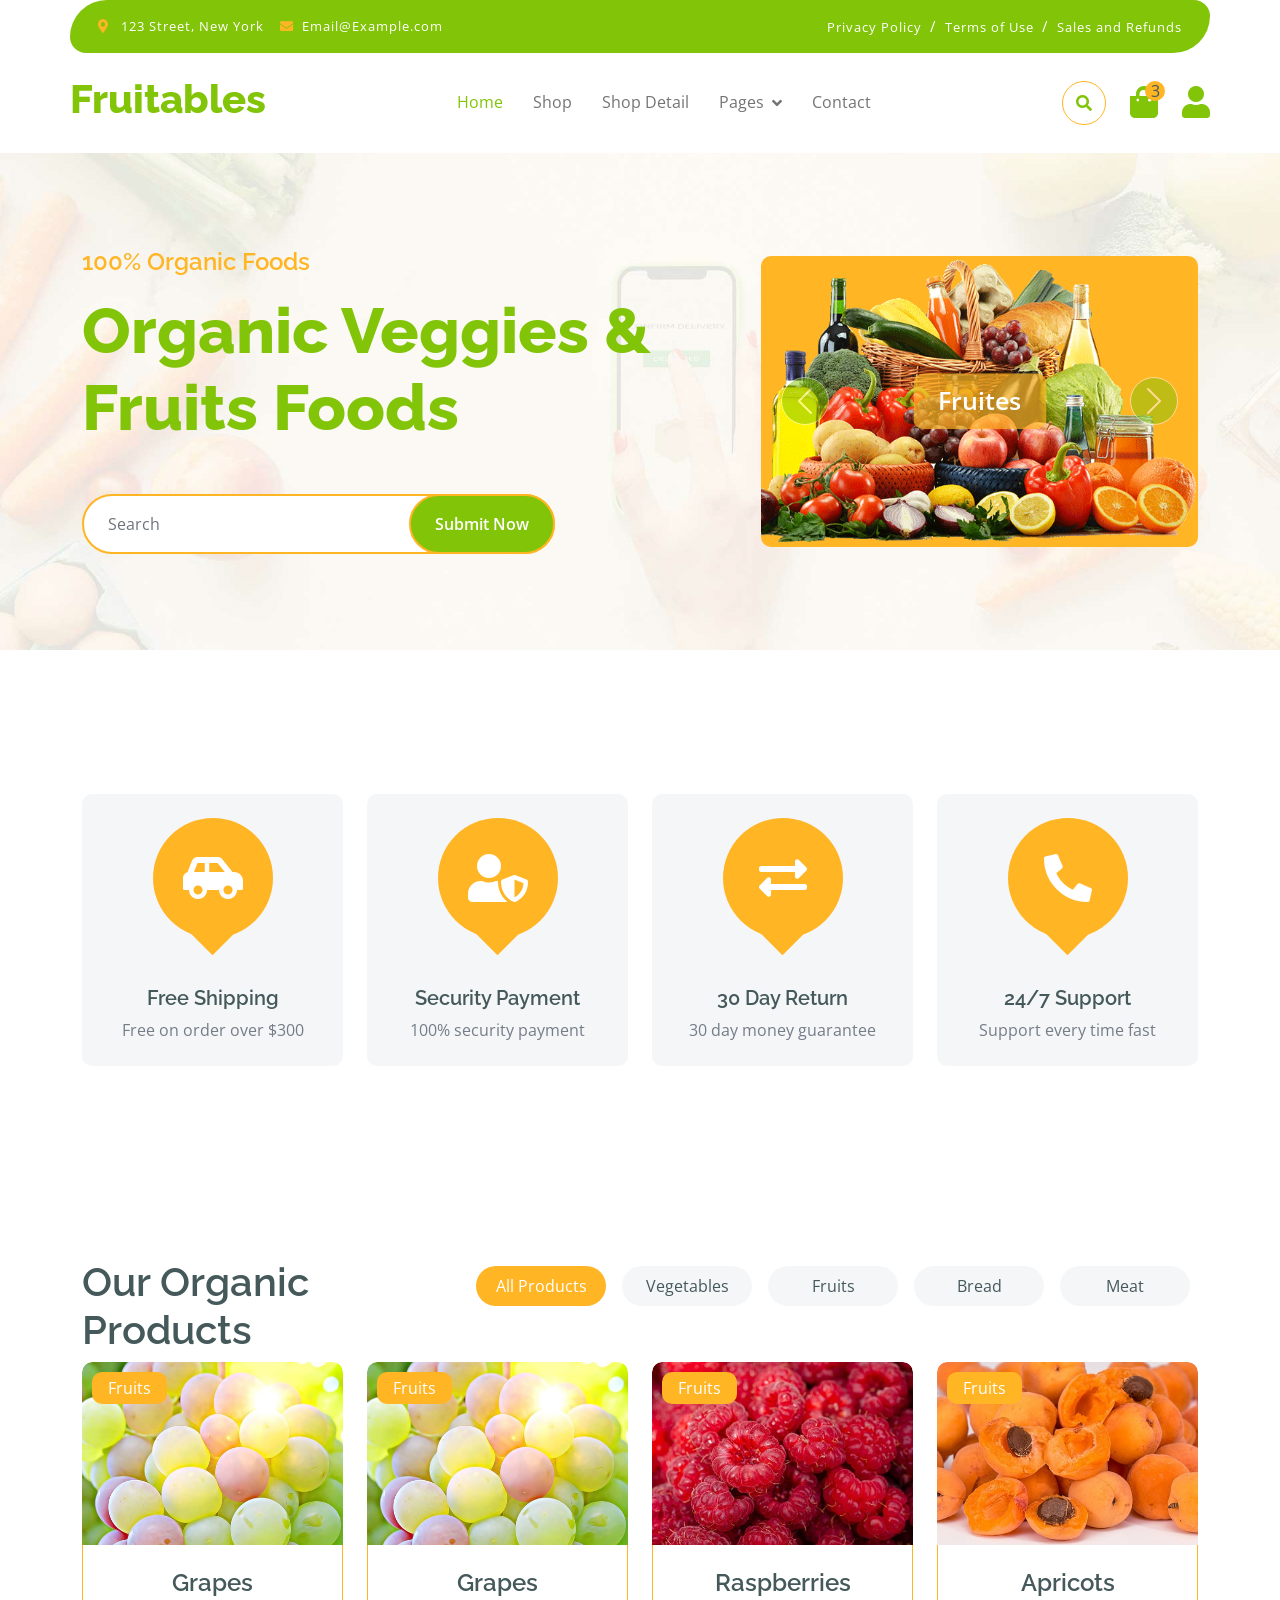
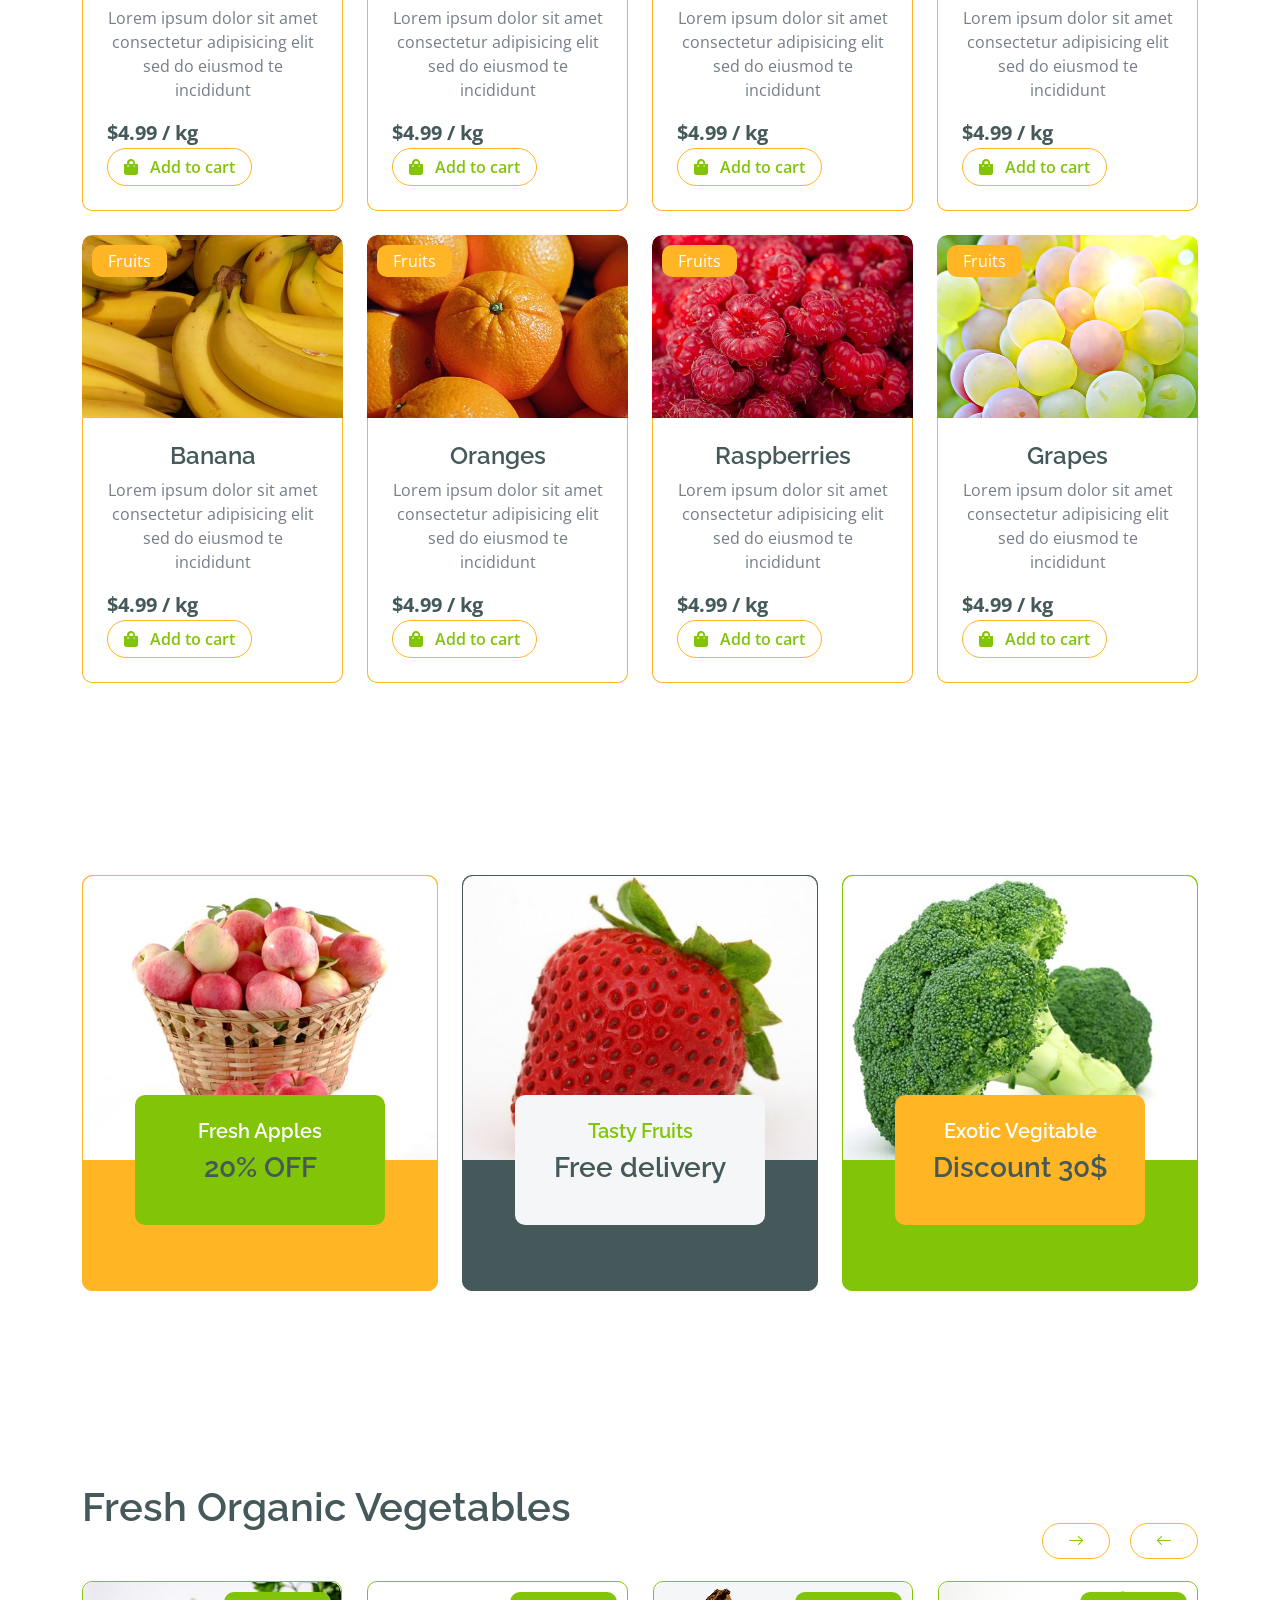
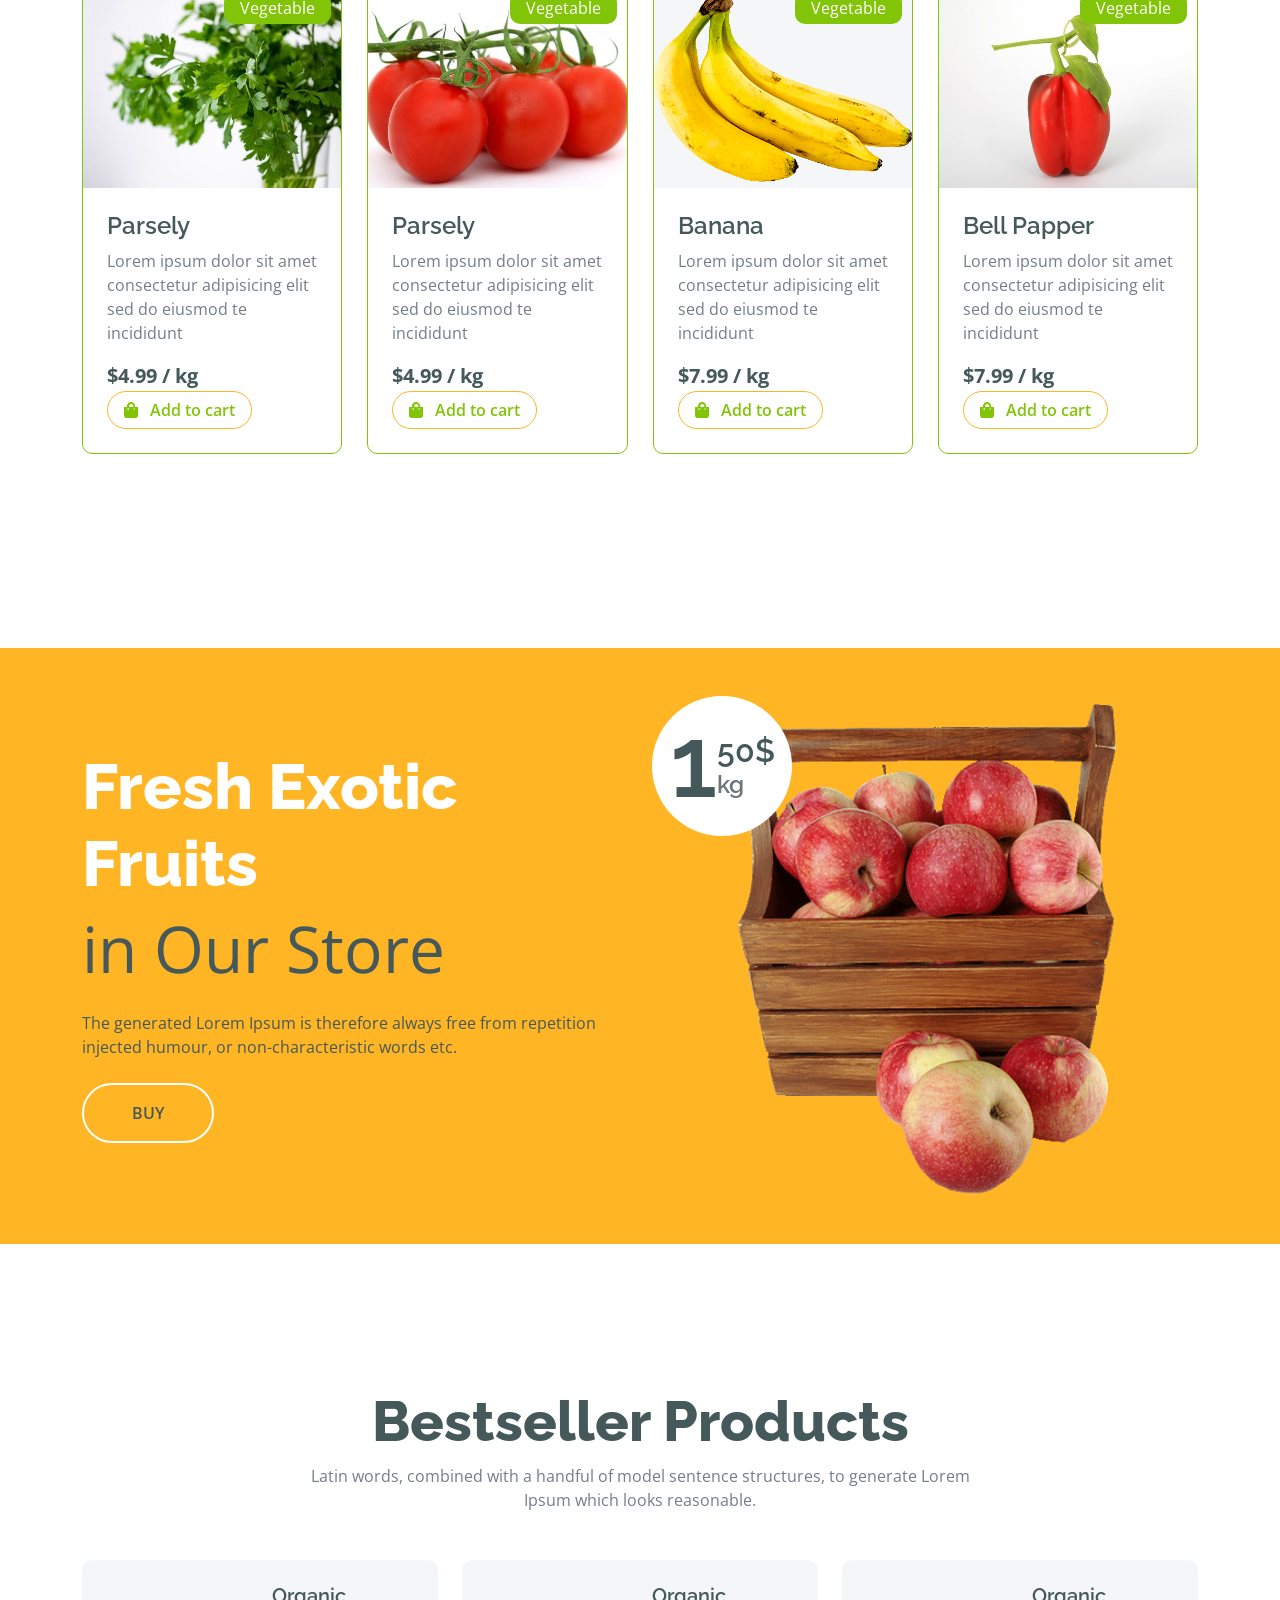
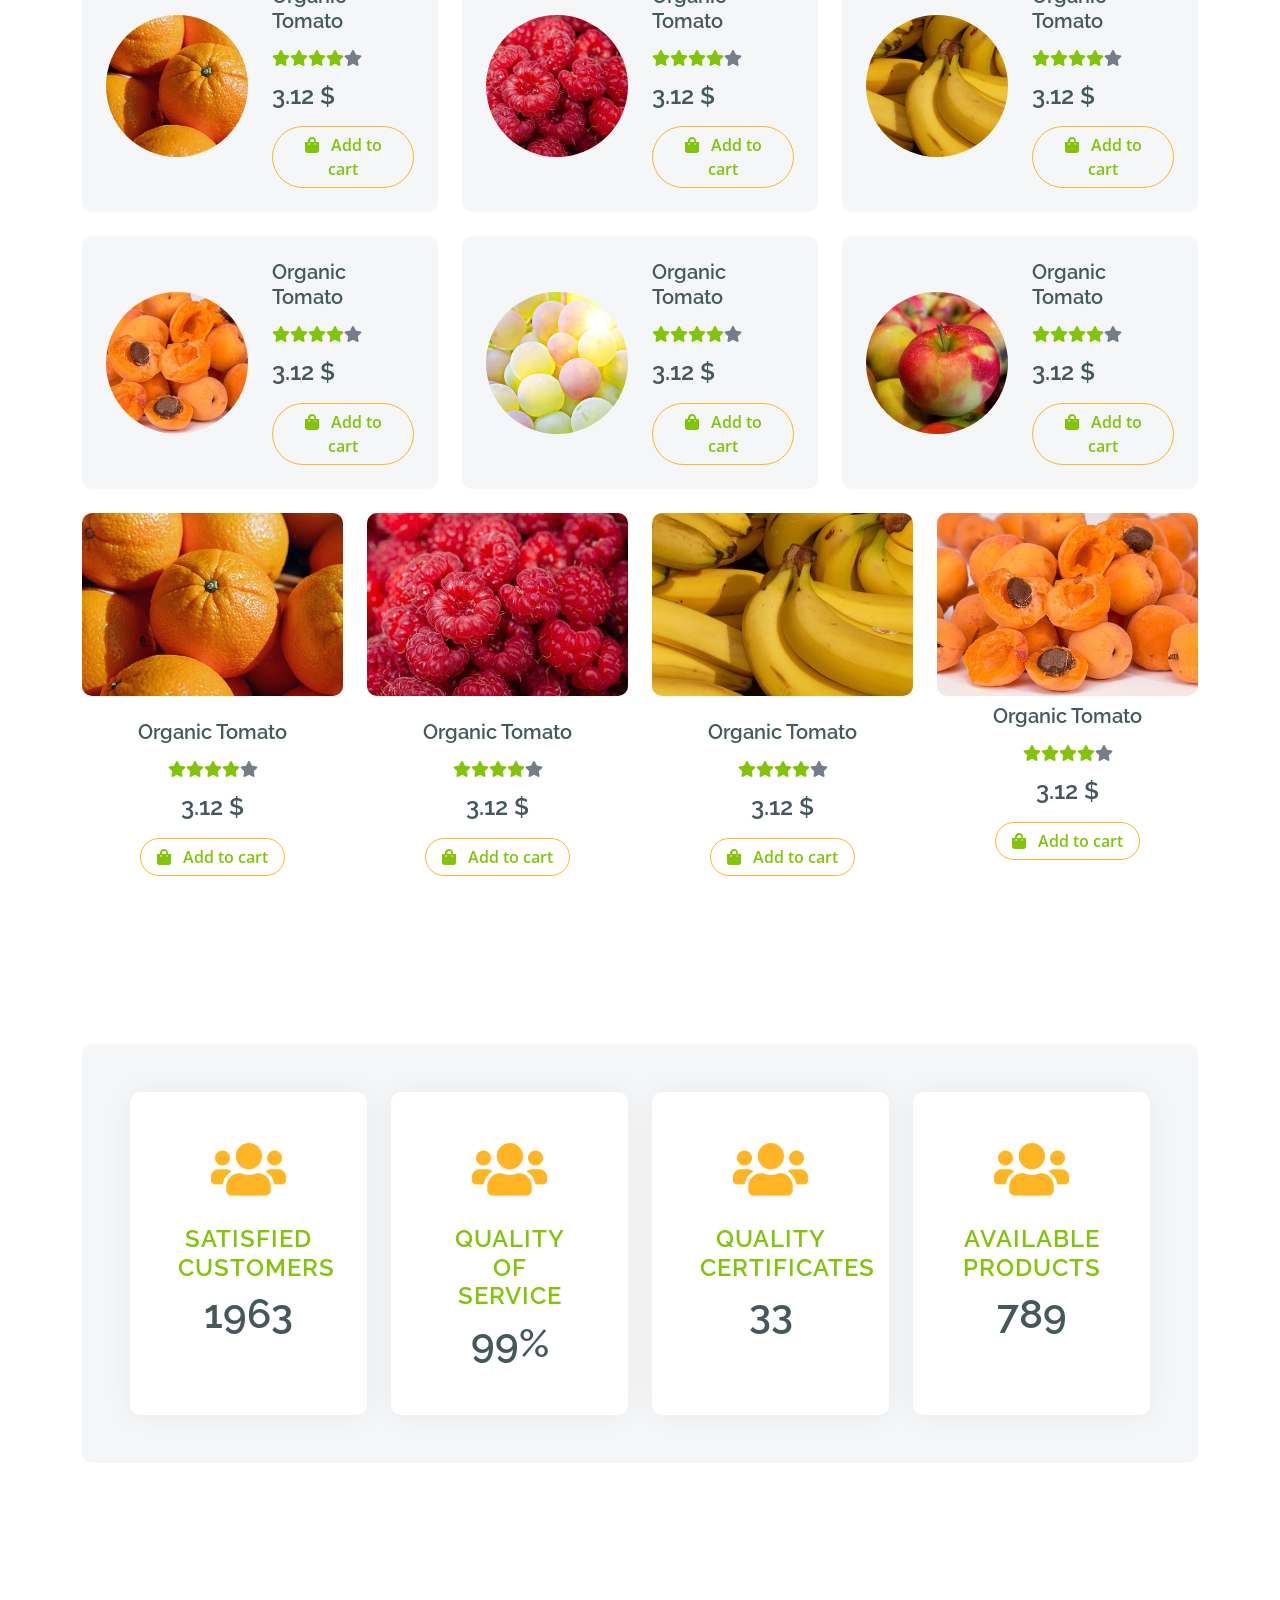
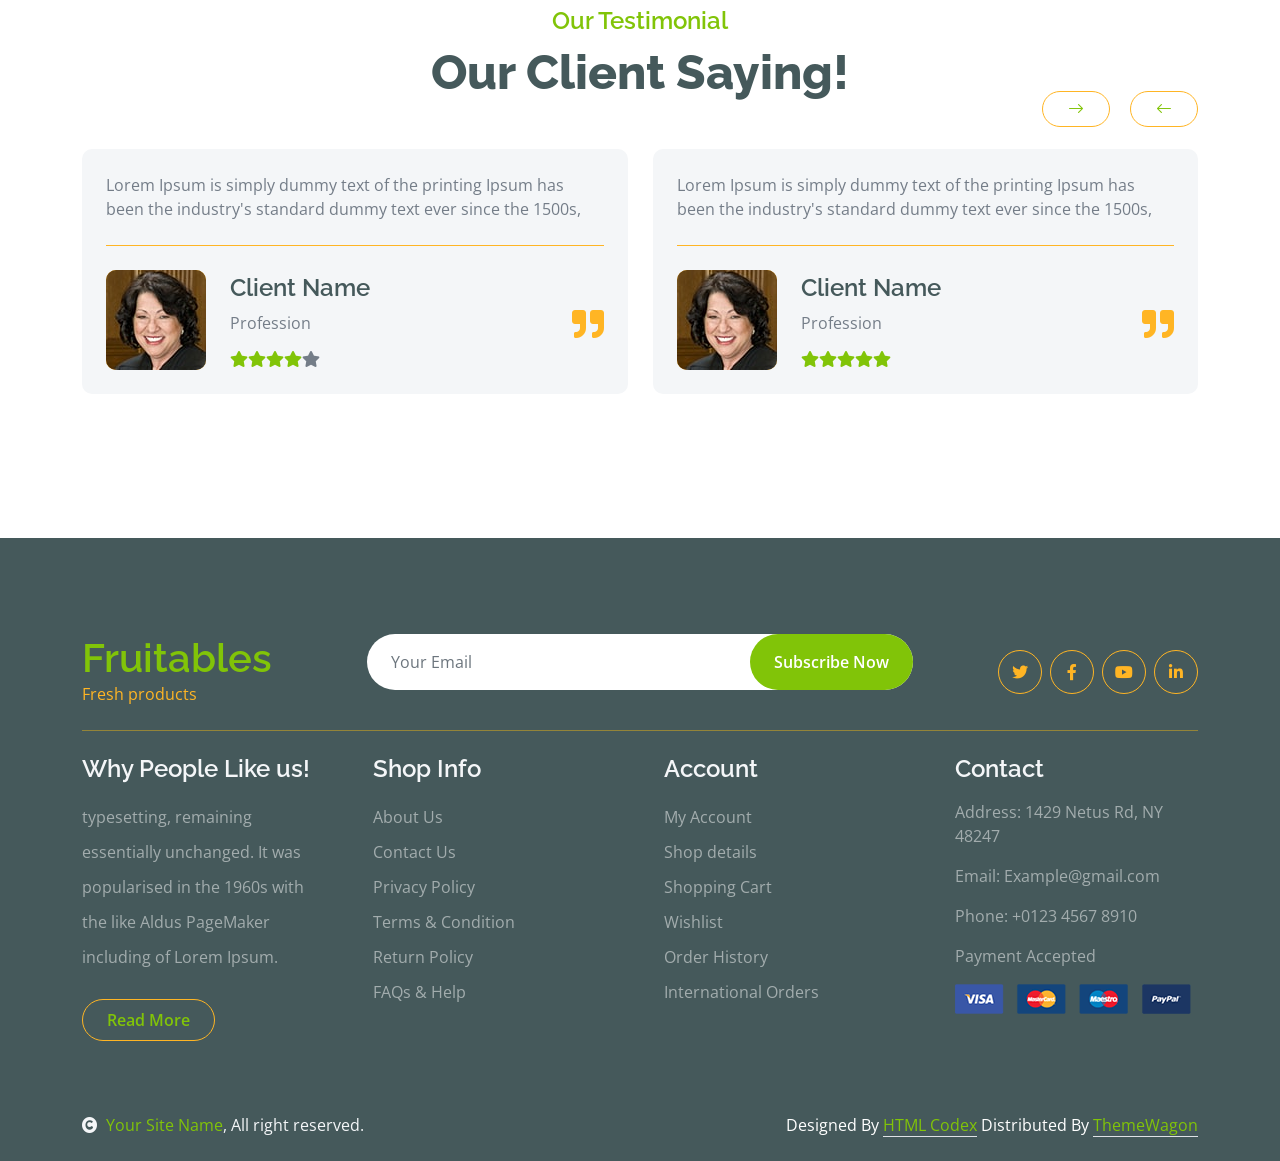
<file: Download_FE_Code/04-client-template-master/index.html>
<!DOCTYPE html>
<html lang="en">

    <head>
        <meta charset="utf-8">
        <title>Fruitables - Vegetable Website Template</title>
        <meta content="width=device-width, initial-scale=1.0" name="viewport">
        <meta content="" name="keywords">
        <meta content="" name="description">

        <!-- Google Web Fonts -->
        <link rel="preconnect" href="https://fonts.googleapis.com">
        <link rel="preconnect" href="https://fonts.gstatic.com" crossorigin>
        <link href="https://fonts.googleapis.com/css2?family=Open+Sans:wght@400;600&family=Raleway:wght@600;800&display=swap" rel="stylesheet"> 

        <!-- Icon Font Stylesheet -->
        <link rel="stylesheet" href="https://use.fontawesome.com/releases/v5.15.4/css/all.css"/>
        <link href="https://cdn.jsdelivr.net/npm/bootstrap-icons@1.4.1/font/bootstrap-icons.css" rel="stylesheet">

        <!-- Libraries Stylesheet -->
        <link href="lib/lightbox/css/lightbox.min.css" rel="stylesheet">
        <link href="lib/owlcarousel/assets/owl.carousel.min.css" rel="stylesheet">


        <!-- Customized Bootstrap Stylesheet -->
        <link href="css/bootstrap.min.css" rel="stylesheet">

        <!-- Template Stylesheet -->
        <link href="css/style.css" rel="stylesheet">
    </head>

    <body>

        <!-- Spinner Start -->
        <div id="spinner" class="show w-100 vh-100 bg-white position-fixed translate-middle top-50 start-50  d-flex align-items-center justify-content-center">
            <div class="spinner-grow text-primary" role="status"></div>
        </div>
        <!-- Spinner End -->


        <!-- Navbar start -->
        <div class="container-fluid fixed-top">
            <div class="container topbar bg-primary d-none d-lg-block">
                <div class="d-flex justify-content-between">
                    <div class="top-info ps-2">
                        <small class="me-3"><i class="fas fa-map-marker-alt me-2 text-secondary"></i> <a href="#" class="text-white">123 Street, New York</a></small>
                        <small class="me-3"><i class="fas fa-envelope me-2 text-secondary"></i><a href="#" class="text-white">Email@Example.com</a></small>
                    </div>
                    <div class="top-link pe-2">
                        <a href="#" class="text-white"><small class="text-white mx-2">Privacy Policy</small>/</a>
                        <a href="#" class="text-white"><small class="text-white mx-2">Terms of Use</small>/</a>
                        <a href="#" class="text-white"><small class="text-white ms-2">Sales and Refunds</small></a>
                    </div>
                </div>
            </div>
            <div class="container px-0">
                <nav class="navbar navbar-light bg-white navbar-expand-xl">
                    <a href="index.html" class="navbar-brand"><h1 class="text-primary display-6">Fruitables</h1></a>
                    <button class="navbar-toggler py-2 px-3" type="button" data-bs-toggle="collapse" data-bs-target="#navbarCollapse">
                        <span class="fa fa-bars text-primary"></span>
                    </button>
                    <div class="collapse navbar-collapse bg-white" id="navbarCollapse">
                        <div class="navbar-nav mx-auto">
                            <a href="index.html" class="nav-item nav-link active">Home</a>
                            <a href="shop.html" class="nav-item nav-link">Shop</a>
                            <a href="shop-detail.html" class="nav-item nav-link">Shop Detail</a>
                            <div class="nav-item dropdown">
                                <a href="#" class="nav-link dropdown-toggle" data-bs-toggle="dropdown">Pages</a>
                                <div class="dropdown-menu m-0 bg-secondary rounded-0">
                                    <a href="cart.html" class="dropdown-item">Cart</a>
                                    <a href="chackout.html" class="dropdown-item">Chackout</a>
                                    <a href="testimonial.html" class="dropdown-item">Testimonial</a>
                                    <a href="404.html" class="dropdown-item">404 Page</a>
                                </div>
                            </div>
                            <a href="contact.html" class="nav-item nav-link">Contact</a>
                        </div>
                        <div class="d-flex m-3 me-0">
                            <button class="btn-search btn border border-secondary btn-md-square rounded-circle bg-white me-4" data-bs-toggle="modal" data-bs-target="#searchModal"><i class="fas fa-search text-primary"></i></button>
                            <a href="#" class="position-relative me-4 my-auto">
                                <i class="fa fa-shopping-bag fa-2x"></i>
                                <span class="position-absolute bg-secondary rounded-circle d-flex align-items-center justify-content-center text-dark px-1" style="top: -5px; left: 15px; height: 20px; min-width: 20px;">3</span>
                            </a>
                            <a href="#" class="my-auto">
                                <i class="fas fa-user fa-2x"></i>
                            </a>
                        </div>
                    </div>
                </nav>
            </div>
        </div>
        <!-- Navbar End -->


        <!-- Modal Search Start -->
        <div class="modal fade" id="searchModal" tabindex="-1" aria-labelledby="exampleModalLabel" aria-hidden="true">
            <div class="modal-dialog modal-fullscreen">
                <div class="modal-content rounded-0">
                    <div class="modal-header">
                        <h5 class="modal-title" id="exampleModalLabel">Search by keyword</h5>
                        <button type="button" class="btn-close" data-bs-dismiss="modal" aria-label="Close"></button>
                    </div>
                    <div class="modal-body d-flex align-items-center">
                        <div class="input-group w-75 mx-auto d-flex">
                            <input type="search" class="form-control p-3" placeholder="keywords" aria-describedby="search-icon-1">
                            <span id="search-icon-1" class="input-group-text p-3"><i class="fa fa-search"></i></span>
                        </div>
                    </div>
                </div>
            </div>
        </div>
        <!-- Modal Search End -->


        <!-- Hero Start -->
        <div class="container-fluid py-5 mb-5 hero-header">
            <div class="container py-5">
                <div class="row g-5 align-items-center">
                    <div class="col-md-12 col-lg-7">
                        <h4 class="mb-3 text-secondary">100% Organic Foods</h4>
                        <h1 class="mb-5 display-3 text-primary">Organic Veggies & Fruits Foods</h1>
                        <div class="position-relative mx-auto">
                            <input class="form-control border-2 border-secondary w-75 py-3 px-4 rounded-pill" type="number" placeholder="Search">
                            <button type="submit" class="btn btn-primary border-2 border-secondary py-3 px-4 position-absolute rounded-pill text-white h-100" style="top: 0; right: 25%;">Submit Now</button>
                        </div>
                    </div>
                    <div class="col-md-12 col-lg-5">
                        <div id="carouselId" class="carousel slide position-relative" data-bs-ride="carousel">
                            <div class="carousel-inner" role="listbox">
                                <div class="carousel-item active rounded">
                                    <img src="img/hero-img-1.png" class="img-fluid w-100 h-100 bg-secondary rounded" alt="First slide">
                                    <a href="#" class="btn px-4 py-2 text-white rounded">Fruites</a>
                                </div>
                                <div class="carousel-item rounded">
                                    <img src="img/hero-img-2.jpg" class="img-fluid w-100 h-100 rounded" alt="Second slide">
                                    <a href="#" class="btn px-4 py-2 text-white rounded">Vesitables</a>
                                </div>
                            </div>
                            <button class="carousel-control-prev" type="button" data-bs-target="#carouselId" data-bs-slide="prev">
                                <span class="carousel-control-prev-icon" aria-hidden="true"></span>
                                <span class="visually-hidden">Previous</span>
                            </button>
                            <button class="carousel-control-next" type="button" data-bs-target="#carouselId" data-bs-slide="next">
                                <span class="carousel-control-next-icon" aria-hidden="true"></span>
                                <span class="visually-hidden">Next</span>
                            </button>
                        </div>
                    </div>
                </div>
            </div>
        </div>
        <!-- Hero End -->


        <!-- Featurs Section Start -->
        <div class="container-fluid featurs py-5">
            <div class="container py-5">
                <div class="row g-4">
                    <div class="col-md-6 col-lg-3">
                        <div class="featurs-item text-center rounded bg-light p-4">
                            <div class="featurs-icon btn-square rounded-circle bg-secondary mb-5 mx-auto">
                                <i class="fas fa-car-side fa-3x text-white"></i>
                            </div>
                            <div class="featurs-content text-center">
                                <h5>Free Shipping</h5>
                                <p class="mb-0">Free on order over $300</p>
                            </div>
                        </div>
                    </div>
                    <div class="col-md-6 col-lg-3">
                        <div class="featurs-item text-center rounded bg-light p-4">
                            <div class="featurs-icon btn-square rounded-circle bg-secondary mb-5 mx-auto">
                                <i class="fas fa-user-shield fa-3x text-white"></i>
                            </div>
                            <div class="featurs-content text-center">
                                <h5>Security Payment</h5>
                                <p class="mb-0">100% security payment</p>
                            </div>
                        </div>
                    </div>
                    <div class="col-md-6 col-lg-3">
                        <div class="featurs-item text-center rounded bg-light p-4">
                            <div class="featurs-icon btn-square rounded-circle bg-secondary mb-5 mx-auto">
                                <i class="fas fa-exchange-alt fa-3x text-white"></i>
                            </div>
                            <div class="featurs-content text-center">
                                <h5>30 Day Return</h5>
                                <p class="mb-0">30 day money guarantee</p>
                            </div>
                        </div>
                    </div>
                    <div class="col-md-6 col-lg-3">
                        <div class="featurs-item text-center rounded bg-light p-4">
                            <div class="featurs-icon btn-square rounded-circle bg-secondary mb-5 mx-auto">
                                <i class="fa fa-phone-alt fa-3x text-white"></i>
                            </div>
                            <div class="featurs-content text-center">
                                <h5>24/7 Support</h5>
                                <p class="mb-0">Support every time fast</p>
                            </div>
                        </div>
                    </div>
                </div>
            </div>
        </div>
        <!-- Featurs Section End -->


        <!-- Fruits Shop Start-->
        <div class="container-fluid fruite py-5">
            <div class="container py-5">
                <div class="tab-class text-center">
                    <div class="row g-4">
                        <div class="col-lg-4 text-start">
                            <h1>Our Organic Products</h1>
                        </div>
                        <div class="col-lg-8 text-end">
                            <ul class="nav nav-pills d-inline-flex text-center mb-5">
                                <li class="nav-item">
                                    <a class="d-flex m-2 py-2 bg-light rounded-pill active" data-bs-toggle="pill" href="#tab-1">
                                        <span class="text-dark" style="width: 130px;">All Products</span>
                                    </a>
                                </li>
                                <li class="nav-item">
                                    <a class="d-flex py-2 m-2 bg-light rounded-pill" data-bs-toggle="pill" href="#tab-2">
                                        <span class="text-dark" style="width: 130px;">Vegetables</span>
                                    </a>
                                </li>
                                <li class="nav-item">
                                    <a class="d-flex m-2 py-2 bg-light rounded-pill" data-bs-toggle="pill" href="#tab-3">
                                        <span class="text-dark" style="width: 130px;">Fruits</span>
                                    </a>
                                </li>
                                <li class="nav-item">
                                    <a class="d-flex m-2 py-2 bg-light rounded-pill" data-bs-toggle="pill" href="#tab-4">
                                        <span class="text-dark" style="width: 130px;">Bread</span>
                                    </a>
                                </li>
                                <li class="nav-item">
                                    <a class="d-flex m-2 py-2 bg-light rounded-pill" data-bs-toggle="pill" href="#tab-5">
                                        <span class="text-dark" style="width: 130px;">Meat</span>
                                    </a>
                                </li>
                            </ul>
                        </div>
                    </div>
                    <div class="tab-content">
                        <div id="tab-1" class="tab-pane fade show p-0 active">
                            <div class="row g-4">
                                <div class="col-lg-12">
                                    <div class="row g-4">
                                        <div class="col-md-6 col-lg-4 col-xl-3">
                                            <div class="rounded position-relative fruite-item">
                                                <div class="fruite-img">
                                                    <img src="img/fruite-item-5.jpg" class="img-fluid w-100 rounded-top" alt="">
                                                </div>
                                                <div class="text-white bg-secondary px-3 py-1 rounded position-absolute" style="top: 10px; left: 10px;">Fruits</div>
                                                <div class="p-4 border border-secondary border-top-0 rounded-bottom">
                                                    <h4>Grapes</h4>
                                                    <p>Lorem ipsum dolor sit amet consectetur adipisicing elit sed do eiusmod te incididunt</p>
                                                    <div class="d-flex justify-content-between flex-lg-wrap">
                                                        <p class="text-dark fs-5 fw-bold mb-0">$4.99 / kg</p>
                                                        <a href="#" class="btn border border-secondary rounded-pill px-3 text-primary"><i class="fa fa-shopping-bag me-2 text-primary"></i> Add to cart</a>
                                                    </div>
                                                </div>
                                            </div>
                                        </div>
                                        <div class="col-md-6 col-lg-4 col-xl-3">
                                            <div class="rounded position-relative fruite-item">
                                                <div class="fruite-img">
                                                    <img src="img/fruite-item-5.jpg" class="img-fluid w-100 rounded-top" alt="">
                                                </div>
                                                <div class="text-white bg-secondary px-3 py-1 rounded position-absolute" style="top: 10px; left: 10px;">Fruits</div>
                                                <div class="p-4 border border-secondary border-top-0 rounded-bottom">
                                                    <h4>Grapes</h4>
                                                    <p>Lorem ipsum dolor sit amet consectetur adipisicing elit sed do eiusmod te incididunt</p>
                                                    <div class="d-flex justify-content-between flex-lg-wrap">
                                                        <p class="text-dark fs-5 fw-bold mb-0">$4.99 / kg</p>
                                                        <a href="#" class="btn border border-secondary rounded-pill px-3 text-primary"><i class="fa fa-shopping-bag me-2 text-primary"></i> Add to cart</a>
                                                    </div>
                                                </div>
                                            </div>
                                        </div>
                                        <div class="col-md-6 col-lg-4 col-xl-3">
                                            <div class="rounded position-relative fruite-item">
                                                <div class="fruite-img">
                                                    <img src="img/fruite-item-2.jpg" class="img-fluid w-100 rounded-top" alt="">
                                                </div>
                                                <div class="text-white bg-secondary px-3 py-1 rounded position-absolute" style="top: 10px; left: 10px;">Fruits</div>
                                                <div class="p-4 border border-secondary border-top-0 rounded-bottom">
                                                    <h4>Raspberries</h4>
                                                    <p>Lorem ipsum dolor sit amet consectetur adipisicing elit sed do eiusmod te incididunt</p>
                                                    <div class="d-flex justify-content-between flex-lg-wrap">
                                                        <p class="text-dark fs-5 fw-bold mb-0">$4.99 / kg</p>
                                                        <a href="#" class="btn border border-secondary rounded-pill px-3 text-primary"><i class="fa fa-shopping-bag me-2 text-primary"></i> Add to cart</a>
                                                    </div>
                                                </div>
                                            </div>
                                        </div>
                                        <div class="col-md-6 col-lg-4 col-xl-3">
                                            <div class="rounded position-relative fruite-item">
                                                <div class="fruite-img">
                                                    <img src="img/fruite-item-4.jpg" class="img-fluid w-100 rounded-top" alt="">
                                                </div>
                                                <div class="text-white bg-secondary px-3 py-1 rounded position-absolute" style="top: 10px; left: 10px;">Fruits</div>
                                                <div class="p-4 border border-secondary border-top-0 rounded-bottom">
                                                    <h4>Apricots</h4>
                                                    <p>Lorem ipsum dolor sit amet consectetur adipisicing elit sed do eiusmod te incididunt</p>
                                                    <div class="d-flex justify-content-between flex-lg-wrap">
                                                        <p class="text-dark fs-5 fw-bold mb-0">$4.99 / kg</p>
                                                        <a href="#" class="btn border border-secondary rounded-pill px-3 text-primary"><i class="fa fa-shopping-bag me-2 text-primary"></i> Add to cart</a>
                                                    </div>
                                                </div>
                                            </div>
                                        </div>
                                        <div class="col-md-6 col-lg-4 col-xl-3">
                                            <div class="rounded position-relative fruite-item">
                                                <div class="fruite-img">
                                                    <img src="img/fruite-item-3.jpg" class="img-fluid w-100 rounded-top" alt="">
                                                </div>
                                                <div class="text-white bg-secondary px-3 py-1 rounded position-absolute" style="top: 10px; left: 10px;">Fruits</div>
                                                <div class="p-4 border border-secondary border-top-0 rounded-bottom">
                                                    <h4>Banana</h4>
                                                    <p>Lorem ipsum dolor sit amet consectetur adipisicing elit sed do eiusmod te incididunt</p>
                                                    <div class="d-flex justify-content-between flex-lg-wrap">
                                                        <p class="text-dark fs-5 fw-bold mb-0">$4.99 / kg</p>
                                                        <a href="#" class="btn border border-secondary rounded-pill px-3 text-primary"><i class="fa fa-shopping-bag me-2 text-primary"></i> Add to cart</a>
                                                    </div>
                                                </div>
                                            </div>
                                        </div>
                                        <div class="col-md-6 col-lg-4 col-xl-3">
                                            <div class="rounded position-relative fruite-item">
                                                <div class="fruite-img">
                                                    <img src="img/fruite-item-1.jpg" class="img-fluid w-100 rounded-top" alt="">
                                                </div>
                                                <div class="text-white bg-secondary px-3 py-1 rounded position-absolute" style="top: 10px; left: 10px;">Fruits</div>
                                                <div class="p-4 border border-secondary border-top-0 rounded-bottom">
                                                    <h4>Oranges</h4>
                                                    <p>Lorem ipsum dolor sit amet consectetur adipisicing elit sed do eiusmod te incididunt</p>
                                                    <div class="d-flex justify-content-between flex-lg-wrap">
                                                        <p class="text-dark fs-5 fw-bold mb-0">$4.99 / kg</p>
                                                        <a href="#" class="btn border border-secondary rounded-pill px-3 text-primary"><i class="fa fa-shopping-bag me-2 text-primary"></i> Add to cart</a>
                                                    </div>
                                                </div>
                                            </div>
                                        </div>
                                        <div class="col-md-6 col-lg-4 col-xl-3">
                                            <div class="rounded position-relative fruite-item">
                                                <div class="fruite-img">
                                                    <img src="img/fruite-item-2.jpg" class="img-fluid w-100 rounded-top" alt="">
                                                </div>
                                                <div class="text-white bg-secondary px-3 py-1 rounded position-absolute" style="top: 10px; left: 10px;">Fruits</div>
                                                <div class="p-4 border border-secondary border-top-0 rounded-bottom">
                                                    <h4>Raspberries</h4>
                                                    <p>Lorem ipsum dolor sit amet consectetur adipisicing elit sed do eiusmod te incididunt</p>
                                                    <div class="d-flex justify-content-between flex-lg-wrap">
                                                        <p class="text-dark fs-5 fw-bold mb-0">$4.99 / kg</p>
                                                        <a href="#" class="btn border border-secondary rounded-pill px-3 text-primary"><i class="fa fa-shopping-bag me-2 text-primary"></i> Add to cart</a>
                                                    </div>
                                                </div>
                                            </div>
                                        </div>
                                        <div class="col-md-6 col-lg-4 col-xl-3">
                                            <div class="rounded position-relative fruite-item">
                                                <div class="fruite-img">
                                                    <img src="img/fruite-item-5.jpg" class="img-fluid w-100 rounded-top" alt="">
                                                </div>
                                                <div class="text-white bg-secondary px-3 py-1 rounded position-absolute" style="top: 10px; left: 10px;">Fruits</div>
                                                <div class="p-4 border border-secondary border-top-0 rounded-bottom">
                                                    <h4>Grapes</h4>
                                                    <p>Lorem ipsum dolor sit amet consectetur adipisicing elit sed do eiusmod te incididunt</p>
                                                    <div class="d-flex justify-content-between flex-lg-wrap">
                                                        <p class="text-dark fs-5 fw-bold mb-0">$4.99 / kg</p>
                                                        <a href="#" class="btn border border-secondary rounded-pill px-3 text-primary"><i class="fa fa-shopping-bag me-2 text-primary"></i> Add to cart</a>
                                                    </div>
                                                </div>
                                            </div>
                                        </div>
                                    </div>
                                </div>
                            </div>
                        </div>
                        <div id="tab-2" class="tab-pane fade show p-0">
                            <div class="row g-4">
                                <div class="col-lg-12">
                                    <div class="row g-4">
                                        <div class="col-md-6 col-lg-4 col-xl-3">
                                            <div class="rounded position-relative fruite-item">
                                                <div class="fruite-img">
                                                    <img src="img/fruite-item-5.jpg" class="img-fluid w-100 rounded-top" alt="">
                                                </div>
                                                <div class="text-white bg-secondary px-3 py-1 rounded position-absolute" style="top: 10px; left: 10px;">Fruits</div>
                                                <div class="p-4 border border-secondary border-top-0 rounded-bottom">
                                                    <h4>Grapes</h4>
                                                    <p>Lorem ipsum dolor sit amet consectetur adipisicing elit sed do eiusmod te incididunt</p>
                                                    <div class="d-flex justify-content-between flex-lg-wrap">
                                                        <p class="text-dark fs-5 fw-bold mb-0">$4.99 / kg</p>
                                                        <a href="#" class="btn border border-secondary rounded-pill px-3 text-primary"><i class="fa fa-shopping-bag me-2 text-primary"></i> Add to cart</a>
                                                    </div>
                                                </div>
                                            </div>
                                        </div>
                                        <div class="col-md-6 col-lg-4 col-xl-3">
                                            <div class="rounded position-relative fruite-item">
                                                <div class="fruite-img">
                                                    <img src="img/fruite-item-2.jpg" class="img-fluid w-100 rounded-top" alt="">
                                                </div>
                                                <div class="text-white bg-secondary px-3 py-1 rounded position-absolute" style="top: 10px; left: 10px;">Fruits</div>
                                                <div class="p-4 border border-secondary border-top-0 rounded-bottom">
                                                    <h4>Raspberries</h4>
                                                    <p>Lorem ipsum dolor sit amet consectetur adipisicing elit sed do eiusmod te incididunt</p>
                                                    <div class="d-flex justify-content-between flex-lg-wrap">
                                                        <p class="text-dark fs-5 fw-bold mb-0">$4.99 / kg</p>
                                                        <a href="#" class="btn border border-secondary rounded-pill px-3 text-primary"><i class="fa fa-shopping-bag me-2 text-primary"></i> Add to cart</a>
                                                    </div>
                                                </div>
                                            </div>
                                        </div>
                                    </div>
                                </div>
                            </div>
                        </div>
                        <div id="tab-3" class="tab-pane fade show p-0">
                            <div class="row g-4">
                                <div class="col-lg-12">
                                    <div class="row g-4">
                                        <div class="col-md-6 col-lg-4 col-xl-3">
                                            <div class="rounded position-relative fruite-item">
                                                <div class="fruite-img">
                                                    <img src="img/fruite-item-1.jpg" class="img-fluid w-100 rounded-top" alt="">
                                                </div>
                                                <div class="text-white bg-secondary px-3 py-1 rounded position-absolute" style="top: 10px; left: 10px;">Fruits</div>
                                                <div class="p-4 border border-secondary border-top-0 rounded-bottom">
                                                    <h4>Oranges</h4>
                                                    <p>Lorem ipsum dolor sit amet consectetur adipisicing elit sed do eiusmod te incididunt</p>
                                                    <div class="d-flex justify-content-between flex-lg-wrap">
                                                        <p class="text-dark fs-5 fw-bold mb-0">$4.99 / kg</p>
                                                        <a href="#" class="btn border border-secondary rounded-pill px-3 text-primary"><i class="fa fa-shopping-bag me-2 text-primary"></i> Add to cart</a>
                                                    </div>
                                                </div>
                                            </div>
                                        </div>
                                        <div class="col-md-6 col-lg-4 col-xl-3">
                                            <div class="rounded position-relative fruite-item">
                                                <div class="fruite-img">
                                                    <img src="img/fruite-item-6.jpg" class="img-fluid w-100 rounded-top" alt="">
                                                </div>
                                                <div class="text-white bg-secondary px-3 py-1 rounded position-absolute" style="top: 10px; left: 10px;">Fruits</div>
                                                <div class="p-4 border border-secondary border-top-0 rounded-bottom">
                                                    <h4>Apple</h4>
                                                    <p>Lorem ipsum dolor sit amet consectetur adipisicing elit sed do eiusmod te incididunt</p>
                                                    <div class="d-flex justify-content-between flex-lg-wrap">
                                                        <p class="text-dark fs-5 fw-bold mb-0">$4.99 / kg</p>
                                                        <a href="#" class="btn border border-secondary rounded-pill px-3 text-primary"><i class="fa fa-shopping-bag me-2 text-primary"></i> Add to cart</a>
                                                    </div>
                                                </div>
                                            </div>
                                        </div>
                                    </div>
                                </div>
                            </div>
                        </div>
                        <div id="tab-4" class="tab-pane fade show p-0">
                            <div class="row g-4">
                                <div class="col-lg-12">
                                    <div class="row g-4">
                                        <div class="col-md-6 col-lg-4 col-xl-3">
                                            <div class="rounded position-relative fruite-item">
                                                <div class="fruite-img">
                                                    <img src="img/fruite-item-5.jpg" class="img-fluid w-100 rounded-top" alt="">
                                                </div>
                                                <div class="text-white bg-secondary px-3 py-1 rounded position-absolute" style="top: 10px; left: 10px;">Fruits</div>
                                                <div class="p-4 border border-secondary border-top-0 rounded-bottom">
                                                    <h4>Grapes</h4>
                                                    <p>Lorem ipsum dolor sit amet consectetur adipisicing elit sed do eiusmod te incididunt</p>
                                                    <div class="d-flex justify-content-between flex-lg-wrap">
                                                        <p class="text-dark fs-5 fw-bold mb-0">$4.99 / kg</p>
                                                        <a href="#" class="btn border border-secondary rounded-pill px-3 text-primary"><i class="fa fa-shopping-bag me-2 text-primary"></i> Add to cart</a>
                                                    </div>
                                                </div>
                                            </div>
                                        </div>
                                        <div class="col-md-6 col-lg-4 col-xl-3">
                                            <div class="rounded position-relative fruite-item">
                                                <div class="fruite-img">
                                                    <img src="img/fruite-item-4.jpg" class="img-fluid w-100 rounded-top" alt="">
                                                </div>
                                                <div class="text-white bg-secondary px-3 py-1 rounded position-absolute" style="top: 10px; left: 10px;">Fruits</div>
                                                <div class="p-4 border border-secondary border-top-0 rounded-bottom">
                                                    <h4>Apricots</h4>
                                                    <p>Lorem ipsum dolor sit amet consectetur adipisicing elit sed do eiusmod te incididunt</p>
                                                    <div class="d-flex justify-content-between flex-lg-wrap">
                                                        <p class="text-dark fs-5 fw-bold mb-0">$4.99 / kg</p>
                                                        <a href="#" class="btn border border-secondary rounded-pill px-3 text-primary"><i class="fa fa-shopping-bag me-2 text-primary"></i> Add to cart</a>
                                                    </div>
                                                </div>
                                            </div>
                                        </div>
                                    </div>
                                </div>
                            </div>
                        </div>
                        <div id="tab-5" class="tab-pane fade show p-0">
                            <div class="row g-4">
                                <div class="col-lg-12">
                                    <div class="row g-4">
                                        <div class="col-md-6 col-lg-4 col-xl-3">
                                            <div class="rounded position-relative fruite-item">
                                                <div class="fruite-img">
                                                    <img src="img/fruite-item-3.jpg" class="img-fluid w-100 rounded-top" alt="">
                                                </div>
                                                <div class="text-white bg-secondary px-3 py-1 rounded position-absolute" style="top: 10px; left: 10px;">Fruits</div>
                                                <div class="p-4 border border-secondary border-top-0 rounded-bottom">
                                                    <h4>Banana</h4>
                                                    <p>Lorem ipsum dolor sit amet consectetur adipisicing elit sed do eiusmod te incididunt</p>
                                                    <div class="d-flex justify-content-between flex-lg-wrap">
                                                        <p class="text-dark fs-5 fw-bold mb-0">$4.99 / kg</p>
                                                        <a href="#" class="btn border border-secondary rounded-pill px-3 text-primary"><i class="fa fa-shopping-bag me-2 text-primary"></i> Add to cart</a>
                                                    </div>
                                                </div>
                                            </div>
                                        </div>
                                        <div class="col-md-6 col-lg-4 col-xl-3">
                                            <div class="rounded position-relative fruite-item">
                                                <div class="fruite-img">
                                                    <img src="img/fruite-item-2.jpg" class="img-fluid w-100 rounded-top" alt="">
                                                </div>
                                                <div class="text-white bg-secondary px-3 py-1 rounded position-absolute" style="top: 10px; left: 10px;">Fruits</div>
                                                <div class="p-4 border border-secondary border-top-0 rounded-bottom">
                                                    <h4>Raspberries</h4>
                                                    <p>Lorem ipsum dolor sit amet consectetur adipisicing elit sed do eiusmod te incididunt</p>
                                                    <div class="d-flex justify-content-between flex-lg-wrap">
                                                        <p class="text-dark fs-5 fw-bold mb-0">$4.99 / kg</p>
                                                        <a href="#" class="btn border border-secondary rounded-pill px-3 text-primary"><i class="fa fa-shopping-bag me-2 text-primary"></i> Add to cart</a>
                                                    </div>
                                                </div>
                                            </div>
                                        </div>
                                        <div class="col-md-6 col-lg-4 col-xl-3">
                                            <div class="rounded position-relative fruite-item">
                                                <div class="fruite-img">
                                                    <img src="img/fruite-item-1.jpg" class="img-fluid w-100 rounded-top" alt="">
                                                </div>
                                                <div class="text-white bg-secondary px-3 py-1 rounded position-absolute" style="top: 10px; left: 10px;">Fruits</div>
                                                <div class="p-4 border border-secondary border-top-0 rounded-bottom">
                                                    <h4>Oranges</h4>
                                                    <p>Lorem ipsum dolor sit amet consectetur adipisicing elit sed do eiusmod te incididunt</p>
                                                    <div class="d-flex justify-content-between flex-lg-wrap">
                                                        <p class="text-dark fs-5 fw-bold mb-0">$4.99 / kg</p>
                                                        <a href="#" class="btn border border-secondary rounded-pill px-3 text-primary"><i class="fa fa-shopping-bag me-2 text-primary"></i> Add to cart</a>
                                                    </div>
                                                </div>
                                            </div>
                                        </div>
                                    </div>
                                </div>
                            </div>
                        </div>
                    </div>
                </div>      
            </div>
        </div>
        <!-- Fruits Shop End-->


        <!-- Featurs Start -->
        <div class="container-fluid service py-5">
            <div class="container py-5">
                <div class="row g-4 justify-content-center">
                    <div class="col-md-6 col-lg-4">
                        <a href="#">
                            <div class="service-item bg-secondary rounded border border-secondary">
                                <img src="img/featur-1.jpg" class="img-fluid rounded-top w-100" alt="">
                                <div class="px-4 rounded-bottom">
                                    <div class="service-content bg-primary text-center p-4 rounded">
                                        <h5 class="text-white">Fresh Apples</h5>
                                        <h3 class="mb-0">20% OFF</h3>
                                    </div>
                                </div>
                            </div>
                        </a>
                    </div>
                    <div class="col-md-6 col-lg-4">
                        <a href="#">
                            <div class="service-item bg-dark rounded border border-dark">
                                <img src="img/featur-2.jpg" class="img-fluid rounded-top w-100" alt="">
                                <div class="px-4 rounded-bottom">
                                    <div class="service-content bg-light text-center p-4 rounded">
                                        <h5 class="text-primary">Tasty Fruits</h5>
                                        <h3 class="mb-0">Free delivery</h3>
                                    </div>
                                </div>
                            </div>
                        </a>
                    </div>
                    <div class="col-md-6 col-lg-4">
                        <a href="#">
                            <div class="service-item bg-primary rounded border border-primary">
                                <img src="img/featur-3.jpg" class="img-fluid rounded-top w-100" alt="">
                                <div class="px-4 rounded-bottom">
                                    <div class="service-content bg-secondary text-center p-4 rounded">
                                        <h5 class="text-white">Exotic Vegitable</h5>
                                        <h3 class="mb-0">Discount 30$</h3>
                                    </div>
                                </div>
                            </div>
                        </a>
                    </div>
                </div>
            </div>
        </div>
        <!-- Featurs End -->


        <!-- Vesitable Shop Start-->
        <div class="container-fluid vesitable py-5">
            <div class="container py-5">
                <h1 class="mb-0">Fresh Organic Vegetables</h1>
                <div class="owl-carousel vegetable-carousel justify-content-center">
                    <div class="border border-primary rounded position-relative vesitable-item">
                        <div class="vesitable-img">
                            <img src="img/vegetable-item-6.jpg" class="img-fluid w-100 rounded-top" alt="">
                        </div>
                        <div class="text-white bg-primary px-3 py-1 rounded position-absolute" style="top: 10px; right: 10px;">Vegetable</div>
                        <div class="p-4 rounded-bottom">
                            <h4>Parsely</h4>
                            <p>Lorem ipsum dolor sit amet consectetur adipisicing elit sed do eiusmod te incididunt</p>
                            <div class="d-flex justify-content-between flex-lg-wrap">
                                <p class="text-dark fs-5 fw-bold mb-0">$4.99 / kg</p>
                                <a href="#" class="btn border border-secondary rounded-pill px-3 text-primary"><i class="fa fa-shopping-bag me-2 text-primary"></i> Add to cart</a>
                            </div>
                        </div>
                    </div>
                    <div class="border border-primary rounded position-relative vesitable-item">
                        <div class="vesitable-img">
                            <img src="img/vegetable-item-1.jpg" class="img-fluid w-100 rounded-top" alt="">
                        </div>
                        <div class="text-white bg-primary px-3 py-1 rounded position-absolute" style="top: 10px; right: 10px;">Vegetable</div>
                        <div class="p-4 rounded-bottom">
                            <h4>Parsely</h4>
                            <p>Lorem ipsum dolor sit amet consectetur adipisicing elit sed do eiusmod te incididunt</p>
                            <div class="d-flex justify-content-between flex-lg-wrap">
                                <p class="text-dark fs-5 fw-bold mb-0">$4.99 / kg</p>
                                <a href="#" class="btn border border-secondary rounded-pill px-3 text-primary"><i class="fa fa-shopping-bag me-2 text-primary"></i> Add to cart</a>
                            </div>
                        </div>
                    </div>
                    <div class="border border-primary rounded position-relative vesitable-item">
                        <div class="vesitable-img">
                            <img src="img/vegetable-item-3.png" class="img-fluid w-100 rounded-top bg-light" alt="">
                        </div>
                        <div class="text-white bg-primary px-3 py-1 rounded position-absolute" style="top: 10px; right: 10px;">Vegetable</div>
                        <div class="p-4 rounded-bottom">
                            <h4>Banana</h4>
                            <p>Lorem ipsum dolor sit amet consectetur adipisicing elit sed do eiusmod te incididunt</p>
                            <div class="d-flex justify-content-between flex-lg-wrap">
                                <p class="text-dark fs-5 fw-bold mb-0">$7.99 / kg</p>
                                <a href="#" class="btn border border-secondary rounded-pill px-3 text-primary"><i class="fa fa-shopping-bag me-2 text-primary"></i> Add to cart</a>
                            </div>
                        </div>
                    </div>
                    <div class="border border-primary rounded position-relative vesitable-item">
                        <div class="vesitable-img">
                            <img src="img/vegetable-item-4.jpg" class="img-fluid w-100 rounded-top" alt="">
                        </div>
                        <div class="text-white bg-primary px-3 py-1 rounded position-absolute" style="top: 10px; right: 10px;">Vegetable</div>
                        <div class="p-4 rounded-bottom">
                            <h4>Bell Papper</h4>
                            <p>Lorem ipsum dolor sit amet consectetur adipisicing elit sed do eiusmod te incididunt</p>
                            <div class="d-flex justify-content-between flex-lg-wrap">
                                <p class="text-dark fs-5 fw-bold mb-0">$7.99 / kg</p>
                                <a href="#" class="btn border border-secondary rounded-pill px-3 text-primary"><i class="fa fa-shopping-bag me-2 text-primary"></i> Add to cart</a>
                            </div>
                        </div>
                    </div>
                    <div class="border border-primary rounded position-relative vesitable-item">
                        <div class="vesitable-img">
                            <img src="img/vegetable-item-5.jpg" class="img-fluid w-100 rounded-top" alt="">
                        </div>
                        <div class="text-white bg-primary px-3 py-1 rounded position-absolute" style="top: 10px; right: 10px;">Vegetable</div>
                        <div class="p-4 rounded-bottom">
                            <h4>Potatoes</h4>
                            <p>Lorem ipsum dolor sit amet consectetur adipisicing elit sed do eiusmod te incididunt</p>
                            <div class="d-flex justify-content-between flex-lg-wrap">
                                <p class="text-dark fs-5 fw-bold mb-0">$7.99 / kg</p>
                                <a href="#" class="btn border border-secondary rounded-pill px-3 text-primary"><i class="fa fa-shopping-bag me-2 text-primary"></i> Add to cart</a>
                            </div>
                        </div>
                    </div>
                    <div class="border border-primary rounded position-relative vesitable-item">
                        <div class="vesitable-img">
                            <img src="img/vegetable-item-6.jpg" class="img-fluid w-100 rounded-top" alt="">
                        </div>
                        <div class="text-white bg-primary px-3 py-1 rounded position-absolute" style="top: 10px; right: 10px;">Vegetable</div>
                        <div class="p-4 rounded-bottom">
                            <h4>Parsely</h4>
                            <p>Lorem ipsum dolor sit amet consectetur adipisicing elit sed do eiusmod te incididunt</p>
                            <div class="d-flex justify-content-between flex-lg-wrap">
                                <p class="text-dark fs-5 fw-bold mb-0">$7.99 / kg</p>
                                <a href="#" class="btn border border-secondary rounded-pill px-3 text-primary"><i class="fa fa-shopping-bag me-2 text-primary"></i> Add to cart</a>
                            </div>
                        </div>
                    </div>
                    <div class="border border-primary rounded position-relative vesitable-item">
                        <div class="vesitable-img">
                            <img src="img/vegetable-item-5.jpg" class="img-fluid w-100 rounded-top" alt="">
                        </div>
                        <div class="text-white bg-primary px-3 py-1 rounded position-absolute" style="top: 10px; right: 10px;">Vegetable</div>
                        <div class="p-4 rounded-bottom">
                            <h4>Potatoes</h4>
                            <p>Lorem ipsum dolor sit amet consectetur adipisicing elit sed do eiusmod te incididunt</p>
                            <div class="d-flex justify-content-between flex-lg-wrap">
                                <p class="text-dark fs-5 fw-bold mb-0">$7.99 / kg</p>
                                <a href="#" class="btn border border-secondary rounded-pill px-3 text-primary"><i class="fa fa-shopping-bag me-2 text-primary"></i> Add to cart</a>
                            </div>
                        </div>
                    </div>
                    <div class="border border-primary rounded position-relative vesitable-item">
                        <div class="vesitable-img">
                            <img src="img/vegetable-item-6.jpg" class="img-fluid w-100 rounded-top" alt="">
                        </div>
                        <div class="text-white bg-primary px-3 py-1 rounded position-absolute" style="top: 10px; right: 10px;">Vegetable</div>
                        <div class="p-4 rounded-bottom">
                            <h4>Parsely</h4>
                            <p>Lorem ipsum dolor sit amet consectetur adipisicing elit sed do eiusmod te incididunt</p>
                            <div class="d-flex justify-content-between flex-lg-wrap">
                                <p class="text-dark fs-5 fw-bold mb-0">$7.99 / kg</p>
                                <a href="#" class="btn border border-secondary rounded-pill px-3 text-primary"><i class="fa fa-shopping-bag me-2 text-primary"></i> Add to cart</a>
                            </div>
                        </div>
                    </div>
                </div>
            </div>
        </div>
        <!-- Vesitable Shop End -->


        <!-- Banner Section Start-->
        <div class="container-fluid banner bg-secondary my-5">
            <div class="container py-5">
                <div class="row g-4 align-items-center">
                    <div class="col-lg-6">
                        <div class="py-4">
                            <h1 class="display-3 text-white">Fresh Exotic Fruits</h1>
                            <p class="fw-normal display-3 text-dark mb-4">in Our Store</p>
                            <p class="mb-4 text-dark">The generated Lorem Ipsum is therefore always free from repetition injected humour, or non-characteristic words etc.</p>
                            <a href="#" class="banner-btn btn border-2 border-white rounded-pill text-dark py-3 px-5">BUY</a>
                        </div>
                    </div>
                    <div class="col-lg-6">
                        <div class="position-relative">
                            <img src="img/baner-1.png" class="img-fluid w-100 rounded" alt="">
                            <div class="d-flex align-items-center justify-content-center bg-white rounded-circle position-absolute" style="width: 140px; height: 140px; top: 0; left: 0;">
                                <h1 style="font-size: 100px;">1</h1>
                                <div class="d-flex flex-column">
                                    <span class="h2 mb-0">50$</span>
                                    <span class="h4 text-muted mb-0">kg</span>
                                </div>
                            </div>
                        </div>
                    </div>
                </div>
            </div>
        </div>
        <!-- Banner Section End -->


        <!-- Bestsaler Product Start -->
        <div class="container-fluid py-5">
            <div class="container py-5">
                <div class="text-center mx-auto mb-5" style="max-width: 700px;">
                    <h1 class="display-4">Bestseller Products</h1>
                    <p>Latin words, combined with a handful of model sentence structures, to generate Lorem Ipsum which looks reasonable.</p>
                </div>
                <div class="row g-4">
                    <div class="col-lg-6 col-xl-4">
                        <div class="p-4 rounded bg-light">
                            <div class="row align-items-center">
                                <div class="col-6">
                                    <img src="img/best-product-1.jpg" class="img-fluid rounded-circle w-100" alt="">
                                </div>
                                <div class="col-6">
                                    <a href="#" class="h5">Organic Tomato</a>
                                    <div class="d-flex my-3">
                                        <i class="fas fa-star text-primary"></i>
                                        <i class="fas fa-star text-primary"></i>
                                        <i class="fas fa-star text-primary"></i>
                                        <i class="fas fa-star text-primary"></i>
                                        <i class="fas fa-star"></i>
                                    </div>
                                    <h4 class="mb-3">3.12 $</h4>
                                    <a href="#" class="btn border border-secondary rounded-pill px-3 text-primary"><i class="fa fa-shopping-bag me-2 text-primary"></i> Add to cart</a>
                                </div>
                            </div>
                        </div>
                    </div>
                    <div class="col-lg-6 col-xl-4">
                        <div class="p-4 rounded bg-light">
                            <div class="row align-items-center">
                                <div class="col-6">
                                    <img src="img/best-product-2.jpg" class="img-fluid rounded-circle w-100" alt="">
                                </div>
                                <div class="col-6">
                                    <a href="#" class="h5">Organic Tomato</a>
                                    <div class="d-flex my-3">
                                        <i class="fas fa-star text-primary"></i>
                                        <i class="fas fa-star text-primary"></i>
                                        <i class="fas fa-star text-primary"></i>
                                        <i class="fas fa-star text-primary"></i>
                                        <i class="fas fa-star"></i>
                                    </div>
                                    <h4 class="mb-3">3.12 $</h4>
                                    <a href="#" class="btn border border-secondary rounded-pill px-3 text-primary"><i class="fa fa-shopping-bag me-2 text-primary"></i> Add to cart</a>
                                </div>
                            </div>
                        </div>
                    </div>
                    <div class="col-lg-6 col-xl-4">
                        <div class="p-4 rounded bg-light">
                            <div class="row align-items-center">
                                <div class="col-6">
                                    <img src="img/best-product-3.jpg" class="img-fluid rounded-circle w-100" alt="">
                                </div>
                                <div class="col-6">
                                    <a href="#" class="h5">Organic Tomato</a>
                                    <div class="d-flex my-3">
                                        <i class="fas fa-star text-primary"></i>
                                        <i class="fas fa-star text-primary"></i>
                                        <i class="fas fa-star text-primary"></i>
                                        <i class="fas fa-star text-primary"></i>
                                        <i class="fas fa-star"></i>
                                    </div>
                                    <h4 class="mb-3">3.12 $</h4>
                                    <a href="#" class="btn border border-secondary rounded-pill px-3 text-primary"><i class="fa fa-shopping-bag me-2 text-primary"></i> Add to cart</a>
                                </div>
                            </div>
                        </div>
                    </div>
                    <div class="col-lg-6 col-xl-4">
                        <div class="p-4 rounded bg-light">
                            <div class="row align-items-center">
                                <div class="col-6">
                                    <img src="img/best-product-4.jpg" class="img-fluid rounded-circle w-100" alt="">
                                </div>
                                <div class="col-6">
                                    <a href="#" class="h5">Organic Tomato</a>
                                    <div class="d-flex my-3">
                                        <i class="fas fa-star text-primary"></i>
                                        <i class="fas fa-star text-primary"></i>
                                        <i class="fas fa-star text-primary"></i>
                                        <i class="fas fa-star text-primary"></i>
                                        <i class="fas fa-star"></i>
                                    </div>
                                    <h4 class="mb-3">3.12 $</h4>
                                    <a href="#" class="btn border border-secondary rounded-pill px-3 text-primary"><i class="fa fa-shopping-bag me-2 text-primary"></i> Add to cart</a>
                                </div>
                            </div>
                        </div>
                    </div>
                    <div class="col-lg-6 col-xl-4">
                        <div class="p-4 rounded bg-light">
                            <div class="row align-items-center">
                                <div class="col-6">
                                    <img src="img/best-product-5.jpg" class="img-fluid rounded-circle w-100" alt="">
                                </div>
                                <div class="col-6">
                                    <a href="#" class="h5">Organic Tomato</a>
                                    <div class="d-flex my-3">
                                        <i class="fas fa-star text-primary"></i>
                                        <i class="fas fa-star text-primary"></i>
                                        <i class="fas fa-star text-primary"></i>
                                        <i class="fas fa-star text-primary"></i>
                                        <i class="fas fa-star"></i>
                                    </div>
                                    <h4 class="mb-3">3.12 $</h4>
                                    <a href="#" class="btn border border-secondary rounded-pill px-3 text-primary"><i class="fa fa-shopping-bag me-2 text-primary"></i> Add to cart</a>
                                </div>
                            </div>
                        </div>
                    </div>
                    <div class="col-lg-6 col-xl-4">
                        <div class="p-4 rounded bg-light">
                            <div class="row align-items-center">
                                <div class="col-6">
                                    <img src="img/best-product-6.jpg" class="img-fluid rounded-circle w-100" alt="">
                                </div>
                                <div class="col-6">
                                    <a href="#" class="h5">Organic Tomato</a>
                                    <div class="d-flex my-3">
                                        <i class="fas fa-star text-primary"></i>
                                        <i class="fas fa-star text-primary"></i>
                                        <i class="fas fa-star text-primary"></i>
                                        <i class="fas fa-star text-primary"></i>
                                        <i class="fas fa-star"></i>
                                    </div>
                                    <h4 class="mb-3">3.12 $</h4>
                                    <a href="#" class="btn border border-secondary rounded-pill px-3 text-primary"><i class="fa fa-shopping-bag me-2 text-primary"></i> Add to cart</a>
                                </div>
                            </div>
                        </div>
                    </div>
                    <div class="col-md-6 col-lg-6 col-xl-3">
                        <div class="text-center">
                            <img src="img/fruite-item-1.jpg" class="img-fluid rounded" alt="">
                            <div class="py-4">
                                <a href="#" class="h5">Organic Tomato</a>
                                <div class="d-flex my-3 justify-content-center">
                                    <i class="fas fa-star text-primary"></i>
                                    <i class="fas fa-star text-primary"></i>
                                    <i class="fas fa-star text-primary"></i>
                                    <i class="fas fa-star text-primary"></i>
                                    <i class="fas fa-star"></i>
                                </div>
                                <h4 class="mb-3">3.12 $</h4>
                                <a href="#" class="btn border border-secondary rounded-pill px-3 text-primary"><i class="fa fa-shopping-bag me-2 text-primary"></i> Add to cart</a>
                            </div>
                        </div>
                    </div>
                    <div class="col-md-6 col-lg-6 col-xl-3">
                        <div class="text-center">
                            <img src="img/fruite-item-2.jpg" class="img-fluid rounded" alt="">
                            <div class="py-4">
                                <a href="#" class="h5">Organic Tomato</a>
                                <div class="d-flex my-3 justify-content-center">
                                    <i class="fas fa-star text-primary"></i>
                                    <i class="fas fa-star text-primary"></i>
                                    <i class="fas fa-star text-primary"></i>
                                    <i class="fas fa-star text-primary"></i>
                                    <i class="fas fa-star"></i>
                                </div>
                                <h4 class="mb-3">3.12 $</h4>
                                <a href="#" class="btn border border-secondary rounded-pill px-3 text-primary"><i class="fa fa-shopping-bag me-2 text-primary"></i> Add to cart</a>
                            </div>
                        </div>
                    </div>
                    <div class="col-md-6 col-lg-6 col-xl-3">
                        <div class="text-center">
                            <img src="img/fruite-item-3.jpg" class="img-fluid rounded" alt="">
                            <div class="py-4">
                                <a href="#" class="h5">Organic Tomato</a>
                                <div class="d-flex my-3 justify-content-center">
                                    <i class="fas fa-star text-primary"></i>
                                    <i class="fas fa-star text-primary"></i>
                                    <i class="fas fa-star text-primary"></i>
                                    <i class="fas fa-star text-primary"></i>
                                    <i class="fas fa-star"></i>
                                </div>
                                <h4 class="mb-3">3.12 $</h4>
                                <a href="#" class="btn border border-secondary rounded-pill px-3 text-primary"><i class="fa fa-shopping-bag me-2 text-primary"></i> Add to cart</a>
                            </div>
                        </div>
                    </div>
                    <div class="col-md-6 col-lg-6 col-xl-3">
                        <div class="text-center">
                            <img src="img/fruite-item-4.jpg" class="img-fluid rounded" alt="">
                            <div class="py-2">
                                <a href="#" class="h5">Organic Tomato</a>
                                <div class="d-flex my-3 justify-content-center">
                                    <i class="fas fa-star text-primary"></i>
                                    <i class="fas fa-star text-primary"></i>
                                    <i class="fas fa-star text-primary"></i>
                                    <i class="fas fa-star text-primary"></i>
                                    <i class="fas fa-star"></i>
                                </div>
                                <h4 class="mb-3">3.12 $</h4>
                                <a href="#" class="btn border border-secondary rounded-pill px-3 text-primary"><i class="fa fa-shopping-bag me-2 text-primary"></i> Add to cart</a>
                            </div>
                        </div>
                    </div>
                </div>
            </div>
        </div>
        <!-- Bestsaler Product End -->


        <!-- Fact Start -->
        <div class="container-fluid py-5">
            <div class="container">
                <div class="bg-light p-5 rounded">
                    <div class="row g-4 justify-content-center">
                        <div class="col-md-6 col-lg-6 col-xl-3">
                            <div class="counter bg-white rounded p-5">
                                <i class="fa fa-users text-secondary"></i>
                                <h4>satisfied customers</h4>
                                <h1>1963</h1>
                            </div>
                        </div>
                        <div class="col-md-6 col-lg-6 col-xl-3">
                            <div class="counter bg-white rounded p-5">
                                <i class="fa fa-users text-secondary"></i>
                                <h4>quality of service</h4>
                                <h1>99%</h1>
                            </div>
                        </div>
                        <div class="col-md-6 col-lg-6 col-xl-3">
                            <div class="counter bg-white rounded p-5">
                                <i class="fa fa-users text-secondary"></i>
                                <h4>quality certificates</h4>
                                <h1>33</h1>
                            </div>
                        </div>
                        <div class="col-md-6 col-lg-6 col-xl-3">
                            <div class="counter bg-white rounded p-5">
                                <i class="fa fa-users text-secondary"></i>
                                <h4>Available Products</h4>
                                <h1>789</h1>
                            </div>
                        </div>
                    </div>
                </div>
            </div>
        </div>
        <!-- Fact Start -->


        <!-- Tastimonial Start -->
        <div class="container-fluid testimonial py-5">
            <div class="container py-5">
                <div class="testimonial-header text-center">
                    <h4 class="text-primary">Our Testimonial</h4>
                    <h1 class="display-5 mb-5 text-dark">Our Client Saying!</h1>
                </div>
                <div class="owl-carousel testimonial-carousel">
                    <div class="testimonial-item img-border-radius bg-light rounded p-4">
                        <div class="position-relative">
                            <i class="fa fa-quote-right fa-2x text-secondary position-absolute" style="bottom: 30px; right: 0;"></i>
                            <div class="mb-4 pb-4 border-bottom border-secondary">
                                <p class="mb-0">Lorem Ipsum is simply dummy text of the printing Ipsum has been the industry's standard dummy text ever since the 1500s,
                                </p>
                            </div>
                            <div class="d-flex align-items-center flex-nowrap">
                                <div class="bg-secondary rounded">
                                    <img src="img/testimonial-1.jpg" class="img-fluid rounded" style="width: 100px; height: 100px;" alt="">
                                </div>
                                <div class="ms-4 d-block">
                                    <h4 class="text-dark">Client Name</h4>
                                    <p class="m-0 pb-3">Profession</p>
                                    <div class="d-flex pe-5">
                                        <i class="fas fa-star text-primary"></i>
                                        <i class="fas fa-star text-primary"></i>
                                        <i class="fas fa-star text-primary"></i>
                                        <i class="fas fa-star text-primary"></i>
                                        <i class="fas fa-star"></i>
                                    </div>
                                </div>
                            </div>
                        </div>
                    </div>
                    <div class="testimonial-item img-border-radius bg-light rounded p-4">
                        <div class="position-relative">
                            <i class="fa fa-quote-right fa-2x text-secondary position-absolute" style="bottom: 30px; right: 0;"></i>
                            <div class="mb-4 pb-4 border-bottom border-secondary">
                                <p class="mb-0">Lorem Ipsum is simply dummy text of the printing Ipsum has been the industry's standard dummy text ever since the 1500s,
                                </p>
                            </div>
                            <div class="d-flex align-items-center flex-nowrap">
                                <div class="bg-secondary rounded">
                                    <img src="img/testimonial-1.jpg" class="img-fluid rounded" style="width: 100px; height: 100px;" alt="">
                                </div>
                                <div class="ms-4 d-block">
                                    <h4 class="text-dark">Client Name</h4>
                                    <p class="m-0 pb-3">Profession</p>
                                    <div class="d-flex pe-5">
                                        <i class="fas fa-star text-primary"></i>
                                        <i class="fas fa-star text-primary"></i>
                                        <i class="fas fa-star text-primary"></i>
                                        <i class="fas fa-star text-primary"></i>
                                        <i class="fas fa-star text-primary"></i>
                                    </div>
                                </div>
                            </div>
                        </div>
                    </div>
                    <div class="testimonial-item img-border-radius bg-light rounded p-4">
                        <div class="position-relative">
                            <i class="fa fa-quote-right fa-2x text-secondary position-absolute" style="bottom: 30px; right: 0;"></i>
                            <div class="mb-4 pb-4 border-bottom border-secondary">
                                <p class="mb-0">Lorem Ipsum is simply dummy text of the printing Ipsum has been the industry's standard dummy text ever since the 1500s,
                                </p>
                            </div>
                            <div class="d-flex align-items-center flex-nowrap">
                                <div class="bg-secondary rounded">
                                    <img src="img/testimonial-1.jpg" class="img-fluid rounded" style="width: 100px; height: 100px;" alt="">
                                </div>
                                <div class="ms-4 d-block">
                                    <h4 class="text-dark">Client Name</h4>
                                    <p class="m-0 pb-3">Profession</p>
                                    <div class="d-flex pe-5">
                                        <i class="fas fa-star text-primary"></i>
                                        <i class="fas fa-star text-primary"></i>
                                        <i class="fas fa-star text-primary"></i>
                                        <i class="fas fa-star text-primary"></i>
                                        <i class="fas fa-star text-primary"></i>
                                    </div>
                                </div>
                            </div>
                        </div>
                    </div>
                </div>
            </div>
        </div>
        <!-- Tastimonial End -->


        <!-- Footer Start -->
        <div class="container-fluid bg-dark text-white-50 footer pt-5 mt-5">
            <div class="container py-5">
                <div class="pb-4 mb-4" style="border-bottom: 1px solid rgba(226, 175, 24, 0.5) ;">
                    <div class="row g-4">
                        <div class="col-lg-3">
                            <a href="#">
                                <h1 class="text-primary mb-0">Fruitables</h1>
                                <p class="text-secondary mb-0">Fresh products</p>
                            </a>
                        </div>
                        <div class="col-lg-6">
                            <div class="position-relative mx-auto">
                                <input class="form-control border-0 w-100 py-3 px-4 rounded-pill" type="number" placeholder="Your Email">
                                <button type="submit" class="btn btn-primary border-0 border-secondary py-3 px-4 position-absolute rounded-pill text-white" style="top: 0; right: 0;">Subscribe Now</button>
                            </div>
                        </div>
                        <div class="col-lg-3">
                            <div class="d-flex justify-content-end pt-3">
                                <a class="btn  btn-outline-secondary me-2 btn-md-square rounded-circle" href=""><i class="fab fa-twitter"></i></a>
                                <a class="btn btn-outline-secondary me-2 btn-md-square rounded-circle" href=""><i class="fab fa-facebook-f"></i></a>
                                <a class="btn btn-outline-secondary me-2 btn-md-square rounded-circle" href=""><i class="fab fa-youtube"></i></a>
                                <a class="btn btn-outline-secondary btn-md-square rounded-circle" href=""><i class="fab fa-linkedin-in"></i></a>
                            </div>
                        </div>
                    </div>
                </div>
                <div class="row g-5">
                    <div class="col-lg-3 col-md-6">
                        <div class="footer-item">
                            <h4 class="text-light mb-3">Why People Like us!</h4>
                            <p class="mb-4">typesetting, remaining essentially unchanged. It was 
                                popularised in the 1960s with the like Aldus PageMaker including of Lorem Ipsum.</p>
                            <a href="" class="btn border-secondary py-2 px-4 rounded-pill text-primary">Read More</a>
                        </div>
                    </div>
                    <div class="col-lg-3 col-md-6">
                        <div class="d-flex flex-column text-start footer-item">
                            <h4 class="text-light mb-3">Shop Info</h4>
                            <a class="btn-link" href="">About Us</a>
                            <a class="btn-link" href="">Contact Us</a>
                            <a class="btn-link" href="">Privacy Policy</a>
                            <a class="btn-link" href="">Terms & Condition</a>
                            <a class="btn-link" href="">Return Policy</a>
                            <a class="btn-link" href="">FAQs & Help</a>
                        </div>
                    </div>
                    <div class="col-lg-3 col-md-6">
                        <div class="d-flex flex-column text-start footer-item">
                            <h4 class="text-light mb-3">Account</h4>
                            <a class="btn-link" href="">My Account</a>
                            <a class="btn-link" href="">Shop details</a>
                            <a class="btn-link" href="">Shopping Cart</a>
                            <a class="btn-link" href="">Wishlist</a>
                            <a class="btn-link" href="">Order History</a>
                            <a class="btn-link" href="">International Orders</a>
                        </div>
                    </div>
                    <div class="col-lg-3 col-md-6">
                        <div class="footer-item">
                            <h4 class="text-light mb-3">Contact</h4>
                            <p>Address: 1429 Netus Rd, NY 48247</p>
                            <p>Email: Example@gmail.com</p>
                            <p>Phone: +0123 4567 8910</p>
                            <p>Payment Accepted</p>
                            <img src="img/payment.png" class="img-fluid" alt="">
                        </div>
                    </div>
                </div>
            </div>
        </div>
        <!-- Footer End -->

        <!-- Copyright Start -->
        <div class="container-fluid copyright bg-dark py-4">
            <div class="container">
                <div class="row">
                    <div class="col-md-6 text-center text-md-start mb-3 mb-md-0">
                        <span class="text-light"><a href="#"><i class="fas fa-copyright text-light me-2"></i>Your Site Name</a>, All right reserved.</span>
                    </div>
                    <div class="col-md-6 my-auto text-center text-md-end text-white">
                        <!--/*** This template is free as long as you keep the below author’s credit link/attribution link/backlink. ***/-->
                        <!--/*** If you'd like to use the template without the below author’s credit link/attribution link/backlink, ***/-->
                        <!--/*** you can purchase the Credit Removal License from "https://htmlcodex.com/credit-removal". ***/-->
                        Designed By <a class="border-bottom" href="https://htmlcodex.com">HTML Codex</a> Distributed By <a class="border-bottom" href="https://themewagon.com">ThemeWagon</a>
                    </div>
                </div>
            </div>
        </div>
        <!-- Copyright End -->



        <!-- Back to Top -->
        <a href="#" class="btn btn-primary border-3 border-primary rounded-circle back-to-top"><i class="fa fa-arrow-up"></i></a>   

        
    <!-- JavaScript Libraries -->
    <script src="https://ajax.googleapis.com/ajax/libs/jquery/3.6.4/jquery.min.js"></script>
    <script src="https://cdn.jsdelivr.net/npm/bootstrap@5.0.0/dist/js/bootstrap.bundle.min.js"></script>
    <script src="lib/easing/easing.min.js"></script>
    <script src="lib/waypoints/waypoints.min.js"></script>
    <script src="lib/lightbox/js/lightbox.min.js"></script>
    <script src="lib/owlcarousel/owl.carousel.min.js"></script>

    <!-- Template Javascript -->
    <script src="js/main.js"></script>
    </body>

</html>
</file>
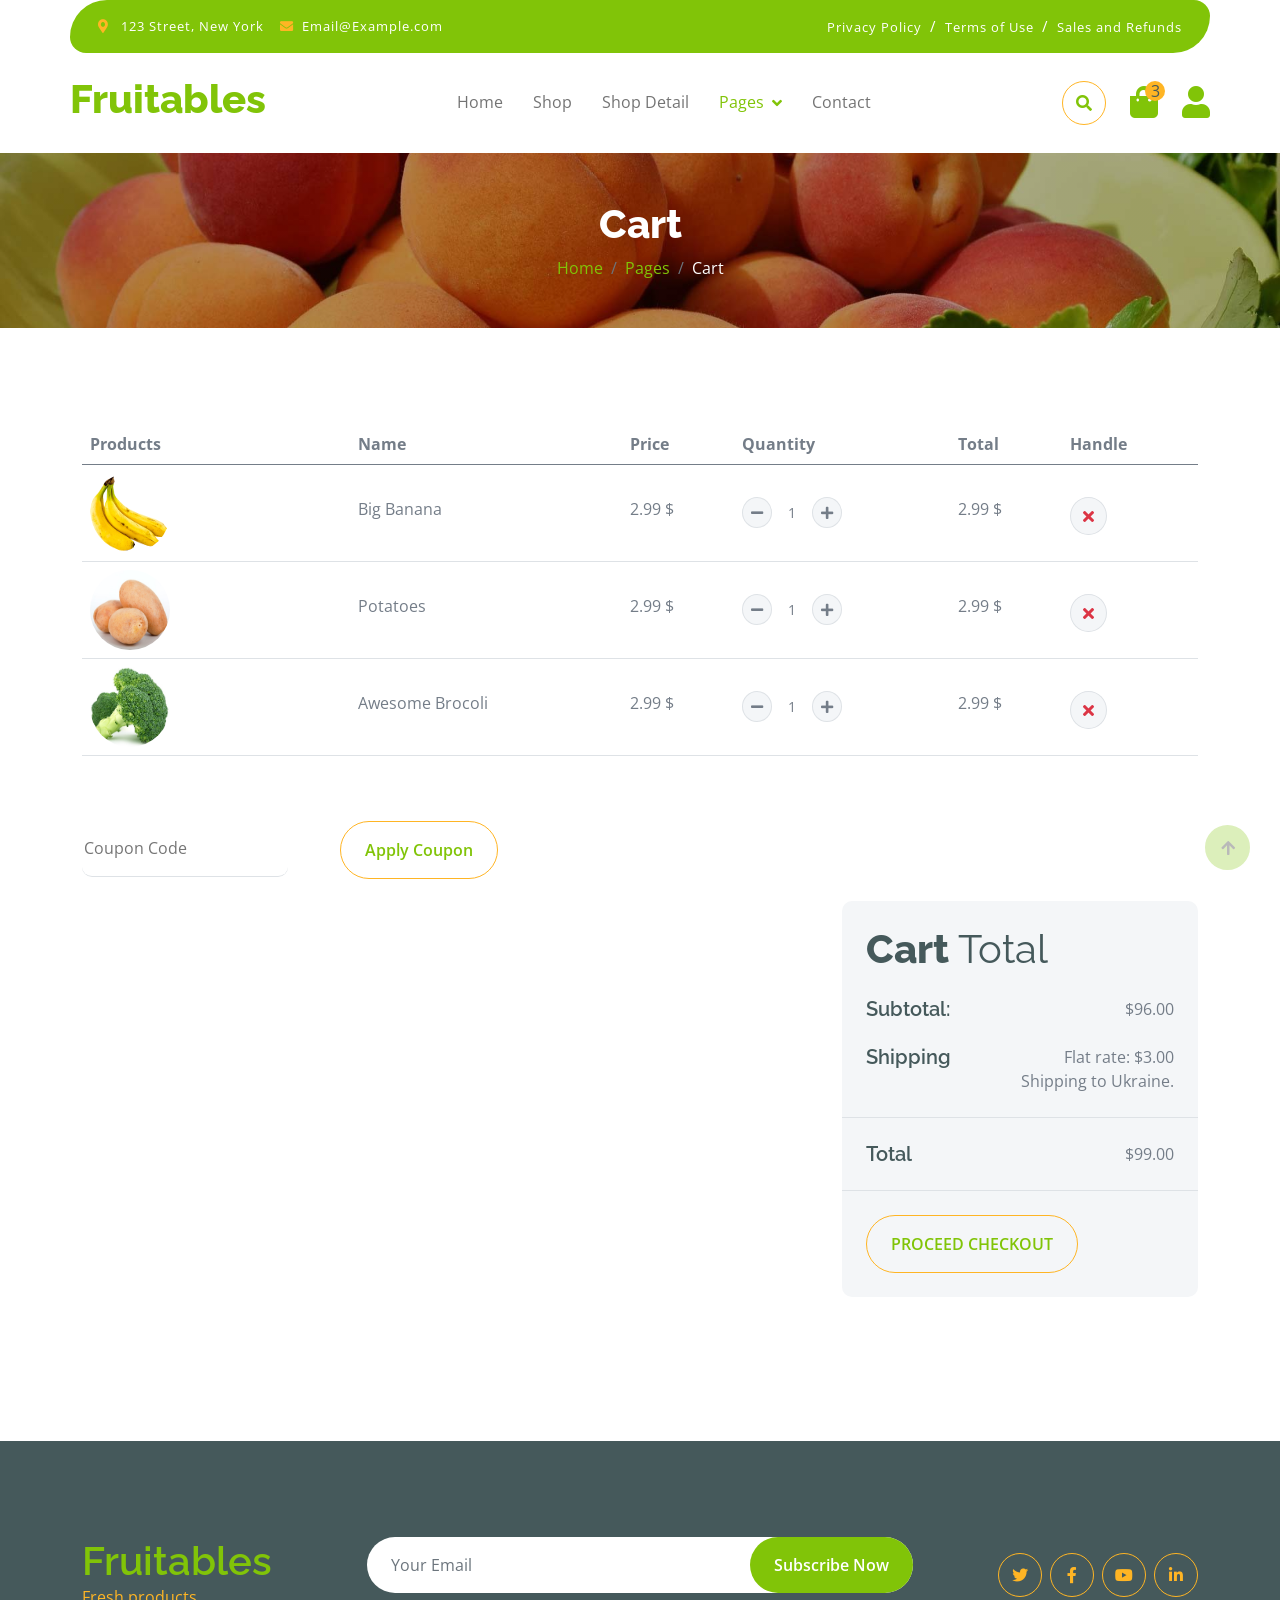
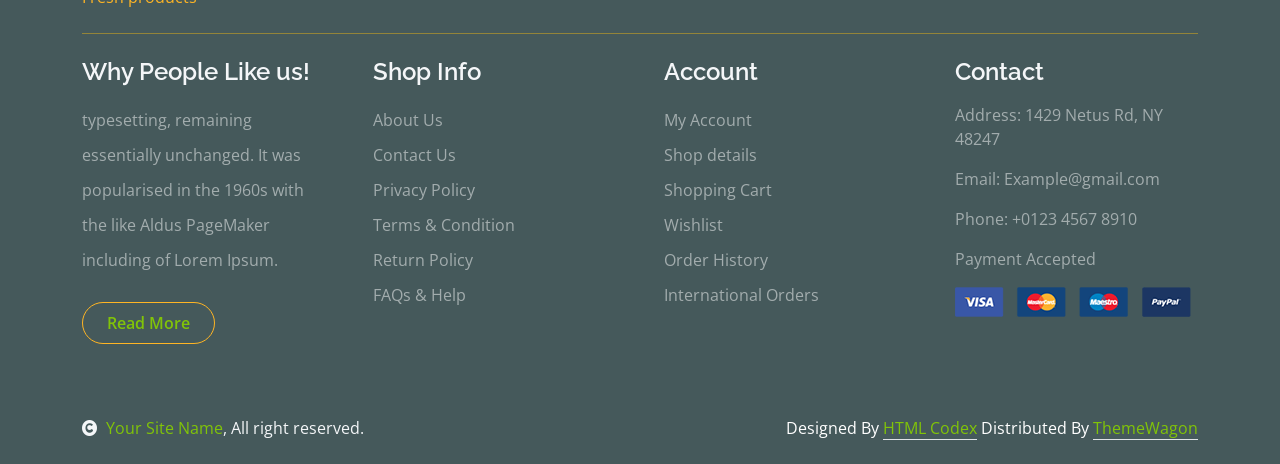
<file: Download_FE_Code/04-client-template-master/cart.html>
<!DOCTYPE html>
<html lang="en">

    <head>
        <meta charset="utf-8">
        <title>Fruitables - Vegetable Website Template</title>
        <meta content="width=device-width, initial-scale=1.0" name="viewport">
        <meta content="" name="keywords">
        <meta content="" name="description">

        <!-- Google Web Fonts -->
        <link rel="preconnect" href="https://fonts.googleapis.com">
        <link rel="preconnect" href="https://fonts.gstatic.com" crossorigin>
        <link href="https://fonts.googleapis.com/css2?family=Open+Sans:wght@400;600&family=Raleway:wght@600;800&display=swap" rel="stylesheet"> 

        <!-- Icon Font Stylesheet -->
        <link rel="stylesheet" href="https://use.fontawesome.com/releases/v5.15.4/css/all.css"/>
        <link href="https://cdn.jsdelivr.net/npm/bootstrap-icons@1.4.1/font/bootstrap-icons.css" rel="stylesheet">

        <!-- Libraries Stylesheet -->
        <link href="lib/lightbox/css/lightbox.min.css" rel="stylesheet">
        <link href="lib/owlcarousel/assets/owl.carousel.min.css" rel="stylesheet">


        <!-- Customized Bootstrap Stylesheet -->
        <link href="css/bootstrap.min.css" rel="stylesheet">

        <!-- Template Stylesheet -->
        <link href="css/style.css" rel="stylesheet">
    </head>

    <body>

        <!-- Spinner Start -->
        <div id="spinner" class="show w-100 vh-100 bg-white position-fixed translate-middle top-50 start-50  d-flex align-items-center justify-content-center">
            <div class="spinner-grow text-primary" role="status"></div>
        </div>
        <!-- Spinner End -->


        <!-- Navbar start -->
        <div class="container-fluid fixed-top">
            <div class="container topbar bg-primary d-none d-lg-block">
                <div class="d-flex justify-content-between">
                    <div class="top-info ps-2">
                        <small class="me-3"><i class="fas fa-map-marker-alt me-2 text-secondary"></i> <a href="#" class="text-white">123 Street, New York</a></small>
                        <small class="me-3"><i class="fas fa-envelope me-2 text-secondary"></i><a href="#" class="text-white">Email@Example.com</a></small>
                    </div>
                    <div class="top-link pe-2">
                        <a href="#" class="text-white"><small class="text-white mx-2">Privacy Policy</small>/</a>
                        <a href="#" class="text-white"><small class="text-white mx-2">Terms of Use</small>/</a>
                        <a href="#" class="text-white"><small class="text-white ms-2">Sales and Refunds</small></a>
                    </div>
                </div>
            </div>
            <div class="container px-0">
                <nav class="navbar navbar-light bg-white navbar-expand-xl">
                    <a href="index.html" class="navbar-brand"><h1 class="text-primary display-6">Fruitables</h1></a>
                    <button class="navbar-toggler py-2 px-3" type="button" data-bs-toggle="collapse" data-bs-target="#navbarCollapse">
                        <span class="fa fa-bars text-primary"></span>
                    </button>
                    <div class="collapse navbar-collapse bg-white" id="navbarCollapse">
                        <div class="navbar-nav mx-auto">
                            <a href="index.html" class="nav-item nav-link">Home</a>
                            <a href="shop.html" class="nav-item nav-link">Shop</a>
                            <a href="shop-detail.html" class="nav-item nav-link">Shop Detail</a>
                            <div class="nav-item dropdown">
                                <a href="#" class="nav-link dropdown-toggle active" data-bs-toggle="dropdown">Pages</a>
                                <div class="dropdown-menu m-0 bg-secondary rounded-0">
                                    <a href="cart.html" class="dropdown-item active">Cart</a>
                                    <a href="chackout.html" class="dropdown-item">Chackout</a>
                                    <a href="testimonial.html" class="dropdown-item">Testimonial</a>
                                    <a href="404.html" class="dropdown-item">404 Page</a>
                                </div>
                            </div>
                            <a href="contact.html" class="nav-item nav-link">Contact</a>
                        </div>
                        <div class="d-flex m-3 me-0">
                            <button class="btn-search btn border border-secondary btn-md-square rounded-circle bg-white me-4" data-bs-toggle="modal" data-bs-target="#searchModal"><i class="fas fa-search text-primary"></i></button>
                            <a href="#" class="position-relative me-4 my-auto">
                                <i class="fa fa-shopping-bag fa-2x"></i>
                                <span class="position-absolute bg-secondary rounded-circle d-flex align-items-center justify-content-center text-dark px-1" style="top: -5px; left: 15px; height: 20px; min-width: 20px;">3</span>
                            </a>
                            <a href="#" class="my-auto">
                                <i class="fas fa-user fa-2x"></i>
                            </a>
                        </div>
                    </div>
                </nav>
            </div>
        </div>
        <!-- Navbar End -->


        <!-- Modal Search Start -->
        <div class="modal fade" id="searchModal" tabindex="-1" aria-labelledby="exampleModalLabel" aria-hidden="true">
            <div class="modal-dialog modal-fullscreen">
                <div class="modal-content rounded-0">
                    <div class="modal-header">
                        <h5 class="modal-title" id="exampleModalLabel">Search by keyword</h5>
                        <button type="button" class="btn-close" data-bs-dismiss="modal" aria-label="Close"></button>
                    </div>
                    <div class="modal-body d-flex align-items-center">
                        <div class="input-group w-75 mx-auto d-flex">
                            <input type="search" class="form-control p-3" placeholder="keywords" aria-describedby="search-icon-1">
                            <span id="search-icon-1" class="input-group-text p-3"><i class="fa fa-search"></i></span>
                        </div>
                    </div>
                </div>
            </div>
        </div>
        <!-- Modal Search End -->


        <!-- Single Page Header start -->
        <div class="container-fluid page-header py-5">
            <h1 class="text-center text-white display-6">Cart</h1>
            <ol class="breadcrumb justify-content-center mb-0">
                <li class="breadcrumb-item"><a href="#">Home</a></li>
                <li class="breadcrumb-item"><a href="#">Pages</a></li>
                <li class="breadcrumb-item active text-white">Cart</li>
            </ol>
        </div>
        <!-- Single Page Header End -->


        <!-- Cart Page Start -->
        <div class="container-fluid py-5">
            <div class="container py-5">
                <div class="table-responsive">
                    <table class="table">
                        <thead>
                          <tr>
                            <th scope="col">Products</th>
                            <th scope="col">Name</th>
                            <th scope="col">Price</th>
                            <th scope="col">Quantity</th>
                            <th scope="col">Total</th>
                            <th scope="col">Handle</th>
                          </tr>
                        </thead>
                        <tbody>
                            <tr>
                                <th scope="row">
                                    <div class="d-flex align-items-center">
                                        <img src="img/vegetable-item-3.png" class="img-fluid me-5 rounded-circle" style="width: 80px; height: 80px;" alt="">
                                    </div>
                                </th>
                                <td>
                                    <p class="mb-0 mt-4">Big Banana</p>
                                </td>
                                <td>
                                    <p class="mb-0 mt-4">2.99 $</p>
                                </td>
                                <td>
                                    <div class="input-group quantity mt-4" style="width: 100px;">
                                        <div class="input-group-btn">
                                            <button class="btn btn-sm btn-minus rounded-circle bg-light border" >
                                            <i class="fa fa-minus"></i>
                                            </button>
                                        </div>
                                        <input type="text" class="form-control form-control-sm text-center border-0" value="1">
                                        <div class="input-group-btn">
                                            <button class="btn btn-sm btn-plus rounded-circle bg-light border">
                                                <i class="fa fa-plus"></i>
                                            </button>
                                        </div>
                                    </div>
                                </td>
                                <td>
                                    <p class="mb-0 mt-4">2.99 $</p>
                                </td>
                                <td>
                                    <button class="btn btn-md rounded-circle bg-light border mt-4" >
                                        <i class="fa fa-times text-danger"></i>
                                    </button>
                                </td>
                            
                            </tr>
                            <tr>
                                <th scope="row">
                                    <div class="d-flex align-items-center">
                                        <img src="img/vegetable-item-5.jpg" class="img-fluid me-5 rounded-circle" style="width: 80px; height: 80px;" alt="" alt="">
                                    </div>
                                </th>
                                <td>
                                    <p class="mb-0 mt-4">Potatoes</p>
                                </td>
                                <td>
                                    <p class="mb-0 mt-4">2.99 $</p>
                                </td>
                                <td>
                                    <div class="input-group quantity mt-4" style="width: 100px;">
                                        <div class="input-group-btn">
                                            <button class="btn btn-sm btn-minus rounded-circle bg-light border" >
                                            <i class="fa fa-minus"></i>
                                            </button>
                                        </div>
                                        <input type="text" class="form-control form-control-sm text-center border-0" value="1">
                                        <div class="input-group-btn">
                                            <button class="btn btn-sm btn-plus rounded-circle bg-light border">
                                                <i class="fa fa-plus"></i>
                                            </button>
                                        </div>
                                    </div>
                                </td>
                                <td>
                                    <p class="mb-0 mt-4">2.99 $</p>
                                </td>
                                <td>
                                    <button class="btn btn-md rounded-circle bg-light border mt-4" >
                                        <i class="fa fa-times text-danger"></i>
                                    </button>
                                </td>
                            </tr>
                            <tr>
                                <th scope="row">
                                    <div class="d-flex align-items-center">
                                        <img src="img/vegetable-item-2.jpg" class="img-fluid me-5 rounded-circle" style="width: 80px; height: 80px;" alt="" alt="">
                                    </div>
                                </th>
                                <td>
                                    <p class="mb-0 mt-4">Awesome Brocoli</p>
                                </td>
                                <td>
                                    <p class="mb-0 mt-4">2.99 $</p>
                                </td>
                                <td>
                                    <div class="input-group quantity mt-4" style="width: 100px;">
                                        <div class="input-group-btn">
                                            <button class="btn btn-sm btn-minus rounded-circle bg-light border" >
                                            <i class="fa fa-minus"></i>
                                            </button>
                                        </div>
                                        <input type="text" class="form-control form-control-sm text-center border-0" value="1">
                                        <div class="input-group-btn">
                                            <button class="btn btn-sm btn-plus rounded-circle bg-light border">
                                                <i class="fa fa-plus"></i>
                                            </button>
                                        </div>
                                    </div>
                                </td>
                                <td>
                                    <p class="mb-0 mt-4">2.99 $</p>
                                </td>
                                <td>
                                    <button class="btn btn-md rounded-circle bg-light border mt-4" >
                                        <i class="fa fa-times text-danger"></i>
                                    </button>
                                </td>
                            </tr>
                        </tbody>
                    </table>
                </div>
                <div class="mt-5">
                    <input type="text" class="border-0 border-bottom rounded me-5 py-3 mb-4" placeholder="Coupon Code">
                    <button class="btn border-secondary rounded-pill px-4 py-3 text-primary" type="button">Apply Coupon</button>
                </div>
                <div class="row g-4 justify-content-end">
                    <div class="col-8"></div>
                    <div class="col-sm-8 col-md-7 col-lg-6 col-xl-4">
                        <div class="bg-light rounded">
                            <div class="p-4">
                                <h1 class="display-6 mb-4">Cart <span class="fw-normal">Total</span></h1>
                                <div class="d-flex justify-content-between mb-4">
                                    <h5 class="mb-0 me-4">Subtotal:</h5>
                                    <p class="mb-0">$96.00</p>
                                </div>
                                <div class="d-flex justify-content-between">
                                    <h5 class="mb-0 me-4">Shipping</h5>
                                    <div class="">
                                        <p class="mb-0">Flat rate: $3.00</p>
                                    </div>
                                </div>
                                <p class="mb-0 text-end">Shipping to Ukraine.</p>
                            </div>
                            <div class="py-4 mb-4 border-top border-bottom d-flex justify-content-between">
                                <h5 class="mb-0 ps-4 me-4">Total</h5>
                                <p class="mb-0 pe-4">$99.00</p>
                            </div>
                            <button class="btn border-secondary rounded-pill px-4 py-3 text-primary text-uppercase mb-4 ms-4" type="button">Proceed Checkout</button>
                        </div>
                    </div>
                </div>
            </div>
        </div>
        <!-- Cart Page End -->


        <!-- Footer Start -->
        <div class="container-fluid bg-dark text-white-50 footer pt-5 mt-5">
            <div class="container py-5">
                <div class="pb-4 mb-4" style="border-bottom: 1px solid rgba(226, 175, 24, 0.5) ;">
                    <div class="row g-4">
                        <div class="col-lg-3">
                            <a href="#">
                                <h1 class="text-primary mb-0">Fruitables</h1>
                                <p class="text-secondary mb-0">Fresh products</p>
                            </a>
                        </div>
                        <div class="col-lg-6">
                            <div class="position-relative mx-auto">
                                <input class="form-control border-0 w-100 py-3 px-4 rounded-pill" type="number" placeholder="Your Email">
                                <button type="submit" class="btn btn-primary border-0 border-secondary py-3 px-4 position-absolute rounded-pill text-white" style="top: 0; right: 0;">Subscribe Now</button>
                            </div>
                        </div>
                        <div class="col-lg-3">
                            <div class="d-flex justify-content-end pt-3">
                                <a class="btn  btn-outline-secondary me-2 btn-md-square rounded-circle" href=""><i class="fab fa-twitter"></i></a>
                                <a class="btn btn-outline-secondary me-2 btn-md-square rounded-circle" href=""><i class="fab fa-facebook-f"></i></a>
                                <a class="btn btn-outline-secondary me-2 btn-md-square rounded-circle" href=""><i class="fab fa-youtube"></i></a>
                                <a class="btn btn-outline-secondary btn-md-square rounded-circle" href=""><i class="fab fa-linkedin-in"></i></a>
                            </div>
                        </div>
                    </div>
                </div>
                <div class="row g-5">
                    <div class="col-lg-3 col-md-6">
                        <div class="footer-item">
                            <h4 class="text-light mb-3">Why People Like us!</h4>
                            <p class="mb-4">typesetting, remaining essentially unchanged. It was 
                                popularised in the 1960s with the like Aldus PageMaker including of Lorem Ipsum.</p>
                            <a href="" class="btn border-secondary py-2 px-4 rounded-pill text-primary">Read More</a>
                        </div>
                    </div>
                    <div class="col-lg-3 col-md-6">
                        <div class="d-flex flex-column text-start footer-item">
                            <h4 class="text-light mb-3">Shop Info</h4>
                            <a class="btn-link" href="">About Us</a>
                            <a class="btn-link" href="">Contact Us</a>
                            <a class="btn-link" href="">Privacy Policy</a>
                            <a class="btn-link" href="">Terms & Condition</a>
                            <a class="btn-link" href="">Return Policy</a>
                            <a class="btn-link" href="">FAQs & Help</a>
                        </div>
                    </div>
                    <div class="col-lg-3 col-md-6">
                        <div class="d-flex flex-column text-start footer-item">
                            <h4 class="text-light mb-3">Account</h4>
                            <a class="btn-link" href="">My Account</a>
                            <a class="btn-link" href="">Shop details</a>
                            <a class="btn-link" href="">Shopping Cart</a>
                            <a class="btn-link" href="">Wishlist</a>
                            <a class="btn-link" href="">Order History</a>
                            <a class="btn-link" href="">International Orders</a>
                        </div>
                    </div>
                    <div class="col-lg-3 col-md-6">
                        <div class="footer-item">
                            <h4 class="text-light mb-3">Contact</h4>
                            <p>Address: 1429 Netus Rd, NY 48247</p>
                            <p>Email: Example@gmail.com</p>
                            <p>Phone: +0123 4567 8910</p>
                            <p>Payment Accepted</p>
                            <img src="img/payment.png" class="img-fluid" alt="">
                        </div>
                    </div>
                </div>
            </div>
        </div>
        <!-- Footer End -->

        <!-- Copyright Start -->
        <div class="container-fluid copyright bg-dark py-4">
            <div class="container">
                <div class="row">
                    <div class="col-md-6 text-center text-md-start mb-3 mb-md-0">
                        <span class="text-light"><a href="#"><i class="fas fa-copyright text-light me-2"></i>Your Site Name</a>, All right reserved.</span>
                    </div>
                    <div class="col-md-6 my-auto text-center text-md-end text-white">
                        <!--/*** This template is free as long as you keep the below author’s credit link/attribution link/backlink. ***/-->
                        <!--/*** If you'd like to use the template without the below author’s credit link/attribution link/backlink, ***/-->
                        <!--/*** you can purchase the Credit Removal License from "https://htmlcodex.com/credit-removal". ***/-->
                        Designed By <a class="border-bottom" href="https://htmlcodex.com">HTML Codex</a> Distributed By <a class="border-bottom" href="https://themewagon.com">ThemeWagon</a>
                    </div>
                </div>
            </div>
        </div>
        <!-- Copyright End -->



        <!-- Back to Top -->
        <a href="#" class="btn btn-primary border-3 border-primary rounded-circle back-to-top"><i class="fa fa-arrow-up"></i></a>   

        
    <!-- JavaScript Libraries -->
    <script src="https://ajax.googleapis.com/ajax/libs/jquery/3.6.4/jquery.min.js"></script>
    <script src="https://cdn.jsdelivr.net/npm/bootstrap@5.0.0/dist/js/bootstrap.bundle.min.js"></script>
    <script src="lib/easing/easing.min.js"></script>
    <script src="lib/waypoints/waypoints.min.js"></script>
    <script src="lib/lightbox/js/lightbox.min.js"></script>
    <script src="lib/owlcarousel/owl.carousel.min.js"></script>

    <!-- Template Javascript -->
    <script src="js/main.js"></script>
    </body>

</html>
</file>
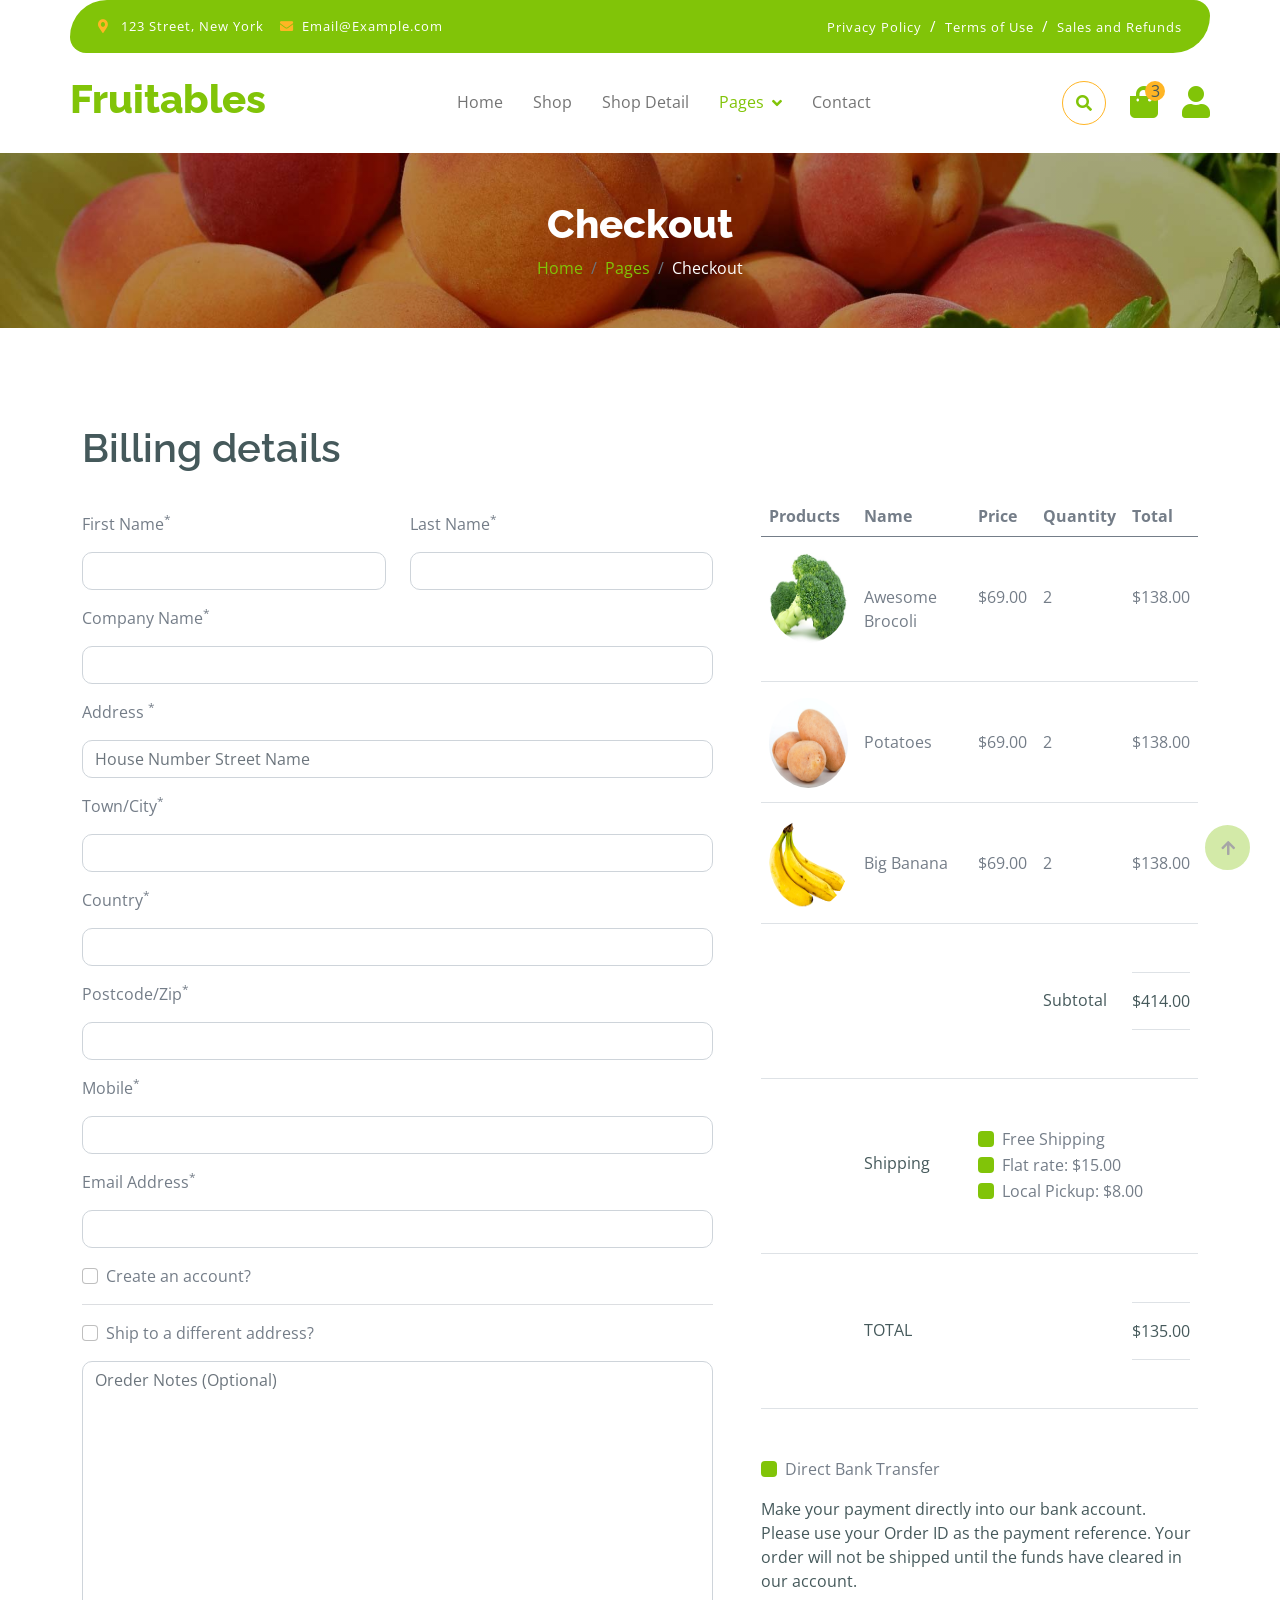
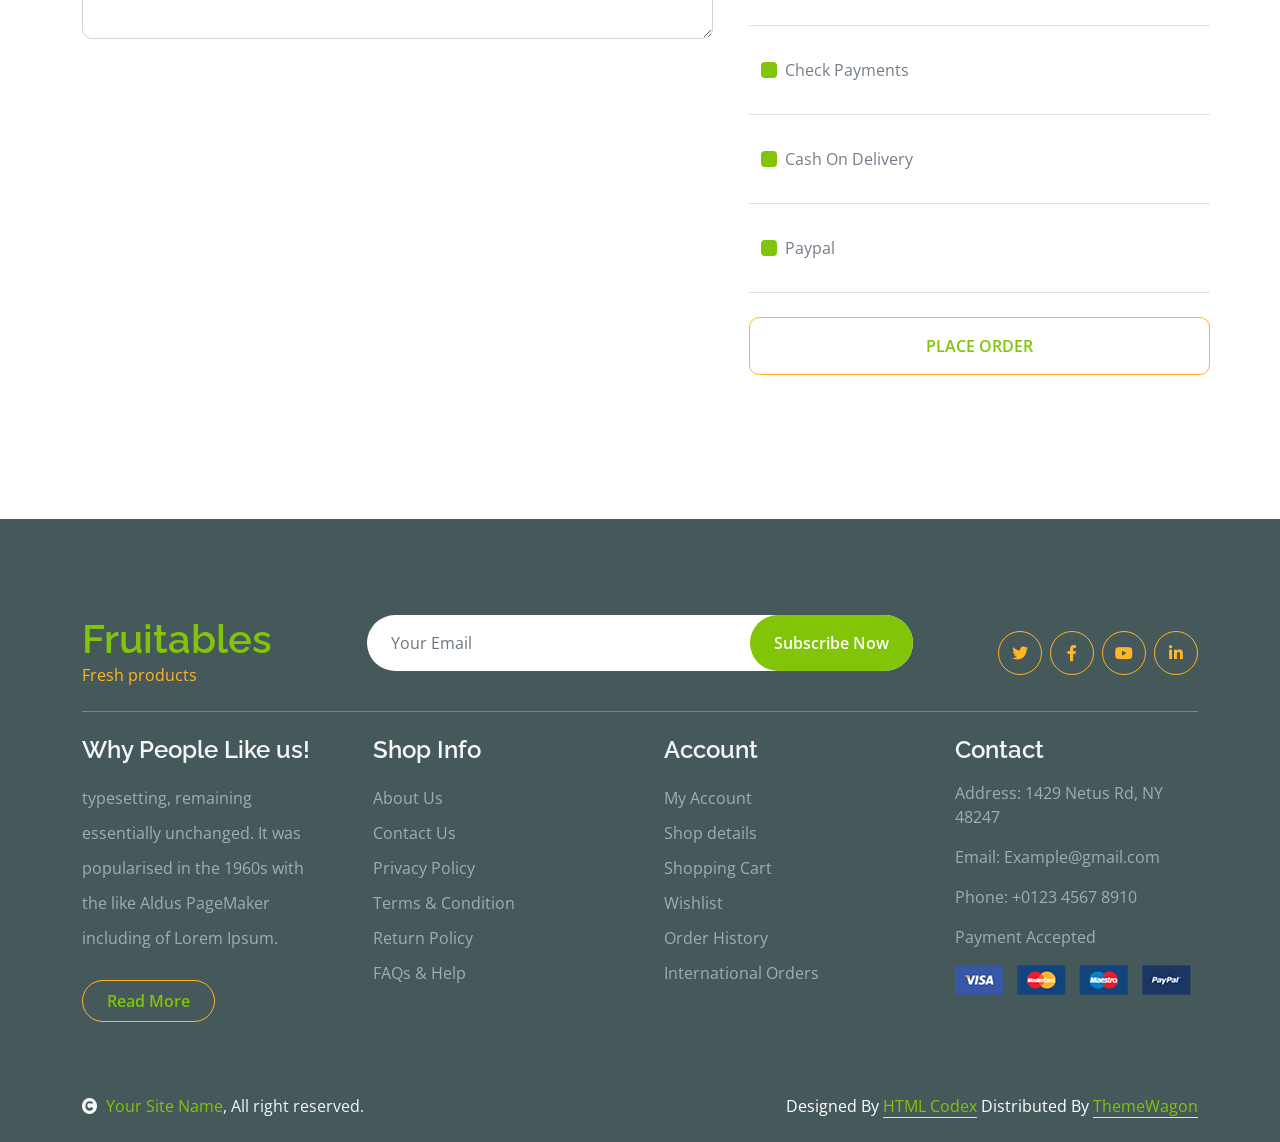
<file: Download_FE_Code/04-client-template-master/chackout.html>
<!DOCTYPE html>
<html lang="en">

    <head>
        <meta charset="utf-8">
        <title>Fruitables - Vegetable Website Template</title>
        <meta content="width=device-width, initial-scale=1.0" name="viewport">
        <meta content="" name="keywords">
        <meta content="" name="description">

        <!-- Google Web Fonts -->
        <link rel="preconnect" href="https://fonts.googleapis.com">
        <link rel="preconnect" href="https://fonts.gstatic.com" crossorigin>
        <link href="https://fonts.googleapis.com/css2?family=Open+Sans:wght@400;600&family=Raleway:wght@600;800&display=swap" rel="stylesheet"> 

        <!-- Icon Font Stylesheet -->
        <link rel="stylesheet" href="https://use.fontawesome.com/releases/v5.15.4/css/all.css"/>
        <link href="https://cdn.jsdelivr.net/npm/bootstrap-icons@1.4.1/font/bootstrap-icons.css" rel="stylesheet">

        <!-- Libraries Stylesheet -->
        <link href="lib/lightbox/css/lightbox.min.css" rel="stylesheet">
        <link href="lib/owlcarousel/assets/owl.carousel.min.css" rel="stylesheet">


        <!-- Customized Bootstrap Stylesheet -->
        <link href="css/bootstrap.min.css" rel="stylesheet">

        <!-- Template Stylesheet -->
        <link href="css/style.css" rel="stylesheet">
    </head>

    <body>

        <!-- Spinner Start -->
        <div id="spinner" class="show w-100 vh-100 bg-white position-fixed translate-middle top-50 start-50  d-flex align-items-center justify-content-center">
            <div class="spinner-grow text-primary" role="status"></div>
        </div>
        <!-- Spinner End -->


        <!-- Navbar start -->
        <div class="container-fluid fixed-top">
            <div class="container topbar bg-primary d-none d-lg-block">
                <div class="d-flex justify-content-between">
                    <div class="top-info ps-2">
                        <small class="me-3"><i class="fas fa-map-marker-alt me-2 text-secondary"></i> <a href="#" class="text-white">123 Street, New York</a></small>
                        <small class="me-3"><i class="fas fa-envelope me-2 text-secondary"></i><a href="#" class="text-white">Email@Example.com</a></small>
                    </div>
                    <div class="top-link pe-2">
                        <a href="#" class="text-white"><small class="text-white mx-2">Privacy Policy</small>/</a>
                        <a href="#" class="text-white"><small class="text-white mx-2">Terms of Use</small>/</a>
                        <a href="#" class="text-white"><small class="text-white ms-2">Sales and Refunds</small></a>
                    </div>
                </div>
            </div>
            <div class="container px-0">
                <nav class="navbar navbar-light bg-white navbar-expand-xl">
                    <a href="index.html" class="navbar-brand"><h1 class="text-primary display-6">Fruitables</h1></a>
                    <button class="navbar-toggler py-2 px-3" type="button" data-bs-toggle="collapse" data-bs-target="#navbarCollapse">
                        <span class="fa fa-bars text-primary"></span>
                    </button>
                    <div class="collapse navbar-collapse bg-white" id="navbarCollapse">
                        <div class="navbar-nav mx-auto">
                            <a href="index.html" class="nav-item nav-link">Home</a>
                            <a href="shop.html" class="nav-item nav-link">Shop</a>
                            <a href="shop-detail.html" class="nav-item nav-link">Shop Detail</a>
                            <div class="nav-item dropdown">
                                <a href="#" class="nav-link dropdown-toggle active" data-bs-toggle="dropdown">Pages</a>
                                <div class="dropdown-menu m-0 bg-secondary rounded-0">
                                    <a href="cart.html" class="dropdown-item">Cart</a>
                                    <a href="chackout.html" class="dropdown-item active">Chackout</a>
                                    <a href="testimonial.html" class="dropdown-item">Testimonial</a>
                                    <a href="404.html" class="dropdown-item">404 Page</a>
                                </div>
                            </div>
                            <a href="contact.html" class="nav-item nav-link">Contact</a>
                        </div>
                        <div class="d-flex m-3 me-0">
                            <button class="btn-search btn border border-secondary btn-md-square rounded-circle bg-white me-4" data-bs-toggle="modal" data-bs-target="#searchModal"><i class="fas fa-search text-primary"></i></button>
                            <a href="#" class="position-relative me-4 my-auto">
                                <i class="fa fa-shopping-bag fa-2x"></i>
                                <span class="position-absolute bg-secondary rounded-circle d-flex align-items-center justify-content-center text-dark px-1" style="top: -5px; left: 15px; height: 20px; min-width: 20px;">3</span>
                            </a>
                            <a href="#" class="my-auto">
                                <i class="fas fa-user fa-2x"></i>
                            </a>
                        </div>
                    </div>
                </nav>
            </div>
        </div>
        <!-- Navbar End -->


        <!-- Modal Search Start -->
        <div class="modal fade" id="searchModal" tabindex="-1" aria-labelledby="exampleModalLabel" aria-hidden="true">
            <div class="modal-dialog modal-fullscreen">
                <div class="modal-content rounded-0">
                    <div class="modal-header">
                        <h5 class="modal-title" id="exampleModalLabel">Search by keyword</h5>
                        <button type="button" class="btn-close" data-bs-dismiss="modal" aria-label="Close"></button>
                    </div>
                    <div class="modal-body d-flex align-items-center">
                        <div class="input-group w-75 mx-auto d-flex">
                            <input type="search" class="form-control p-3" placeholder="keywords" aria-describedby="search-icon-1">
                            <span id="search-icon-1" class="input-group-text p-3"><i class="fa fa-search"></i></span>
                        </div>
                    </div>
                </div>
            </div>
        </div>
        <!-- Modal Search End -->


        <!-- Single Page Header start -->
        <div class="container-fluid page-header py-5">
            <h1 class="text-center text-white display-6">Checkout</h1>
            <ol class="breadcrumb justify-content-center mb-0">
                <li class="breadcrumb-item"><a href="#">Home</a></li>
                <li class="breadcrumb-item"><a href="#">Pages</a></li>
                <li class="breadcrumb-item active text-white">Checkout</li>
            </ol>
        </div>
        <!-- Single Page Header End -->


        <!-- Checkout Page Start -->
        <div class="container-fluid py-5">
            <div class="container py-5">
                <h1 class="mb-4">Billing details</h1>
                <form action="#">
                    <div class="row g-5">
                        <div class="col-md-12 col-lg-6 col-xl-7">
                            <div class="row">
                                <div class="col-md-12 col-lg-6">
                                    <div class="form-item w-100">
                                        <label class="form-label my-3">First Name<sup>*</sup></label>
                                        <input type="text" class="form-control">
                                    </div>
                                </div>
                                <div class="col-md-12 col-lg-6">
                                    <div class="form-item w-100">
                                        <label class="form-label my-3">Last Name<sup>*</sup></label>
                                        <input type="text" class="form-control">
                                    </div>
                                </div>
                            </div>
                            <div class="form-item">
                                <label class="form-label my-3">Company Name<sup>*</sup></label>
                                <input type="text" class="form-control">
                            </div>
                            <div class="form-item">
                                <label class="form-label my-3">Address <sup>*</sup></label>
                                <input type="text" class="form-control" placeholder="House Number Street Name">
                            </div>
                            <div class="form-item">
                                <label class="form-label my-3">Town/City<sup>*</sup></label>
                                <input type="text" class="form-control">
                            </div>
                            <div class="form-item">
                                <label class="form-label my-3">Country<sup>*</sup></label>
                                <input type="text" class="form-control">
                            </div>
                            <div class="form-item">
                                <label class="form-label my-3">Postcode/Zip<sup>*</sup></label>
                                <input type="text" class="form-control">
                            </div>
                            <div class="form-item">
                                <label class="form-label my-3">Mobile<sup>*</sup></label>
                                <input type="tel" class="form-control">
                            </div>
                            <div class="form-item">
                                <label class="form-label my-3">Email Address<sup>*</sup></label>
                                <input type="email" class="form-control">
                            </div>
                            <div class="form-check my-3">
                                <input type="checkbox" class="form-check-input" id="Account-1" name="Accounts" value="Accounts">
                                <label class="form-check-label" for="Account-1">Create an account?</label>
                            </div>
                            <hr>
                            <div class="form-check my-3">
                                <input class="form-check-input" type="checkbox" id="Address-1" name="Address" value="Address">
                                <label class="form-check-label" for="Address-1">Ship to a different address?</label>
                            </div>
                            <div class="form-item">
                                <textarea name="text" class="form-control" spellcheck="false" cols="30" rows="11" placeholder="Oreder Notes (Optional)"></textarea>
                            </div>
                        </div>
                        <div class="col-md-12 col-lg-6 col-xl-5">
                            <div class="table-responsive">
                                <table class="table">
                                    <thead>
                                        <tr>
                                            <th scope="col">Products</th>
                                            <th scope="col">Name</th>
                                            <th scope="col">Price</th>
                                            <th scope="col">Quantity</th>
                                            <th scope="col">Total</th>
                                        </tr>
                                    </thead>
                                    <tbody>
                                        <tr>
                                            <th scope="row">
                                                <div class="d-flex align-items-center mt-2">
                                                    <img src="img/vegetable-item-2.jpg" class="img-fluid rounded-circle" style="width: 90px; height: 90px;" alt="">
                                                </div>
                                            </th>
                                            <td class="py-5">Awesome Brocoli</td>
                                            <td class="py-5">$69.00</td>
                                            <td class="py-5">2</td>
                                            <td class="py-5">$138.00</td>
                                        </tr>
                                        <tr>
                                            <th scope="row">
                                                <div class="d-flex align-items-center mt-2">
                                                    <img src="img/vegetable-item-5.jpg" class="img-fluid rounded-circle" style="width: 90px; height: 90px;" alt="">
                                                </div>
                                            </th>
                                            <td class="py-5">Potatoes</td>
                                            <td class="py-5">$69.00</td>
                                            <td class="py-5">2</td>
                                            <td class="py-5">$138.00</td>
                                        </tr>
                                        <tr>
                                            <th scope="row">
                                                <div class="d-flex align-items-center mt-2">
                                                    <img src="img/vegetable-item-3.png" class="img-fluid rounded-circle" style="width: 90px; height: 90px;" alt="">
                                                </div>
                                            </th>
                                            <td class="py-5">Big Banana</td>
                                            <td class="py-5">$69.00</td>
                                            <td class="py-5">2</td>
                                            <td class="py-5">$138.00</td>
                                        </tr>
                                        <tr>
                                            <th scope="row">
                                            </th>
                                            <td class="py-5"></td>
                                            <td class="py-5"></td>
                                            <td class="py-5">
                                                <p class="mb-0 text-dark py-3">Subtotal</p>
                                            </td>
                                            <td class="py-5">
                                                <div class="py-3 border-bottom border-top">
                                                    <p class="mb-0 text-dark">$414.00</p>
                                                </div>
                                            </td>
                                        </tr>
                                        <tr>
                                            <th scope="row">
                                            </th>
                                            <td class="py-5">
                                                <p class="mb-0 text-dark py-4">Shipping</p>
                                            </td>
                                            <td colspan="3" class="py-5">
                                                <div class="form-check text-start">
                                                    <input type="checkbox" class="form-check-input bg-primary border-0" id="Shipping-1" name="Shipping-1" value="Shipping">
                                                    <label class="form-check-label" for="Shipping-1">Free Shipping</label>
                                                </div>
                                                <div class="form-check text-start">
                                                    <input type="checkbox" class="form-check-input bg-primary border-0" id="Shipping-2" name="Shipping-1" value="Shipping">
                                                    <label class="form-check-label" for="Shipping-2">Flat rate: $15.00</label>
                                                </div>
                                                <div class="form-check text-start">
                                                    <input type="checkbox" class="form-check-input bg-primary border-0" id="Shipping-3" name="Shipping-1" value="Shipping">
                                                    <label class="form-check-label" for="Shipping-3">Local Pickup: $8.00</label>
                                                </div>
                                            </td>
                                        </tr>
                                        <tr>
                                            <th scope="row">
                                            </th>
                                            <td class="py-5">
                                                <p class="mb-0 text-dark text-uppercase py-3">TOTAL</p>
                                            </td>
                                            <td class="py-5"></td>
                                            <td class="py-5"></td>
                                            <td class="py-5">
                                                <div class="py-3 border-bottom border-top">
                                                    <p class="mb-0 text-dark">$135.00</p>
                                                </div>
                                            </td>
                                        </tr>
                                    </tbody>
                                </table>
                            </div>
                            <div class="row g-4 text-center align-items-center justify-content-center border-bottom py-3">
                                <div class="col-12">
                                    <div class="form-check text-start my-3">
                                        <input type="checkbox" class="form-check-input bg-primary border-0" id="Transfer-1" name="Transfer" value="Transfer">
                                        <label class="form-check-label" for="Transfer-1">Direct Bank Transfer</label>
                                    </div>
                                    <p class="text-start text-dark">Make your payment directly into our bank account. Please use your Order ID as the payment reference. Your order will not be shipped until the funds have cleared in our account.</p>
                                </div>
                            </div>
                            <div class="row g-4 text-center align-items-center justify-content-center border-bottom py-3">
                                <div class="col-12">
                                    <div class="form-check text-start my-3">
                                        <input type="checkbox" class="form-check-input bg-primary border-0" id="Payments-1" name="Payments" value="Payments">
                                        <label class="form-check-label" for="Payments-1">Check Payments</label>
                                    </div>
                                </div>
                            </div>
                            <div class="row g-4 text-center align-items-center justify-content-center border-bottom py-3">
                                <div class="col-12">
                                    <div class="form-check text-start my-3">
                                        <input type="checkbox" class="form-check-input bg-primary border-0" id="Delivery-1" name="Delivery" value="Delivery">
                                        <label class="form-check-label" for="Delivery-1">Cash On Delivery</label>
                                    </div>
                                </div>
                            </div>
                            <div class="row g-4 text-center align-items-center justify-content-center border-bottom py-3">
                                <div class="col-12">
                                    <div class="form-check text-start my-3">
                                        <input type="checkbox" class="form-check-input bg-primary border-0" id="Paypal-1" name="Paypal" value="Paypal">
                                        <label class="form-check-label" for="Paypal-1">Paypal</label>
                                    </div>
                                </div>
                            </div>
                            <div class="row g-4 text-center align-items-center justify-content-center pt-4">
                                <button type="button" class="btn border-secondary py-3 px-4 text-uppercase w-100 text-primary">Place Order</button>
                            </div>
                        </div>
                    </div>
                </form>
            </div>
        </div>
        <!-- Checkout Page End -->


        <!-- Footer Start -->
        <div class="container-fluid bg-dark text-white-50 footer pt-5 mt-5">
            <div class="container py-5">
                <div class="pb-4 mb-4" style="border-bottom: 1px solid rgba(226, 175, 24, 0.5) ;">
                    <div class="row g-4">
                        <div class="col-lg-3">
                            <a href="#">
                                <h1 class="text-primary mb-0">Fruitables</h1>
                                <p class="text-secondary mb-0">Fresh products</p>
                            </a>
                        </div>
                        <div class="col-lg-6">
                            <div class="position-relative mx-auto">
                                <input class="form-control border-0 w-100 py-3 px-4 rounded-pill" type="number" placeholder="Your Email">
                                <button type="submit" class="btn btn-primary border-0 border-secondary py-3 px-4 position-absolute rounded-pill text-white" style="top: 0; right: 0;">Subscribe Now</button>
                            </div>
                        </div>
                        <div class="col-lg-3">
                            <div class="d-flex justify-content-end pt-3">
                                <a class="btn  btn-outline-secondary me-2 btn-md-square rounded-circle" href=""><i class="fab fa-twitter"></i></a>
                                <a class="btn btn-outline-secondary me-2 btn-md-square rounded-circle" href=""><i class="fab fa-facebook-f"></i></a>
                                <a class="btn btn-outline-secondary me-2 btn-md-square rounded-circle" href=""><i class="fab fa-youtube"></i></a>
                                <a class="btn btn-outline-secondary btn-md-square rounded-circle" href=""><i class="fab fa-linkedin-in"></i></a>
                            </div>
                        </div>
                    </div>
                </div>
                <div class="row g-5">
                    <div class="col-lg-3 col-md-6">
                        <div class="footer-item">
                            <h4 class="text-light mb-3">Why People Like us!</h4>
                            <p class="mb-4">typesetting, remaining essentially unchanged. It was 
                                popularised in the 1960s with the like Aldus PageMaker including of Lorem Ipsum.</p>
                            <a href="" class="btn border-secondary py-2 px-4 rounded-pill text-primary">Read More</a>
                        </div>
                    </div>
                    <div class="col-lg-3 col-md-6">
                        <div class="d-flex flex-column text-start footer-item">
                            <h4 class="text-light mb-3">Shop Info</h4>
                            <a class="btn-link" href="">About Us</a>
                            <a class="btn-link" href="">Contact Us</a>
                            <a class="btn-link" href="">Privacy Policy</a>
                            <a class="btn-link" href="">Terms & Condition</a>
                            <a class="btn-link" href="">Return Policy</a>
                            <a class="btn-link" href="">FAQs & Help</a>
                        </div>
                    </div>
                    <div class="col-lg-3 col-md-6">
                        <div class="d-flex flex-column text-start footer-item">
                            <h4 class="text-light mb-3">Account</h4>
                            <a class="btn-link" href="">My Account</a>
                            <a class="btn-link" href="">Shop details</a>
                            <a class="btn-link" href="">Shopping Cart</a>
                            <a class="btn-link" href="">Wishlist</a>
                            <a class="btn-link" href="">Order History</a>
                            <a class="btn-link" href="">International Orders</a>
                        </div>
                    </div>
                    <div class="col-lg-3 col-md-6">
                        <div class="footer-item">
                            <h4 class="text-light mb-3">Contact</h4>
                            <p>Address: 1429 Netus Rd, NY 48247</p>
                            <p>Email: Example@gmail.com</p>
                            <p>Phone: +0123 4567 8910</p>
                            <p>Payment Accepted</p>
                            <img src="img/payment.png" class="img-fluid" alt="">
                        </div>
                    </div>
                </div>
            </div>
        </div>
        <!-- Footer End -->

        <!-- Copyright Start -->
        <div class="container-fluid copyright bg-dark py-4">
            <div class="container">
                <div class="row">
                    <div class="col-md-6 text-center text-md-start mb-3 mb-md-0">
                        <span class="text-light"><a href="#"><i class="fas fa-copyright text-light me-2"></i>Your Site Name</a>, All right reserved.</span>
                    </div>
                    <div class="col-md-6 my-auto text-center text-md-end text-white">
                        <!--/*** This template is free as long as you keep the below author’s credit link/attribution link/backlink. ***/-->
                        <!--/*** If you'd like to use the template without the below author’s credit link/attribution link/backlink, ***/-->
                        <!--/*** you can purchase the Credit Removal License from "https://htmlcodex.com/credit-removal". ***/-->
                        Designed By <a class="border-bottom" href="https://htmlcodex.com">HTML Codex</a> Distributed By <a class="border-bottom" href="https://themewagon.com">ThemeWagon</a>
                    </div>
                </div>
            </div>
        </div>
        <!-- Copyright End -->



        <!-- Back to Top -->
        <a href="#" class="btn btn-primary border-3 border-primary rounded-circle back-to-top"><i class="fa fa-arrow-up"></i></a>   

        
    <!-- JavaScript Libraries -->
    <script src="https://ajax.googleapis.com/ajax/libs/jquery/3.6.4/jquery.min.js"></script>
    <script src="https://cdn.jsdelivr.net/npm/bootstrap@5.0.0/dist/js/bootstrap.bundle.min.js"></script>
    <script src="lib/easing/easing.min.js"></script>
    <script src="lib/waypoints/waypoints.min.js"></script>
    <script src="lib/lightbox/js/lightbox.min.js"></script>
    <script src="lib/owlcarousel/owl.carousel.min.js"></script>

    <!-- Template Javascript -->
    <script src="js/main.js"></script>
    </body>

</html>
</file>
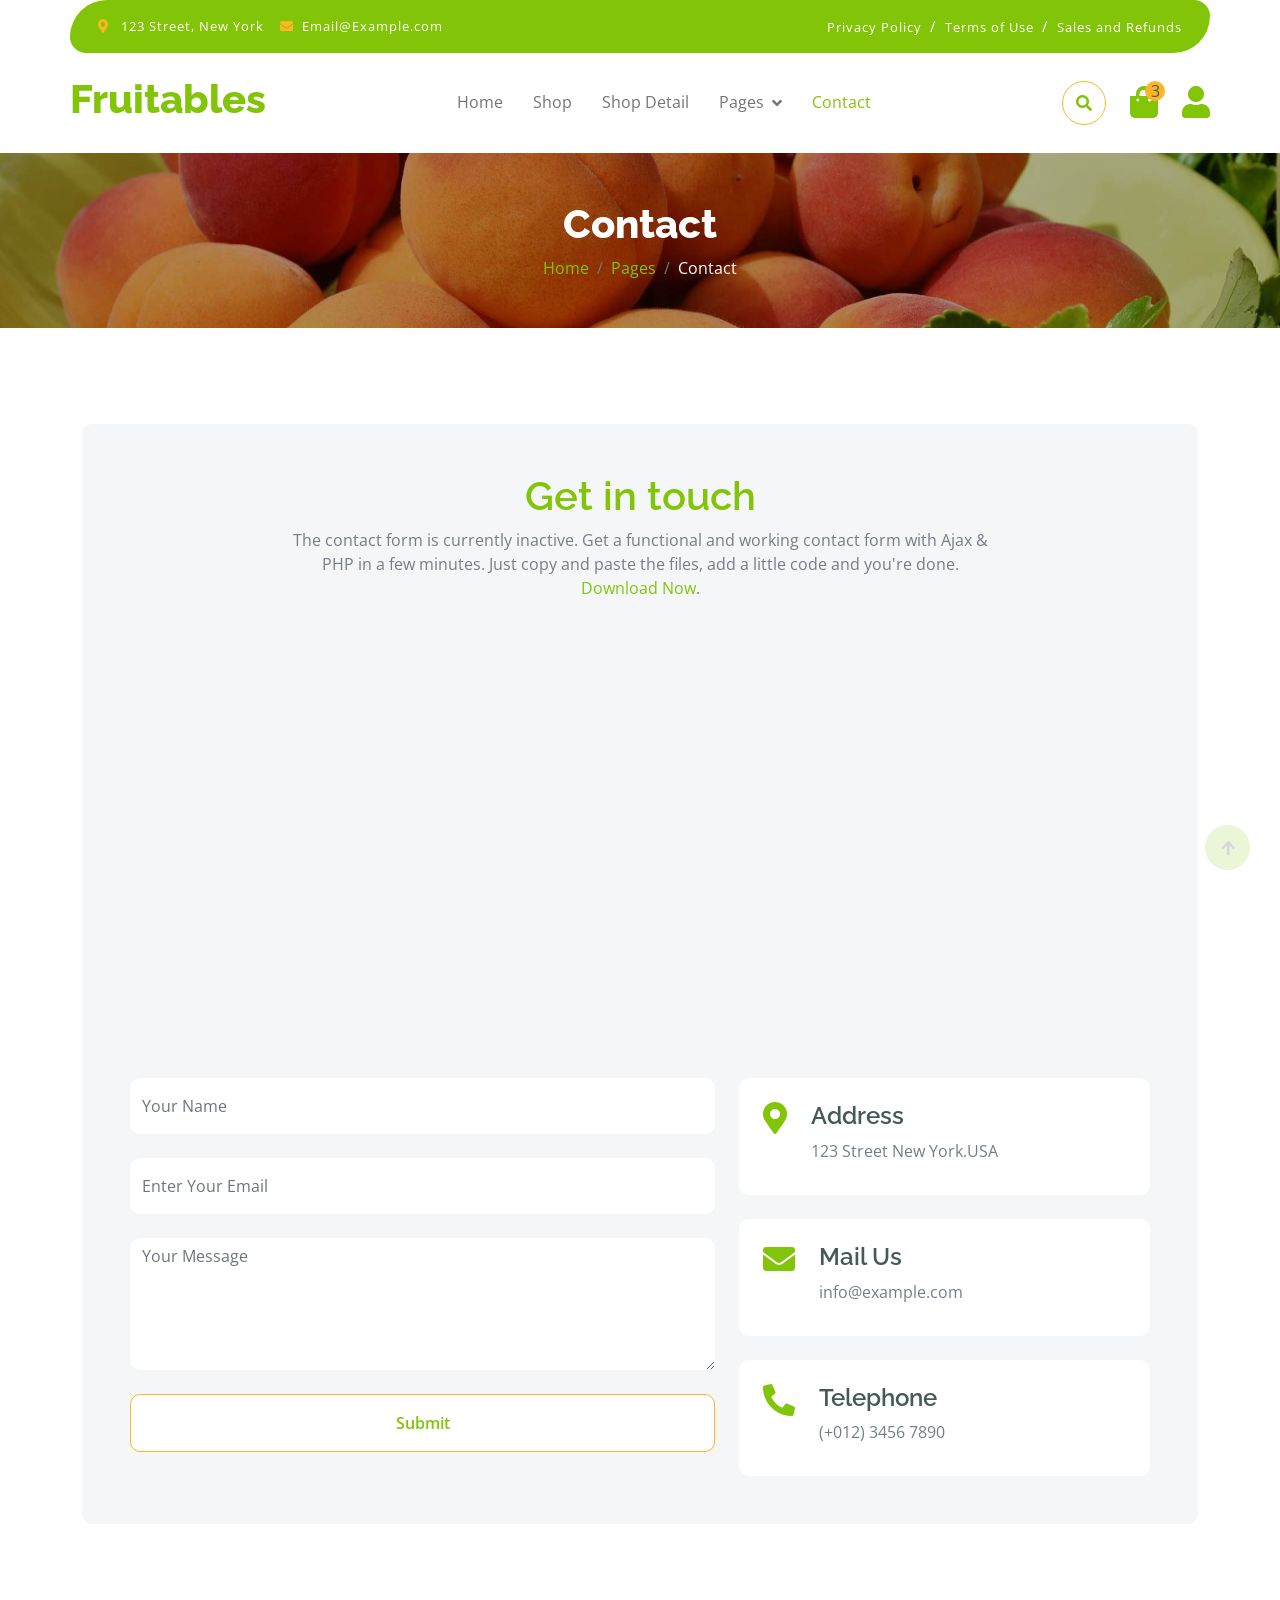
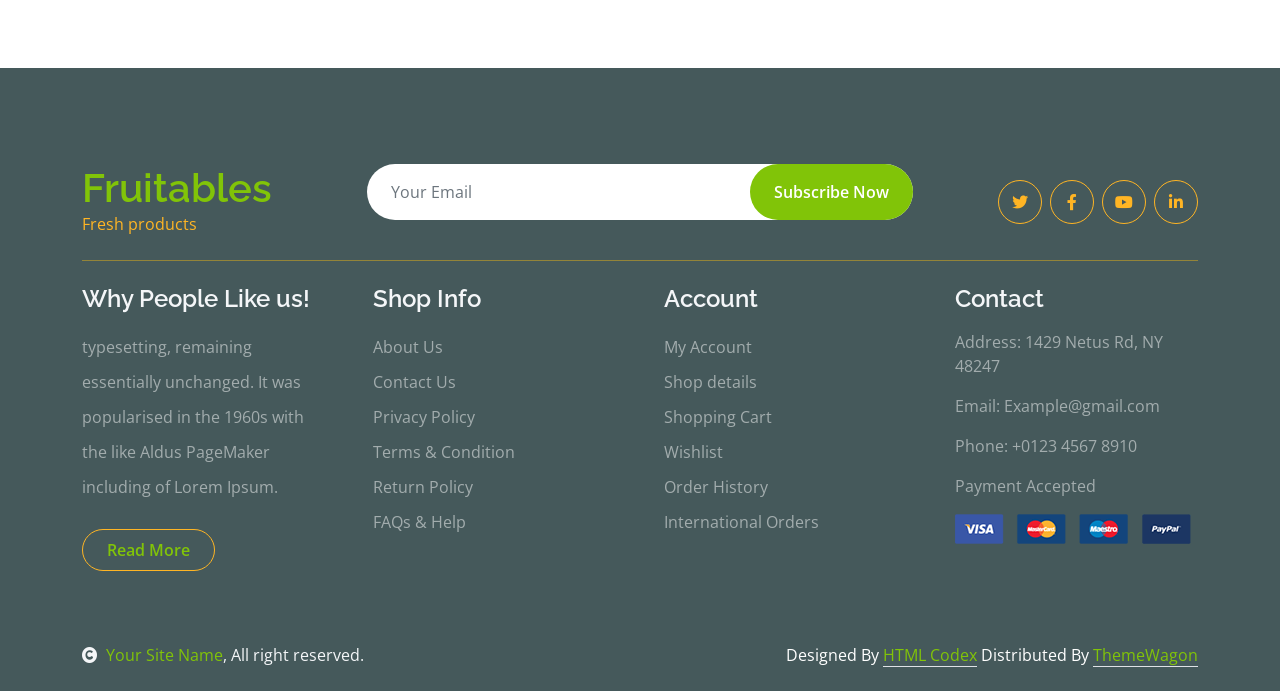
<file: Download_FE_Code/04-client-template-master/contact.html>
<!DOCTYPE html>
<html lang="en">

    <head>
        <meta charset="utf-8">
        <title>Fruitables - Vegetable Website Template</title>
        <meta content="width=device-width, initial-scale=1.0" name="viewport">
        <meta content="" name="keywords">
        <meta content="" name="description">

        <!-- Google Web Fonts -->
        <link rel="preconnect" href="https://fonts.googleapis.com">
        <link rel="preconnect" href="https://fonts.gstatic.com" crossorigin>
        <link href="https://fonts.googleapis.com/css2?family=Open+Sans:wght@400;600&family=Raleway:wght@600;800&display=swap" rel="stylesheet"> 

        <!-- Icon Font Stylesheet -->
        <link rel="stylesheet" href="https://use.fontawesome.com/releases/v5.15.4/css/all.css"/>
        <link href="https://cdn.jsdelivr.net/npm/bootstrap-icons@1.4.1/font/bootstrap-icons.css" rel="stylesheet">

        <!-- Libraries Stylesheet -->
        <link href="lib/lightbox/css/lightbox.min.css" rel="stylesheet">
        <link href="lib/owlcarousel/assets/owl.carousel.min.css" rel="stylesheet">


        <!-- Customized Bootstrap Stylesheet -->
        <link href="css/bootstrap.min.css" rel="stylesheet">

        <!-- Template Stylesheet -->
        <link href="css/style.css" rel="stylesheet">
    </head>

    <body>

        <!-- Spinner Start -->
        <div id="spinner" class="show w-100 vh-100 bg-white position-fixed translate-middle top-50 start-50  d-flex align-items-center justify-content-center">
            <div class="spinner-grow text-primary" role="status"></div>
        </div>
        <!-- Spinner End -->


        <!-- Navbar start -->
        <div class="container-fluid fixed-top">
            <div class="container topbar bg-primary d-none d-lg-block">
                <div class="d-flex justify-content-between">
                    <div class="top-info ps-2">
                        <small class="me-3"><i class="fas fa-map-marker-alt me-2 text-secondary"></i> <a href="#" class="text-white">123 Street, New York</a></small>
                        <small class="me-3"><i class="fas fa-envelope me-2 text-secondary"></i><a href="#" class="text-white">Email@Example.com</a></small>
                    </div>
                    <div class="top-link pe-2">
                        <a href="#" class="text-white"><small class="text-white mx-2">Privacy Policy</small>/</a>
                        <a href="#" class="text-white"><small class="text-white mx-2">Terms of Use</small>/</a>
                        <a href="#" class="text-white"><small class="text-white ms-2">Sales and Refunds</small></a>
                    </div>
                </div>
            </div>
            <div class="container px-0">
                <nav class="navbar navbar-light bg-white navbar-expand-xl">
                    <a href="index.html" class="navbar-brand"><h1 class="text-primary display-6">Fruitables</h1></a>
                    <button class="navbar-toggler py-2 px-3" type="button" data-bs-toggle="collapse" data-bs-target="#navbarCollapse">
                        <span class="fa fa-bars text-primary"></span>
                    </button>
                    <div class="collapse navbar-collapse bg-white" id="navbarCollapse">
                        <div class="navbar-nav mx-auto">
                            <a href="index.html" class="nav-item nav-link">Home</a>
                            <a href="shop.html" class="nav-item nav-link">Shop</a>
                            <a href="shop-detail.html" class="nav-item nav-link">Shop Detail</a>
                            <div class="nav-item dropdown">
                                <a href="#" class="nav-link dropdown-toggle" data-bs-toggle="dropdown">Pages</a>
                                <div class="dropdown-menu m-0 bg-secondary rounded-0">
                                    <a href="cart.html" class="dropdown-item">Cart</a>
                                    <a href="chackout.html" class="dropdown-item">Chackout</a>
                                    <a href="testimonial.html" class="dropdown-item">Testimonial</a>
                                    <a href="404.html" class="dropdown-item">404 Page</a>
                                </div>
                            </div>
                            <a href="contact.html" class="nav-item nav-link active">Contact</a>
                        </div>
                        <div class="d-flex m-3 me-0">
                            <button class="btn-search btn border border-secondary btn-md-square rounded-circle bg-white me-4" data-bs-toggle="modal" data-bs-target="#searchModal"><i class="fas fa-search text-primary"></i></button>
                            <a href="#" class="position-relative me-4 my-auto">
                                <i class="fa fa-shopping-bag fa-2x"></i>
                                <span class="position-absolute bg-secondary rounded-circle d-flex align-items-center justify-content-center text-dark px-1" style="top: -5px; left: 15px; height: 20px; min-width: 20px;">3</span>
                            </a>
                            <a href="#" class="my-auto">
                                <i class="fas fa-user fa-2x"></i>
                            </a>
                        </div>
                    </div>
                </nav>
            </div>
        </div>
        <!-- Navbar End -->


        <!-- Modal Search Start -->
        <div class="modal fade" id="searchModal" tabindex="-1" aria-labelledby="exampleModalLabel" aria-hidden="true">
            <div class="modal-dialog modal-fullscreen">
                <div class="modal-content rounded-0">
                    <div class="modal-header">
                        <h5 class="modal-title" id="exampleModalLabel">Search by keyword</h5>
                        <button type="button" class="btn-close" data-bs-dismiss="modal" aria-label="Close"></button>
                    </div>
                    <div class="modal-body d-flex align-items-center">
                        <div class="input-group w-75 mx-auto d-flex">
                            <input type="search" class="form-control p-3" placeholder="keywords" aria-describedby="search-icon-1">
                            <span id="search-icon-1" class="input-group-text p-3"><i class="fa fa-search"></i></span>
                        </div>
                    </div>
                </div>
            </div>
        </div>
        <!-- Modal Search End -->


        <!-- Single Page Header start -->
        <div class="container-fluid page-header py-5">
            <h1 class="text-center text-white display-6">Contact</h1>
            <ol class="breadcrumb justify-content-center mb-0">
                <li class="breadcrumb-item"><a href="#">Home</a></li>
                <li class="breadcrumb-item"><a href="#">Pages</a></li>
                <li class="breadcrumb-item active text-white">Contact</li>
            </ol>
        </div>
        <!-- Single Page Header End -->


        <!-- Contact Start -->
        <div class="container-fluid contact py-5">
            <div class="container py-5">
                <div class="p-5 bg-light rounded">
                    <div class="row g-4">
                        <div class="col-12">
                            <div class="text-center mx-auto" style="max-width: 700px;">
                                <h1 class="text-primary">Get in touch</h1>
                                <p class="mb-4">The contact form is currently inactive. Get a functional and working contact form with Ajax & PHP in a few minutes. Just copy and paste the files, add a little code and you're done. <a href="https://htmlcodex.com/contact-form">Download Now</a>.</p>
                            </div>
                        </div>
                        <div class="col-lg-12">
                            <div class="h-100 rounded">
                                <iframe class="rounded w-100" 
                                style="height: 400px;" src="https://www.google.com/maps/embed?pb=!1m18!1m12!1m3!1d387191.33750346623!2d-73.97968099999999!3d40.6974881!2m3!1f0!2f0!3f0!3m2!1i1024!2i768!4f13.1!3m3!1m2!1s0x89c24fa5d33f083b%3A0xc80b8f06e177fe62!2sNew%20York%2C%20NY%2C%20USA!5e0!3m2!1sen!2sbd!4v1694259649153!5m2!1sen!2sbd" 
                                loading="lazy" referrerpolicy="no-referrer-when-downgrade"></iframe>
                            </div>
                        </div>
                        <div class="col-lg-7">
                            <form action="" class="">
                                <input type="text" class="w-100 form-control border-0 py-3 mb-4" placeholder="Your Name">
                                <input type="email" class="w-100 form-control border-0 py-3 mb-4" placeholder="Enter Your Email">
                                <textarea class="w-100 form-control border-0 mb-4" rows="5" cols="10" placeholder="Your Message"></textarea>
                                <button class="w-100 btn form-control border-secondary py-3 bg-white text-primary " type="submit">Submit</button>
                            </form>
                        </div>
                        <div class="col-lg-5">
                            <div class="d-flex p-4 rounded mb-4 bg-white">
                                <i class="fas fa-map-marker-alt fa-2x text-primary me-4"></i>
                                <div>
                                    <h4>Address</h4>
                                    <p class="mb-2">123 Street New York.USA</p>
                                </div>
                            </div>
                            <div class="d-flex p-4 rounded mb-4 bg-white">
                                <i class="fas fa-envelope fa-2x text-primary me-4"></i>
                                <div>
                                    <h4>Mail Us</h4>
                                    <p class="mb-2">info@example.com</p>
                                </div>
                            </div>
                            <div class="d-flex p-4 rounded bg-white">
                                <i class="fa fa-phone-alt fa-2x text-primary me-4"></i>
                                <div>
                                    <h4>Telephone</h4>
                                    <p class="mb-2">(+012) 3456 7890</p>
                                </div>
                            </div>
                        </div>
                    </div>
                </div>
            </div>
        </div>
        <!-- Contact End -->


        <!-- Footer Start -->
        <div class="container-fluid bg-dark text-white-50 footer pt-5 mt-5">
            <div class="container py-5">
                <div class="pb-4 mb-4" style="border-bottom: 1px solid rgba(226, 175, 24, 0.5) ;">
                    <div class="row g-4">
                        <div class="col-lg-3">
                            <a href="#">
                                <h1 class="text-primary mb-0">Fruitables</h1>
                                <p class="text-secondary mb-0">Fresh products</p>
                            </a>
                        </div>
                        <div class="col-lg-6">
                            <div class="position-relative mx-auto">
                                <input class="form-control border-0 w-100 py-3 px-4 rounded-pill" type="number" placeholder="Your Email">
                                <button type="submit" class="btn btn-primary border-0 border-secondary py-3 px-4 position-absolute rounded-pill text-white" style="top: 0; right: 0;">Subscribe Now</button>
                            </div>
                        </div>
                        <div class="col-lg-3">
                            <div class="d-flex justify-content-end pt-3">
                                <a class="btn  btn-outline-secondary me-2 btn-md-square rounded-circle" href=""><i class="fab fa-twitter"></i></a>
                                <a class="btn btn-outline-secondary me-2 btn-md-square rounded-circle" href=""><i class="fab fa-facebook-f"></i></a>
                                <a class="btn btn-outline-secondary me-2 btn-md-square rounded-circle" href=""><i class="fab fa-youtube"></i></a>
                                <a class="btn btn-outline-secondary btn-md-square rounded-circle" href=""><i class="fab fa-linkedin-in"></i></a>
                            </div>
                        </div>
                    </div>
                </div>
                <div class="row g-5">
                    <div class="col-lg-3 col-md-6">
                        <div class="footer-item">
                            <h4 class="text-light mb-3">Why People Like us!</h4>
                            <p class="mb-4">typesetting, remaining essentially unchanged. It was 
                                popularised in the 1960s with the like Aldus PageMaker including of Lorem Ipsum.</p>
                            <a href="" class="btn border-secondary py-2 px-4 rounded-pill text-primary">Read More</a>
                        </div>
                    </div>
                    <div class="col-lg-3 col-md-6">
                        <div class="d-flex flex-column text-start footer-item">
                            <h4 class="text-light mb-3">Shop Info</h4>
                            <a class="btn-link" href="">About Us</a>
                            <a class="btn-link" href="">Contact Us</a>
                            <a class="btn-link" href="">Privacy Policy</a>
                            <a class="btn-link" href="">Terms & Condition</a>
                            <a class="btn-link" href="">Return Policy</a>
                            <a class="btn-link" href="">FAQs & Help</a>
                        </div>
                    </div>
                    <div class="col-lg-3 col-md-6">
                        <div class="d-flex flex-column text-start footer-item">
                            <h4 class="text-light mb-3">Account</h4>
                            <a class="btn-link" href="">My Account</a>
                            <a class="btn-link" href="">Shop details</a>
                            <a class="btn-link" href="">Shopping Cart</a>
                            <a class="btn-link" href="">Wishlist</a>
                            <a class="btn-link" href="">Order History</a>
                            <a class="btn-link" href="">International Orders</a>
                        </div>
                    </div>
                    <div class="col-lg-3 col-md-6">
                        <div class="footer-item">
                            <h4 class="text-light mb-3">Contact</h4>
                            <p>Address: 1429 Netus Rd, NY 48247</p>
                            <p>Email: Example@gmail.com</p>
                            <p>Phone: +0123 4567 8910</p>
                            <p>Payment Accepted</p>
                            <img src="img/payment.png" class="img-fluid" alt="">
                        </div>
                    </div>
                </div>
            </div>
        </div>
        <!-- Footer End -->

        <!-- Copyright Start -->
        <div class="container-fluid copyright bg-dark py-4">
            <div class="container">
                <div class="row">
                    <div class="col-md-6 text-center text-md-start mb-3 mb-md-0">
                        <span class="text-light"><a href="#"><i class="fas fa-copyright text-light me-2"></i>Your Site Name</a>, All right reserved.</span>
                    </div>
                    <div class="col-md-6 my-auto text-center text-md-end text-white">
                        <!--/*** This template is free as long as you keep the below author’s credit link/attribution link/backlink. ***/-->
                        <!--/*** If you'd like to use the template without the below author’s credit link/attribution link/backlink, ***/-->
                        <!--/*** you can purchase the Credit Removal License from "https://htmlcodex.com/credit-removal". ***/-->
                        Designed By <a class="border-bottom" href="https://htmlcodex.com">HTML Codex</a> Distributed By <a class="border-bottom" href="https://themewagon.com">ThemeWagon</a>
                    </div>
                </div>
            </div>
        </div>
        <!-- Copyright End -->



        <!-- Back to Top -->
        <a href="#" class="btn btn-primary border-3 border-primary rounded-circle back-to-top"><i class="fa fa-arrow-up"></i></a>   

        
    <!-- JavaScript Libraries -->
    <script src="https://ajax.googleapis.com/ajax/libs/jquery/3.6.4/jquery.min.js"></script>
    <script src="https://cdn.jsdelivr.net/npm/bootstrap@5.0.0/dist/js/bootstrap.bundle.min.js"></script>
    <script src="lib/easing/easing.min.js"></script>
    <script src="lib/waypoints/waypoints.min.js"></script>
    <script src="lib/lightbox/js/lightbox.min.js"></script>
    <script src="lib/owlcarousel/owl.carousel.min.js"></script>

    <!-- Template Javascript -->
    <script src="js/main.js"></script>
    </body>

</html>
</file>
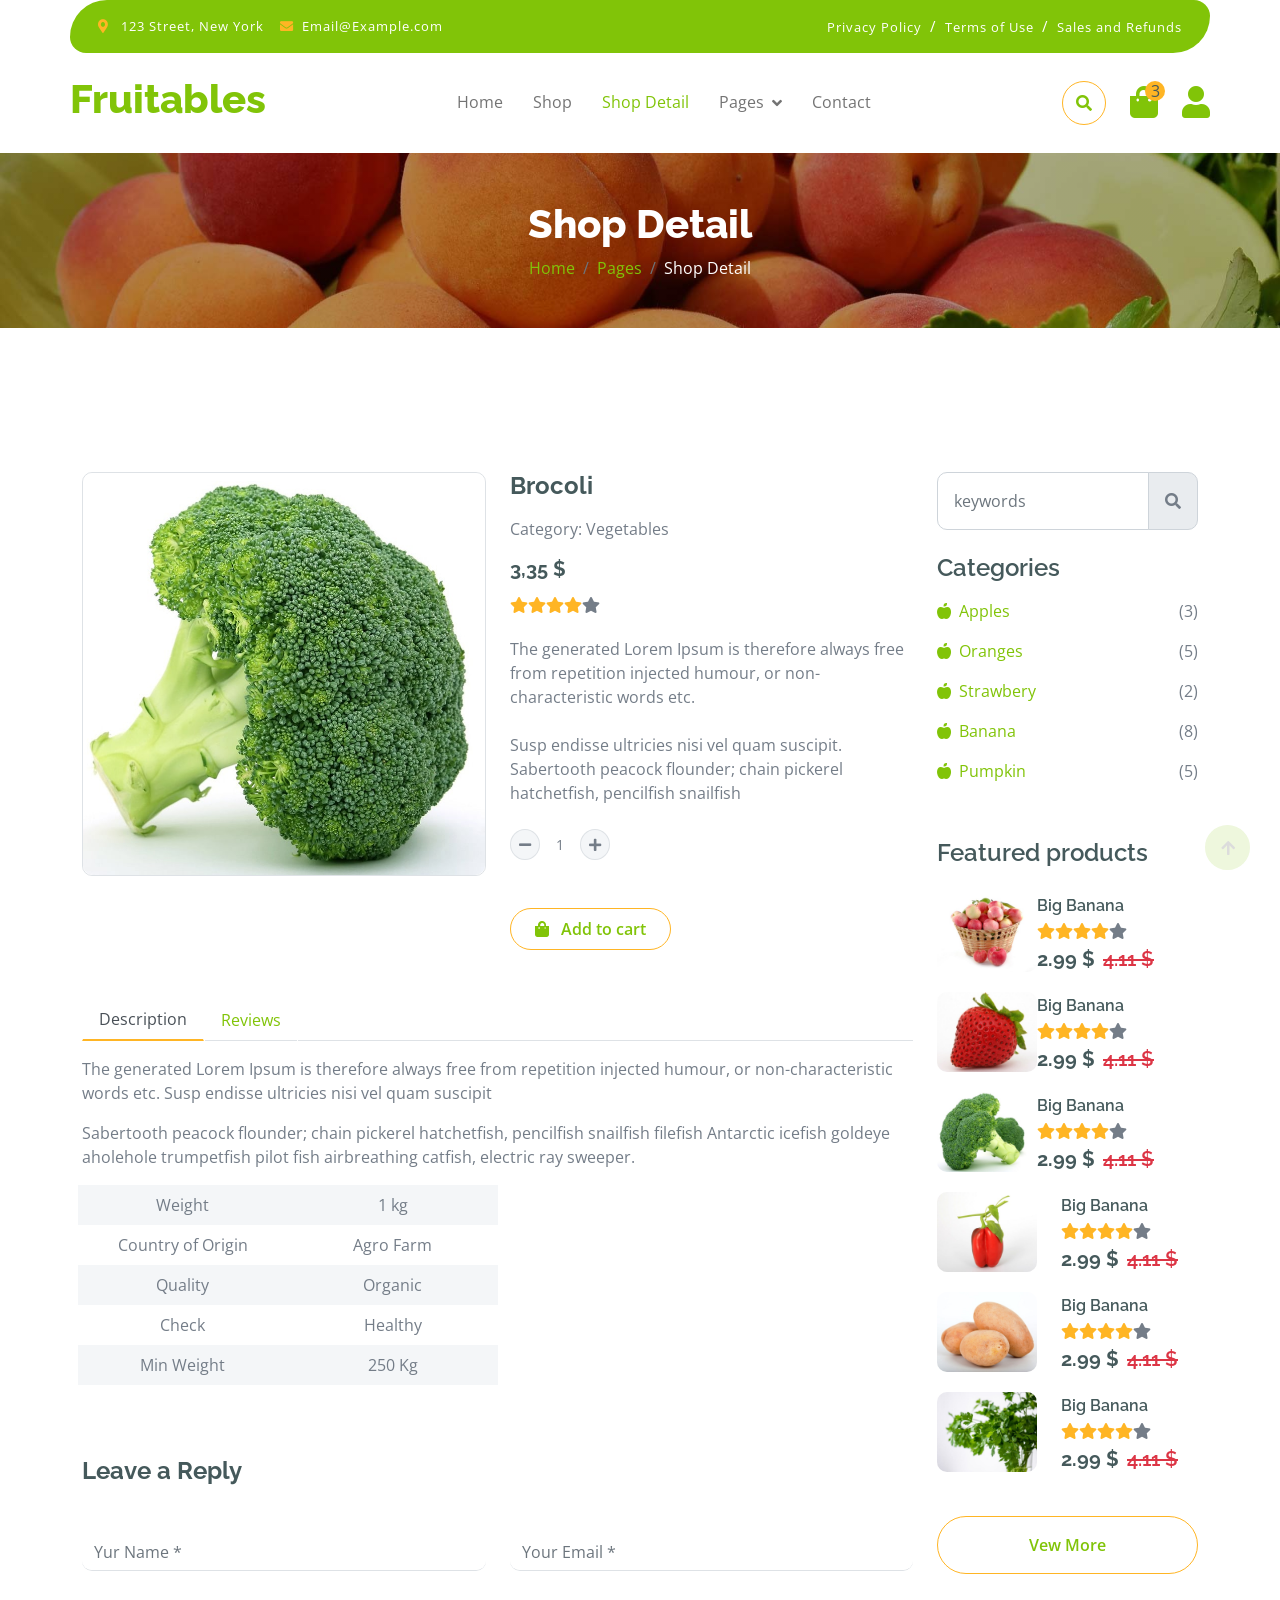
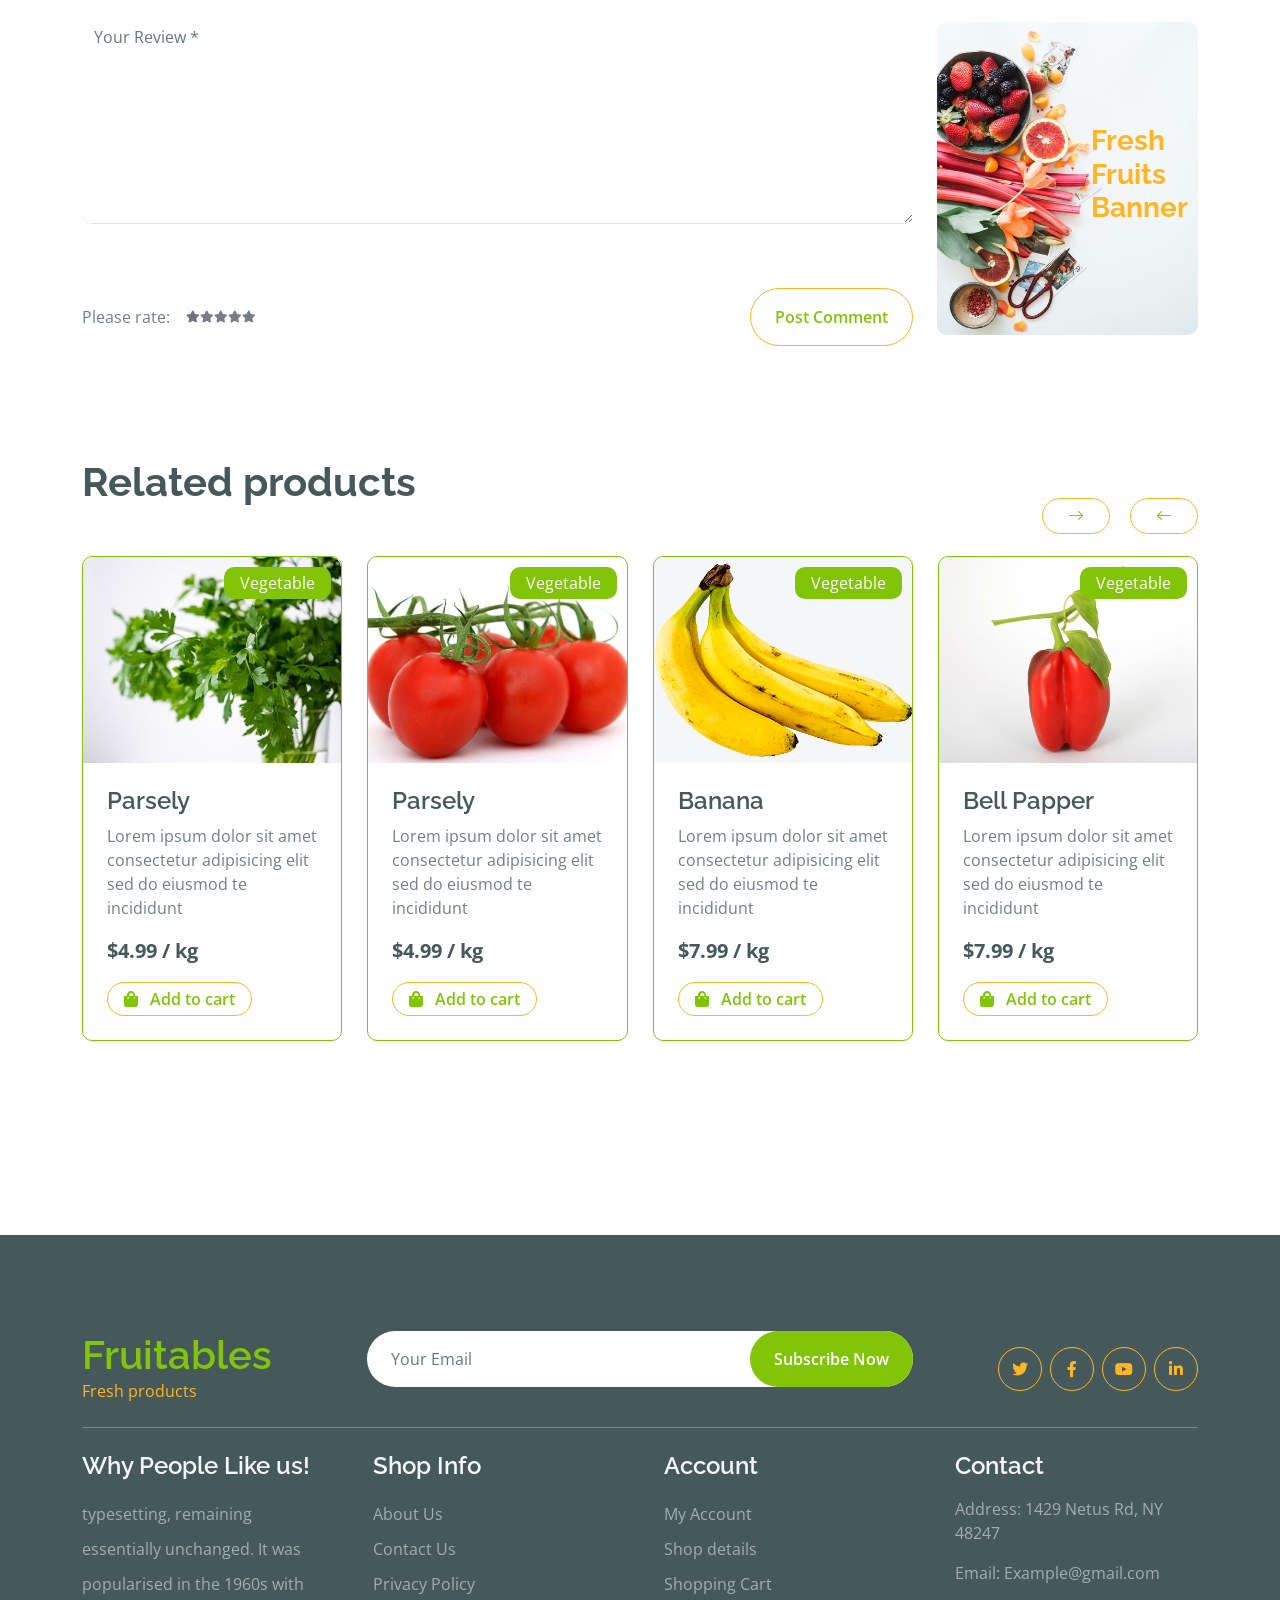
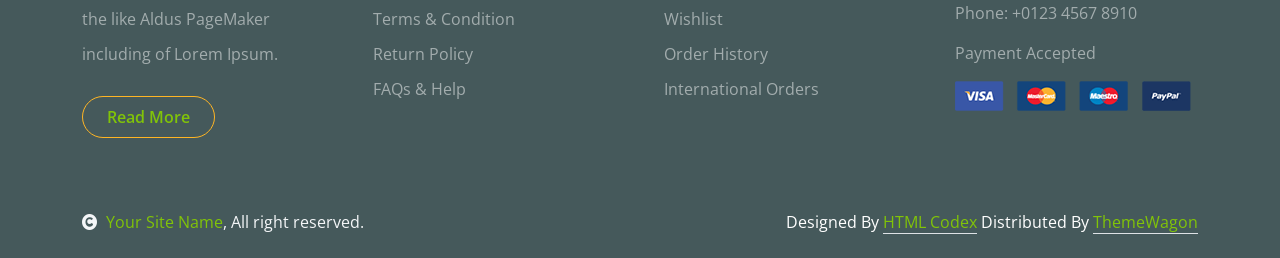
<file: Download_FE_Code/04-client-template-master/shop-detail.html>
<!DOCTYPE html>
<html lang="en">

    <head>
        <meta charset="utf-8">
        <title>Fruitables - Vegetable Website Template</title>
        <meta content="width=device-width, initial-scale=1.0" name="viewport">
        <meta content="" name="keywords">
        <meta content="" name="description">

        <!-- Google Web Fonts -->
        <link rel="preconnect" href="https://fonts.googleapis.com">
        <link rel="preconnect" href="https://fonts.gstatic.com" crossorigin>
        <link href="https://fonts.googleapis.com/css2?family=Open+Sans:wght@400;600&family=Raleway:wght@600;800&display=swap" rel="stylesheet"> 

        <!-- Icon Font Stylesheet -->
        <link rel="stylesheet" href="https://use.fontawesome.com/releases/v5.15.4/css/all.css"/>
        <link href="https://cdn.jsdelivr.net/npm/bootstrap-icons@1.4.1/font/bootstrap-icons.css" rel="stylesheet">

        <!-- Libraries Stylesheet -->
        <link href="lib/lightbox/css/lightbox.min.css" rel="stylesheet">
        <link href="lib/owlcarousel/assets/owl.carousel.min.css" rel="stylesheet">


        <!-- Customized Bootstrap Stylesheet -->
        <link href="css/bootstrap.min.css" rel="stylesheet">

        <!-- Template Stylesheet -->
        <link href="css/style.css" rel="stylesheet">
    </head>

    <body>

        <!-- Spinner Start -->
        <div id="spinner" class="show w-100 vh-100 bg-white position-fixed translate-middle top-50 start-50  d-flex align-items-center justify-content-center">
            <div class="spinner-grow text-primary" role="status"></div>
        </div>
        <!-- Spinner End -->


        <!-- Navbar start -->
        <div class="container-fluid fixed-top">
            <div class="container topbar bg-primary d-none d-lg-block">
                <div class="d-flex justify-content-between">
                    <div class="top-info ps-2">
                        <small class="me-3"><i class="fas fa-map-marker-alt me-2 text-secondary"></i> <a href="#" class="text-white">123 Street, New York</a></small>
                        <small class="me-3"><i class="fas fa-envelope me-2 text-secondary"></i><a href="#" class="text-white">Email@Example.com</a></small>
                    </div>
                    <div class="top-link pe-2">
                        <a href="#" class="text-white"><small class="text-white mx-2">Privacy Policy</small>/</a>
                        <a href="#" class="text-white"><small class="text-white mx-2">Terms of Use</small>/</a>
                        <a href="#" class="text-white"><small class="text-white ms-2">Sales and Refunds</small></a>
                    </div>
                </div>
            </div>
            <div class="container px-0">
                <nav class="navbar navbar-light bg-white navbar-expand-xl">
                    <a href="index.html" class="navbar-brand"><h1 class="text-primary display-6">Fruitables</h1></a>
                    <button class="navbar-toggler py-2 px-3" type="button" data-bs-toggle="collapse" data-bs-target="#navbarCollapse">
                        <span class="fa fa-bars text-primary"></span>
                    </button>
                    <div class="collapse navbar-collapse bg-white" id="navbarCollapse">
                        <div class="navbar-nav mx-auto">
                            <a href="index.html" class="nav-item nav-link">Home</a>
                            <a href="shop.html" class="nav-item nav-link">Shop</a>
                            <a href="shop-detail.html" class="nav-item nav-link active">Shop Detail</a>
                            <div class="nav-item dropdown">
                                <a href="#" class="nav-link dropdown-toggle" data-bs-toggle="dropdown">Pages</a>
                                <div class="dropdown-menu m-0 bg-secondary rounded-0">
                                    <a href="cart.html" class="dropdown-item">Cart</a>
                                    <a href="chackout.html" class="dropdown-item">Chackout</a>
                                    <a href="testimonial.html" class="dropdown-item">Testimonial</a>
                                    <a href="404.html" class="dropdown-item">404 Page</a>
                                </div>
                            </div>
                            <a href="contact.html" class="nav-item nav-link">Contact</a>
                        </div>
                        <div class="d-flex m-3 me-0">
                            <button class="btn-search btn border border-secondary btn-md-square rounded-circle bg-white me-4" data-bs-toggle="modal" data-bs-target="#searchModal"><i class="fas fa-search text-primary"></i></button>
                            <a href="#" class="position-relative me-4 my-auto">
                                <i class="fa fa-shopping-bag fa-2x"></i>
                                <span class="position-absolute bg-secondary rounded-circle d-flex align-items-center justify-content-center text-dark px-1" style="top: -5px; left: 15px; height: 20px; min-width: 20px;">3</span>
                            </a>
                            <a href="#" class="my-auto">
                                <i class="fas fa-user fa-2x"></i>
                            </a>
                        </div>
                    </div>
                </nav>
            </div>
        </div>
        <!-- Navbar End -->


        <!-- Modal Search Start -->
        <div class="modal fade" id="searchModal" tabindex="-1" aria-labelledby="exampleModalLabel" aria-hidden="true">
            <div class="modal-dialog modal-fullscreen">
                <div class="modal-content rounded-0">
                    <div class="modal-header">
                        <h5 class="modal-title" id="exampleModalLabel">Search by keyword</h5>
                        <button type="button" class="btn-close" data-bs-dismiss="modal" aria-label="Close"></button>
                    </div>
                    <div class="modal-body d-flex align-items-center">
                        <div class="input-group w-75 mx-auto d-flex">
                            <input type="search" class="form-control p-3" placeholder="keywords" aria-describedby="search-icon-1">
                            <span id="search-icon-1" class="input-group-text p-3"><i class="fa fa-search"></i></span>
                        </div>
                    </div>
                </div>
            </div>
        </div>
        <!-- Modal Search End -->


        <!-- Single Page Header start -->
        <div class="container-fluid page-header py-5">
            <h1 class="text-center text-white display-6">Shop Detail</h1>
            <ol class="breadcrumb justify-content-center mb-0">
                <li class="breadcrumb-item"><a href="#">Home</a></li>
                <li class="breadcrumb-item"><a href="#">Pages</a></li>
                <li class="breadcrumb-item active text-white">Shop Detail</li>
            </ol>
        </div>
        <!-- Single Page Header End -->


        <!-- Single Product Start -->
        <div class="container-fluid py-5 mt-5">
            <div class="container py-5">
                <div class="row g-4 mb-5">
                    <div class="col-lg-8 col-xl-9">
                        <div class="row g-4">
                            <div class="col-lg-6">
                                <div class="border rounded">
                                    <a href="#">
                                        <img src="img/single-item.jpg" class="img-fluid rounded" alt="Image">
                                    </a>
                                </div>
                            </div>
                            <div class="col-lg-6">
                                <h4 class="fw-bold mb-3">Brocoli</h4>
                                <p class="mb-3">Category: Vegetables</p>
                                <h5 class="fw-bold mb-3">3,35 $</h5>
                                <div class="d-flex mb-4">
                                    <i class="fa fa-star text-secondary"></i>
                                    <i class="fa fa-star text-secondary"></i>
                                    <i class="fa fa-star text-secondary"></i>
                                    <i class="fa fa-star text-secondary"></i>
                                    <i class="fa fa-star"></i>
                                </div>
                                <p class="mb-4">The generated Lorem Ipsum is therefore always free from repetition injected humour, or non-characteristic words etc.</p>
                                <p class="mb-4">Susp endisse ultricies nisi vel quam suscipit. Sabertooth peacock flounder; chain pickerel hatchetfish, pencilfish snailfish</p>
                                <div class="input-group quantity mb-5" style="width: 100px;">
                                    <div class="input-group-btn">
                                        <button class="btn btn-sm btn-minus rounded-circle bg-light border" >
                                            <i class="fa fa-minus"></i>
                                        </button>
                                    </div>
                                    <input type="text" class="form-control form-control-sm text-center border-0" value="1">
                                    <div class="input-group-btn">
                                        <button class="btn btn-sm btn-plus rounded-circle bg-light border">
                                            <i class="fa fa-plus"></i>
                                        </button>
                                    </div>
                                </div>
                                <a href="#" class="btn border border-secondary rounded-pill px-4 py-2 mb-4 text-primary"><i class="fa fa-shopping-bag me-2 text-primary"></i> Add to cart</a>
                            </div>
                            <div class="col-lg-12">
                                <nav>
                                    <div class="nav nav-tabs mb-3">
                                        <button class="nav-link active border-white border-bottom-0" type="button" role="tab"
                                            id="nav-about-tab" data-bs-toggle="tab" data-bs-target="#nav-about"
                                            aria-controls="nav-about" aria-selected="true">Description</button>
                                        <button class="nav-link border-white border-bottom-0" type="button" role="tab"
                                            id="nav-mission-tab" data-bs-toggle="tab" data-bs-target="#nav-mission"
                                            aria-controls="nav-mission" aria-selected="false">Reviews</button>
                                    </div>
                                </nav>
                                <div class="tab-content mb-5">
                                    <div class="tab-pane active" id="nav-about" role="tabpanel" aria-labelledby="nav-about-tab">
                                        <p>The generated Lorem Ipsum is therefore always free from repetition injected humour, or non-characteristic words etc. 
                                            Susp endisse ultricies nisi vel quam suscipit </p>
                                        <p>Sabertooth peacock flounder; chain pickerel hatchetfish, pencilfish snailfish filefish Antarctic 
                                            icefish goldeye aholehole trumpetfish pilot fish airbreathing catfish, electric ray sweeper.</p>
                                        <div class="px-2">
                                            <div class="row g-4">
                                                <div class="col-6">
                                                    <div class="row bg-light align-items-center text-center justify-content-center py-2">
                                                        <div class="col-6">
                                                            <p class="mb-0">Weight</p>
                                                        </div>
                                                        <div class="col-6">
                                                            <p class="mb-0">1 kg</p>
                                                        </div>
                                                    </div>
                                                    <div class="row text-center align-items-center justify-content-center py-2">
                                                        <div class="col-6">
                                                            <p class="mb-0">Country of Origin</p>
                                                        </div>
                                                        <div class="col-6">
                                                            <p class="mb-0">Agro Farm</p>
                                                        </div>
                                                    </div>
                                                    <div class="row bg-light text-center align-items-center justify-content-center py-2">
                                                        <div class="col-6">
                                                            <p class="mb-0">Quality</p>
                                                        </div>
                                                        <div class="col-6">
                                                            <p class="mb-0">Organic</p>
                                                        </div>
                                                    </div>
                                                    <div class="row text-center align-items-center justify-content-center py-2">
                                                        <div class="col-6">
                                                            <p class="mb-0">Сheck</p>
                                                        </div>
                                                        <div class="col-6">
                                                            <p class="mb-0">Healthy</p>
                                                        </div>
                                                    </div>
                                                    <div class="row bg-light text-center align-items-center justify-content-center py-2">
                                                        <div class="col-6">
                                                            <p class="mb-0">Min Weight</p>
                                                        </div>
                                                        <div class="col-6">
                                                            <p class="mb-0">250 Kg</p>
                                                        </div>
                                                    </div>
                                                </div>
                                            </div>
                                        </div>
                                    </div>
                                    <div class="tab-pane" id="nav-mission" role="tabpanel" aria-labelledby="nav-mission-tab">
                                        <div class="d-flex">
                                            <img src="img/avatar.jpg" class="img-fluid rounded-circle p-3" style="width: 100px; height: 100px;" alt="">
                                            <div class="">
                                                <p class="mb-2" style="font-size: 14px;">April 12, 2024</p>
                                                <div class="d-flex justify-content-between">
                                                    <h5>Jason Smith</h5>
                                                    <div class="d-flex mb-3">
                                                        <i class="fa fa-star text-secondary"></i>
                                                        <i class="fa fa-star text-secondary"></i>
                                                        <i class="fa fa-star text-secondary"></i>
                                                        <i class="fa fa-star text-secondary"></i>
                                                        <i class="fa fa-star"></i>
                                                    </div>
                                                </div>
                                                <p>The generated Lorem Ipsum is therefore always free from repetition injected humour, or non-characteristic 
                                                    words etc. Susp endisse ultricies nisi vel quam suscipit </p>
                                            </div>
                                        </div>
                                        <div class="d-flex">
                                            <img src="img/avatar.jpg" class="img-fluid rounded-circle p-3" style="width: 100px; height: 100px;" alt="">
                                            <div class="">
                                                <p class="mb-2" style="font-size: 14px;">April 12, 2024</p>
                                                <div class="d-flex justify-content-between">
                                                    <h5>Sam Peters</h5>
                                                    <div class="d-flex mb-3">
                                                        <i class="fa fa-star text-secondary"></i>
                                                        <i class="fa fa-star text-secondary"></i>
                                                        <i class="fa fa-star text-secondary"></i>
                                                        <i class="fa fa-star"></i>
                                                        <i class="fa fa-star"></i>
                                                    </div>
                                                </div>
                                                <p class="text-dark">The generated Lorem Ipsum is therefore always free from repetition injected humour, or non-characteristic 
                                                    words etc. Susp endisse ultricies nisi vel quam suscipit </p>
                                            </div>
                                        </div>
                                    </div>
                                    <div class="tab-pane" id="nav-vision" role="tabpanel">
                                        <p class="text-dark">Tempor erat elitr rebum at clita. Diam dolor diam ipsum et tempor sit. Aliqu diam
                                            amet diam et eos labore. 3</p>
                                        <p class="mb-0">Diam dolor diam ipsum et tempor sit. Aliqu diam amet diam et eos labore.
                                            Clita erat ipsum et lorem et sit</p>
                                    </div>
                                </div>
                            </div>
                            <form action="#">
                                <h4 class="mb-5 fw-bold">Leave a Reply</h4>
                                <div class="row g-4">
                                    <div class="col-lg-6">
                                        <div class="border-bottom rounded">
                                            <input type="text" class="form-control border-0 me-4" placeholder="Yur Name *">
                                        </div>
                                    </div>
                                    <div class="col-lg-6">
                                        <div class="border-bottom rounded">
                                            <input type="email" class="form-control border-0" placeholder="Your Email *">
                                        </div>
                                    </div>
                                    <div class="col-lg-12">
                                        <div class="border-bottom rounded my-4">
                                            <textarea name="" id="" class="form-control border-0" cols="30" rows="8" placeholder="Your Review *" spellcheck="false"></textarea>
                                        </div>
                                    </div>
                                    <div class="col-lg-12">
                                        <div class="d-flex justify-content-between py-3 mb-5">
                                            <div class="d-flex align-items-center">
                                                <p class="mb-0 me-3">Please rate:</p>
                                                <div class="d-flex align-items-center" style="font-size: 12px;">
                                                    <i class="fa fa-star text-muted"></i>
                                                    <i class="fa fa-star"></i>
                                                    <i class="fa fa-star"></i>
                                                    <i class="fa fa-star"></i>
                                                    <i class="fa fa-star"></i>
                                                </div>
                                            </div>
                                            <a href="#" class="btn border border-secondary text-primary rounded-pill px-4 py-3"> Post Comment</a>
                                        </div>
                                    </div>
                                </div>
                            </form>
                        </div>
                    </div>
                    <div class="col-lg-4 col-xl-3">
                        <div class="row g-4 fruite">
                            <div class="col-lg-12">
                                <div class="input-group w-100 mx-auto d-flex mb-4">
                                    <input type="search" class="form-control p-3" placeholder="keywords" aria-describedby="search-icon-1">
                                    <span id="search-icon-1" class="input-group-text p-3"><i class="fa fa-search"></i></span>
                                </div>
                                <div class="mb-4">
                                    <h4>Categories</h4>
                                    <ul class="list-unstyled fruite-categorie">
                                        <li>
                                            <div class="d-flex justify-content-between fruite-name">
                                                <a href="#"><i class="fas fa-apple-alt me-2"></i>Apples</a>
                                                <span>(3)</span>
                                            </div>
                                        </li>
                                        <li>
                                            <div class="d-flex justify-content-between fruite-name">
                                                <a href="#"><i class="fas fa-apple-alt me-2"></i>Oranges</a>
                                                <span>(5)</span>
                                            </div>
                                        </li>
                                        <li>
                                            <div class="d-flex justify-content-between fruite-name">
                                                <a href="#"><i class="fas fa-apple-alt me-2"></i>Strawbery</a>
                                                <span>(2)</span>
                                            </div>
                                        </li>
                                        <li>
                                            <div class="d-flex justify-content-between fruite-name">
                                                <a href="#"><i class="fas fa-apple-alt me-2"></i>Banana</a>
                                                <span>(8)</span>
                                            </div>
                                        </li>
                                        <li>
                                            <div class="d-flex justify-content-between fruite-name">
                                                <a href="#"><i class="fas fa-apple-alt me-2"></i>Pumpkin</a>
                                                <span>(5)</span>
                                            </div>
                                        </li>
                                    </ul>
                                </div>
                            </div>
                            <div class="col-lg-12">
                                <h4 class="mb-4">Featured products</h4>
                                <div class="d-flex align-items-center justify-content-start">
                                    <div class="rounded" style="width: 100px; height: 100px;">
                                        <img src="img/featur-1.jpg" class="img-fluid rounded" alt="Image">
                                    </div>
                                    <div>
                                        <h6 class="mb-2">Big Banana</h6>
                                        <div class="d-flex mb-2">
                                            <i class="fa fa-star text-secondary"></i>
                                            <i class="fa fa-star text-secondary"></i>
                                            <i class="fa fa-star text-secondary"></i>
                                            <i class="fa fa-star text-secondary"></i>
                                            <i class="fa fa-star"></i>
                                        </div>
                                        <div class="d-flex mb-2">
                                            <h5 class="fw-bold me-2">2.99 $</h5>
                                            <h5 class="text-danger text-decoration-line-through">4.11 $</h5>
                                        </div>
                                    </div>
                                </div>
                                <div class="d-flex align-items-center justify-content-start">
                                    <div class="rounded" style="width: 100px; height: 100px;">
                                        <img src="img/featur-2.jpg" class="img-fluid rounded" alt="">
                                    </div>
                                    <div>
                                        <h6 class="mb-2">Big Banana</h6>
                                        <div class="d-flex mb-2">
                                            <i class="fa fa-star text-secondary"></i>
                                            <i class="fa fa-star text-secondary"></i>
                                            <i class="fa fa-star text-secondary"></i>
                                            <i class="fa fa-star text-secondary"></i>
                                            <i class="fa fa-star"></i>
                                        </div>
                                        <div class="d-flex mb-2">
                                            <h5 class="fw-bold me-2">2.99 $</h5>
                                            <h5 class="text-danger text-decoration-line-through">4.11 $</h5>
                                        </div>
                                    </div>
                                </div>
                                <div class="d-flex align-items-center justify-content-start">
                                    <div class="rounded" style="width: 100px; height: 100px;">
                                        <img src="img/featur-3.jpg" class="img-fluid rounded" alt="">
                                    </div>
                                    <div>
                                        <h6 class="mb-2">Big Banana</h6>
                                        <div class="d-flex mb-2">
                                            <i class="fa fa-star text-secondary"></i>
                                            <i class="fa fa-star text-secondary"></i>
                                            <i class="fa fa-star text-secondary"></i>
                                            <i class="fa fa-star text-secondary"></i>
                                            <i class="fa fa-star"></i>
                                        </div>
                                        <div class="d-flex mb-2">
                                            <h5 class="fw-bold me-2">2.99 $</h5>
                                            <h5 class="text-danger text-decoration-line-through">4.11 $</h5>
                                        </div>
                                    </div>
                                </div>
                                <div class="d-flex align-items-center justify-content-start">
                                    <div class="rounded me-4" style="width: 100px; height: 100px;">
                                        <img src="img/vegetable-item-4.jpg" class="img-fluid rounded" alt="">
                                    </div>
                                    <div>
                                        <h6 class="mb-2">Big Banana</h6>
                                        <div class="d-flex mb-2">
                                            <i class="fa fa-star text-secondary"></i>
                                            <i class="fa fa-star text-secondary"></i>
                                            <i class="fa fa-star text-secondary"></i>
                                            <i class="fa fa-star text-secondary"></i>
                                            <i class="fa fa-star"></i>
                                        </div>
                                        <div class="d-flex mb-2">
                                            <h5 class="fw-bold me-2">2.99 $</h5>
                                            <h5 class="text-danger text-decoration-line-through">4.11 $</h5>
                                        </div>
                                    </div>
                                </div>
                                <div class="d-flex align-items-center justify-content-start">
                                    <div class="rounded me-4" style="width: 100px; height: 100px;">
                                        <img src="img/vegetable-item-5.jpg" class="img-fluid rounded" alt="">
                                    </div>
                                    <div>
                                        <h6 class="mb-2">Big Banana</h6>
                                        <div class="d-flex mb-2">
                                            <i class="fa fa-star text-secondary"></i>
                                            <i class="fa fa-star text-secondary"></i>
                                            <i class="fa fa-star text-secondary"></i>
                                            <i class="fa fa-star text-secondary"></i>
                                            <i class="fa fa-star"></i>
                                        </div>
                                        <div class="d-flex mb-2">
                                            <h5 class="fw-bold me-2">2.99 $</h5>
                                            <h5 class="text-danger text-decoration-line-through">4.11 $</h5>
                                        </div>
                                    </div>
                                </div>
                                <div class="d-flex align-items-center justify-content-start">
                                    <div class="rounded me-4" style="width: 100px; height: 100px;">
                                        <img src="img/vegetable-item-6.jpg" class="img-fluid rounded" alt="">
                                    </div>
                                    <div>
                                        <h6 class="mb-2">Big Banana</h6>
                                        <div class="d-flex mb-2">
                                            <i class="fa fa-star text-secondary"></i>
                                            <i class="fa fa-star text-secondary"></i>
                                            <i class="fa fa-star text-secondary"></i>
                                            <i class="fa fa-star text-secondary"></i>
                                            <i class="fa fa-star"></i>
                                        </div>
                                        <div class="d-flex mb-2">
                                            <h5 class="fw-bold me-2">2.99 $</h5>
                                            <h5 class="text-danger text-decoration-line-through">4.11 $</h5>
                                        </div>
                                    </div>
                                </div>
                                <div class="d-flex justify-content-center my-4">
                                    <a href="#" class="btn border border-secondary px-4 py-3 rounded-pill text-primary w-100">Vew More</a>
                                </div>
                            </div>
                            <div class="col-lg-12">
                                <div class="position-relative">
                                    <img src="img/banner-fruits.jpg" class="img-fluid w-100 rounded" alt="">
                                    <div class="position-absolute" style="top: 50%; right: 10px; transform: translateY(-50%);">
                                        <h3 class="text-secondary fw-bold">Fresh <br> Fruits <br> Banner</h3>
                                    </div>
                                </div>
                            </div>
                        </div>
                    </div>
                </div>
                <h1 class="fw-bold mb-0">Related products</h1>
                <div class="vesitable">
                    <div class="owl-carousel vegetable-carousel justify-content-center">
                        <div class="border border-primary rounded position-relative vesitable-item">
                            <div class="vesitable-img">
                                <img src="img/vegetable-item-6.jpg" class="img-fluid w-100 rounded-top" alt="">
                            </div>
                            <div class="text-white bg-primary px-3 py-1 rounded position-absolute" style="top: 10px; right: 10px;">Vegetable</div>
                            <div class="p-4 pb-0 rounded-bottom">
                                <h4>Parsely</h4>
                                <p>Lorem ipsum dolor sit amet consectetur adipisicing elit sed do eiusmod te incididunt</p>
                                <div class="d-flex justify-content-between flex-lg-wrap">
                                    <p class="text-dark fs-5 fw-bold">$4.99 / kg</p>
                                    <a href="#" class="btn border border-secondary rounded-pill px-3 py-1 mb-4 text-primary"><i class="fa fa-shopping-bag me-2 text-primary"></i> Add to cart</a>
                                </div>
                            </div>
                        </div>
                        <div class="border border-primary rounded position-relative vesitable-item">
                            <div class="vesitable-img">
                                <img src="img/vegetable-item-1.jpg" class="img-fluid w-100 rounded-top" alt="">
                            </div>
                            <div class="text-white bg-primary px-3 py-1 rounded position-absolute" style="top: 10px; right: 10px;">Vegetable</div>
                            <div class="p-4 pb-0 rounded-bottom">
                                <h4>Parsely</h4>
                                <p>Lorem ipsum dolor sit amet consectetur adipisicing elit sed do eiusmod te incididunt</p>
                                <div class="d-flex justify-content-between flex-lg-wrap">
                                    <p class="text-dark fs-5 fw-bold">$4.99 / kg</p>
                                    <a href="#" class="btn border border-secondary rounded-pill px-3 py-1 mb-4 text-primary"><i class="fa fa-shopping-bag me-2 text-primary"></i> Add to cart</a>
                                </div>
                            </div>
                        </div>
                        <div class="border border-primary rounded position-relative vesitable-item">
                            <div class="vesitable-img">
                                <img src="img/vegetable-item-3.png" class="img-fluid w-100 rounded-top bg-light" alt="">
                            </div>
                            <div class="text-white bg-primary px-3 py-1 rounded position-absolute" style="top: 10px; right: 10px;">Vegetable</div>
                            <div class="p-4 pb-0 rounded-bottom">
                                <h4>Banana</h4>
                                <p>Lorem ipsum dolor sit amet consectetur adipisicing elit sed do eiusmod te incididunt</p>
                                <div class="d-flex justify-content-between flex-lg-wrap">
                                    <p class="text-dark fs-5 fw-bold">$7.99 / kg</p>
                                    <a href="#" class="btn border border-secondary rounded-pill px-3 py-1 mb-4 text-primary"><i class="fa fa-shopping-bag me-2 text-primary"></i> Add to cart</a>
                                </div>
                            </div>
                        </div>
                        <div class="border border-primary rounded position-relative vesitable-item">
                            <div class="vesitable-img">
                                <img src="img/vegetable-item-4.jpg" class="img-fluid w-100 rounded-top" alt="">
                            </div>
                            <div class="text-white bg-primary px-3 py-1 rounded position-absolute" style="top: 10px; right: 10px;">Vegetable</div>
                            <div class="p-4 pb-0 rounded-bottom">
                                <h4>Bell Papper</h4>
                                <p>Lorem ipsum dolor sit amet consectetur adipisicing elit sed do eiusmod te incididunt</p>
                                <div class="d-flex justify-content-between flex-lg-wrap">
                                    <p class="text-dark fs-5 fw-bold">$7.99 / kg</p>
                                    <a href="#" class="btn border border-secondary rounded-pill px-3 py-1 mb-4 text-primary"><i class="fa fa-shopping-bag me-2 text-primary"></i> Add to cart</a>
                                </div>
                            </div>
                        </div>
                        <div class="border border-primary rounded position-relative vesitable-item">
                            <div class="vesitable-img">
                                <img src="img/vegetable-item-5.jpg" class="img-fluid w-100 rounded-top" alt="">
                            </div>
                            <div class="text-white bg-primary px-3 py-1 rounded position-absolute" style="top: 10px; right: 10px;">Vegetable</div>
                            <div class="p-4 pb-0 rounded-bottom">
                                <h4>Potatoes</h4>
                                <p>Lorem ipsum dolor sit amet consectetur adipisicing elit sed do eiusmod te incididunt</p>
                                <div class="d-flex justify-content-between flex-lg-wrap">
                                    <p class="text-dark fs-5 fw-bold">$7.99 / kg</p>
                                    <a href="#" class="btn border border-secondary rounded-pill px-3 py-1 mb-4 text-primary"><i class="fa fa-shopping-bag me-2 text-primary"></i> Add to cart</a>
                                </div>
                            </div>
                        </div>
                        <div class="border border-primary rounded position-relative vesitable-item">
                            <div class="vesitable-img">
                                <img src="img/vegetable-item-6.jpg" class="img-fluid w-100 rounded-top" alt="">
                            </div>
                            <div class="text-white bg-primary px-3 py-1 rounded position-absolute" style="top: 10px; right: 10px;">Vegetable</div>
                            <div class="p-4 pb-0 rounded-bottom">
                                <h4>Parsely</h4>
                                <p>Lorem ipsum dolor sit amet consectetur adipisicing elit sed do eiusmod te incididunt</p>
                                <div class="d-flex justify-content-between flex-lg-wrap">
                                    <p class="text-dark fs-5 fw-bold">$7.99 / kg</p>
                                    <a href="#" class="btn border border-secondary rounded-pill px-3 py-1 mb-4 text-primary"><i class="fa fa-shopping-bag me-2 text-primary"></i> Add to cart</a>
                                </div>
                            </div>
                        </div>
                        <div class="border border-primary rounded position-relative vesitable-item">
                            <div class="vesitable-img">
                                <img src="img/vegetable-item-5.jpg" class="img-fluid w-100 rounded-top" alt="">
                            </div>
                            <div class="text-white bg-primary px-3 py-1 rounded position-absolute" style="top: 10px; right: 10px;">Vegetable</div>
                            <div class="p-4 pb-0 rounded-bottom">
                                <h4>Potatoes</h4>
                                <p>Lorem ipsum dolor sit amet consectetur adipisicing elit sed do eiusmod te incididunt</p>
                                <div class="d-flex justify-content-between flex-lg-wrap">
                                    <p class="text-dark fs-5 fw-bold">$7.99 / kg</p>
                                    <a href="#" class="btn border border-secondary rounded-pill px-3 py-1 mb-4 text-primary"><i class="fa fa-shopping-bag me-2 text-primary"></i> Add to cart</a>
                                </div>
                            </div>
                        </div>
                        <div class="border border-primary rounded position-relative vesitable-item">
                            <div class="vesitable-img">
                                <img src="img/vegetable-item-6.jpg" class="img-fluid w-100 rounded-top" alt="">
                            </div>
                            <div class="text-white bg-primary px-3 py-1 rounded position-absolute" style="top: 10px; right: 10px;">Vegetable</div>
                            <div class="p-4 pb-0 rounded-bottom">
                                <h4>Parsely</h4>
                                <p>Lorem ipsum dolor sit amet consectetur adipisicing elit sed do eiusmod te incididunt</p>
                                <div class="d-flex justify-content-between flex-lg-wrap">
                                    <p class="text-dark fs-5 fw-bold">$7.99 / kg</p>
                                    <a href="#" class="btn border border-secondary rounded-pill px-3 py-1 mb-4 text-primary"><i class="fa fa-shopping-bag me-2 text-primary"></i> Add to cart</a>
                                </div>
                            </div>
                        </div>
                    </div>
                </div>
            </div>
        </div>
        <!-- Single Product End -->
    

        <!-- Footer Start -->
        <div class="container-fluid bg-dark text-white-50 footer pt-5 mt-5">
            <div class="container py-5">
                <div class="pb-4 mb-4" style="border-bottom: 1px solid rgba(226, 175, 24, 0.5) ;">
                    <div class="row g-4">
                        <div class="col-lg-3">
                            <a href="#">
                                <h1 class="text-primary mb-0">Fruitables</h1>
                                <p class="text-secondary mb-0">Fresh products</p>
                            </a>
                        </div>
                        <div class="col-lg-6">
                            <div class="position-relative mx-auto">
                                <input class="form-control border-0 w-100 py-3 px-4 rounded-pill" type="number" placeholder="Your Email">
                                <button type="submit" class="btn btn-primary border-0 border-secondary py-3 px-4 position-absolute rounded-pill text-white" style="top: 0; right: 0;">Subscribe Now</button>
                            </div>
                        </div>
                        <div class="col-lg-3">
                            <div class="d-flex justify-content-end pt-3">
                                <a class="btn  btn-outline-secondary me-2 btn-md-square rounded-circle" href=""><i class="fab fa-twitter"></i></a>
                                <a class="btn btn-outline-secondary me-2 btn-md-square rounded-circle" href=""><i class="fab fa-facebook-f"></i></a>
                                <a class="btn btn-outline-secondary me-2 btn-md-square rounded-circle" href=""><i class="fab fa-youtube"></i></a>
                                <a class="btn btn-outline-secondary btn-md-square rounded-circle" href=""><i class="fab fa-linkedin-in"></i></a>
                            </div>
                        </div>
                    </div>
                </div>
                <div class="row g-5">
                    <div class="col-lg-3 col-md-6">
                        <div class="footer-item">
                            <h4 class="text-light mb-3">Why People Like us!</h4>
                            <p class="mb-4">typesetting, remaining essentially unchanged. It was 
                                popularised in the 1960s with the like Aldus PageMaker including of Lorem Ipsum.</p>
                            <a href="" class="btn border-secondary py-2 px-4 rounded-pill text-primary">Read More</a>
                        </div>
                    </div>
                    <div class="col-lg-3 col-md-6">
                        <div class="d-flex flex-column text-start footer-item">
                            <h4 class="text-light mb-3">Shop Info</h4>
                            <a class="btn-link" href="">About Us</a>
                            <a class="btn-link" href="">Contact Us</a>
                            <a class="btn-link" href="">Privacy Policy</a>
                            <a class="btn-link" href="">Terms & Condition</a>
                            <a class="btn-link" href="">Return Policy</a>
                            <a class="btn-link" href="">FAQs & Help</a>
                        </div>
                    </div>
                    <div class="col-lg-3 col-md-6">
                        <div class="d-flex flex-column text-start footer-item">
                            <h4 class="text-light mb-3">Account</h4>
                            <a class="btn-link" href="">My Account</a>
                            <a class="btn-link" href="">Shop details</a>
                            <a class="btn-link" href="">Shopping Cart</a>
                            <a class="btn-link" href="">Wishlist</a>
                            <a class="btn-link" href="">Order History</a>
                            <a class="btn-link" href="">International Orders</a>
                        </div>
                    </div>
                    <div class="col-lg-3 col-md-6">
                        <div class="footer-item">
                            <h4 class="text-light mb-3">Contact</h4>
                            <p>Address: 1429 Netus Rd, NY 48247</p>
                            <p>Email: Example@gmail.com</p>
                            <p>Phone: +0123 4567 8910</p>
                            <p>Payment Accepted</p>
                            <img src="img/payment.png" class="img-fluid" alt="">
                        </div>
                    </div>
                </div>
            </div>
        </div>
        <!-- Footer End -->

        <!-- Copyright Start -->
        <div class="container-fluid copyright bg-dark py-4">
            <div class="container">
                <div class="row">
                    <div class="col-md-6 text-center text-md-start mb-3 mb-md-0">
                        <span class="text-light"><a href="#"><i class="fas fa-copyright text-light me-2"></i>Your Site Name</a>, All right reserved.</span>
                    </div>
                    <div class="col-md-6 my-auto text-center text-md-end text-white">
                        <!--/*** This template is free as long as you keep the below author’s credit link/attribution link/backlink. ***/-->
                        <!--/*** If you'd like to use the template without the below author’s credit link/attribution link/backlink, ***/-->
                        <!--/*** you can purchase the Credit Removal License from "https://htmlcodex.com/credit-removal". ***/-->
                        Designed By <a class="border-bottom" href="https://htmlcodex.com">HTML Codex</a> Distributed By <a class="border-bottom" href="https://themewagon.com">ThemeWagon</a>
                    </div>
                </div>
            </div>
        </div>
        <!-- Copyright End -->



        <!-- Back to Top -->
        <a href="#" class="btn btn-primary border-3 border-primary rounded-circle back-to-top"><i class="fa fa-arrow-up"></i></a>   

        
    <!-- JavaScript Libraries -->
    <script src="https://ajax.googleapis.com/ajax/libs/jquery/3.6.4/jquery.min.js"></script>
    <script src="https://cdn.jsdelivr.net/npm/bootstrap@5.0.0/dist/js/bootstrap.bundle.min.js"></script>
    <script src="lib/easing/easing.min.js"></script>
    <script src="lib/waypoints/waypoints.min.js"></script>
    <script src="lib/lightbox/js/lightbox.min.js"></script>
    <script src="lib/owlcarousel/owl.carousel.min.js"></script>

    <!-- Template Javascript -->
    <script src="js/main.js"></script>
    </body>

</html>
</file>
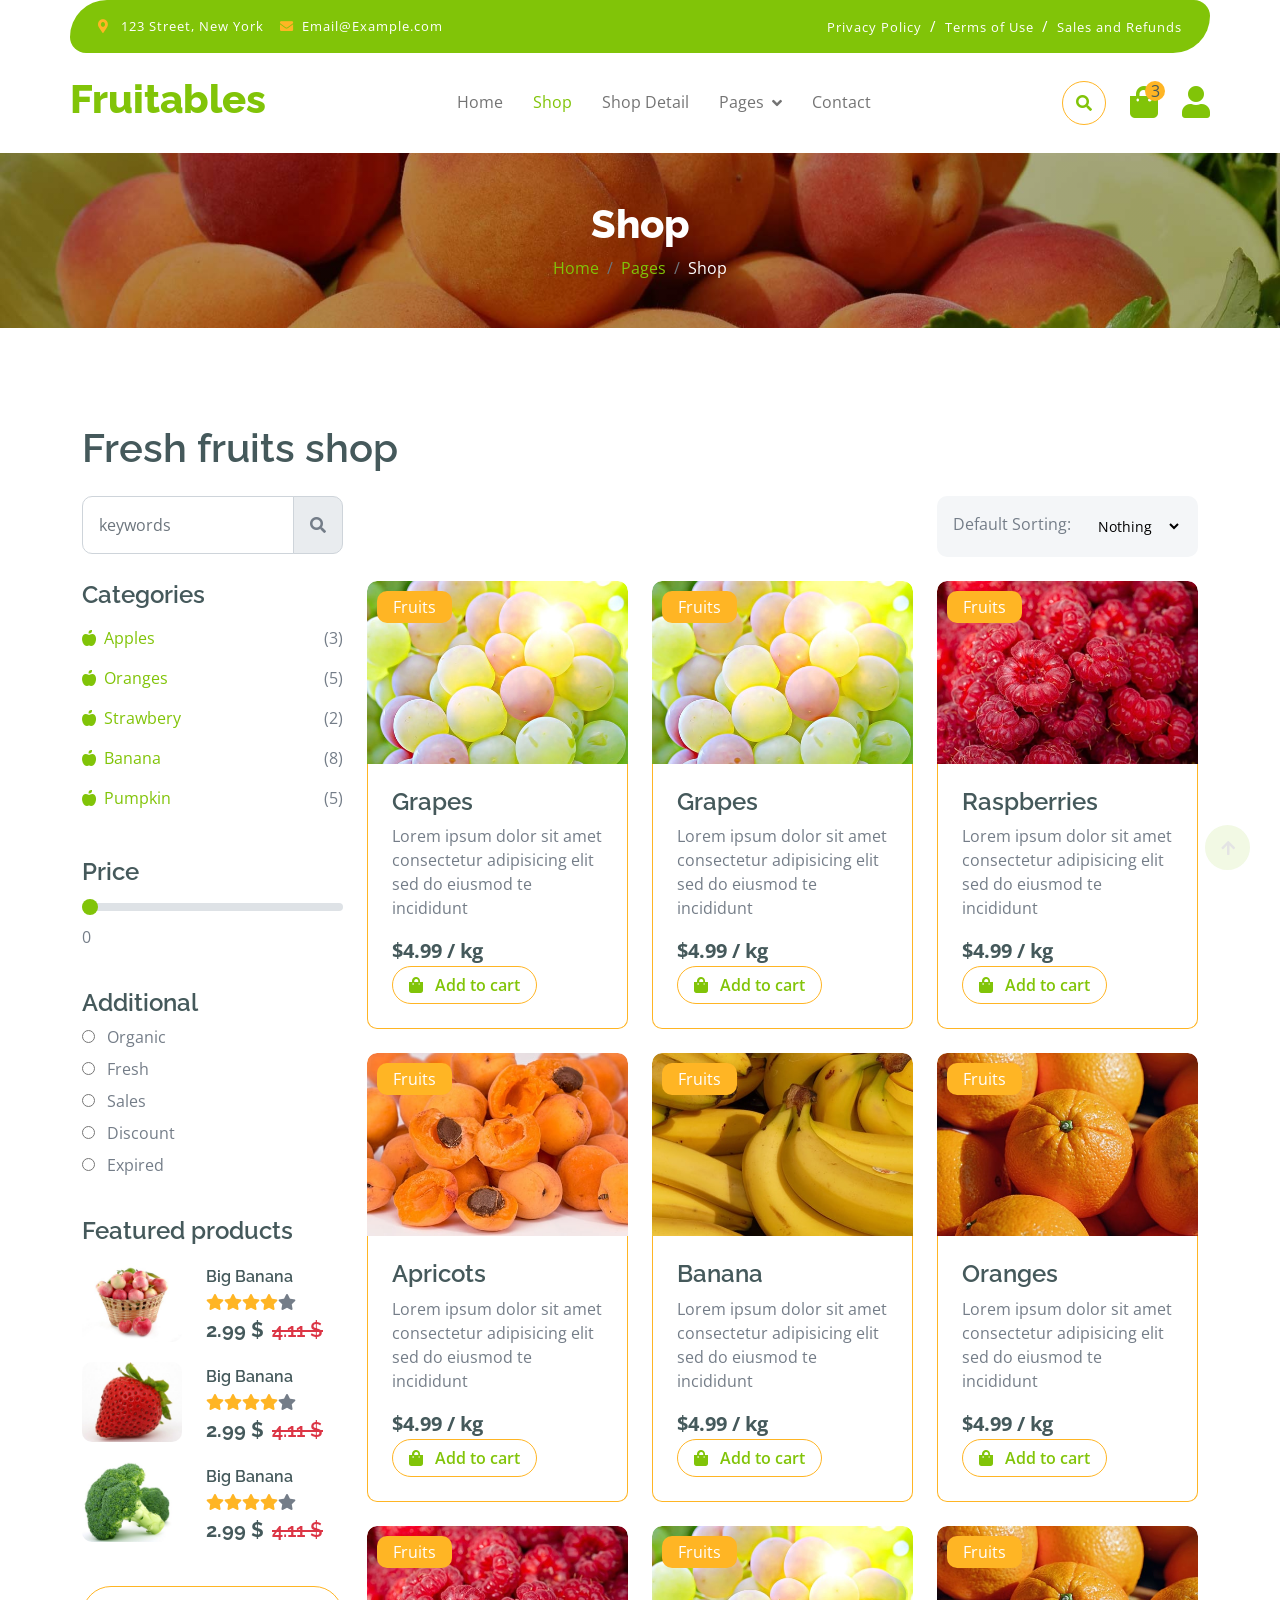
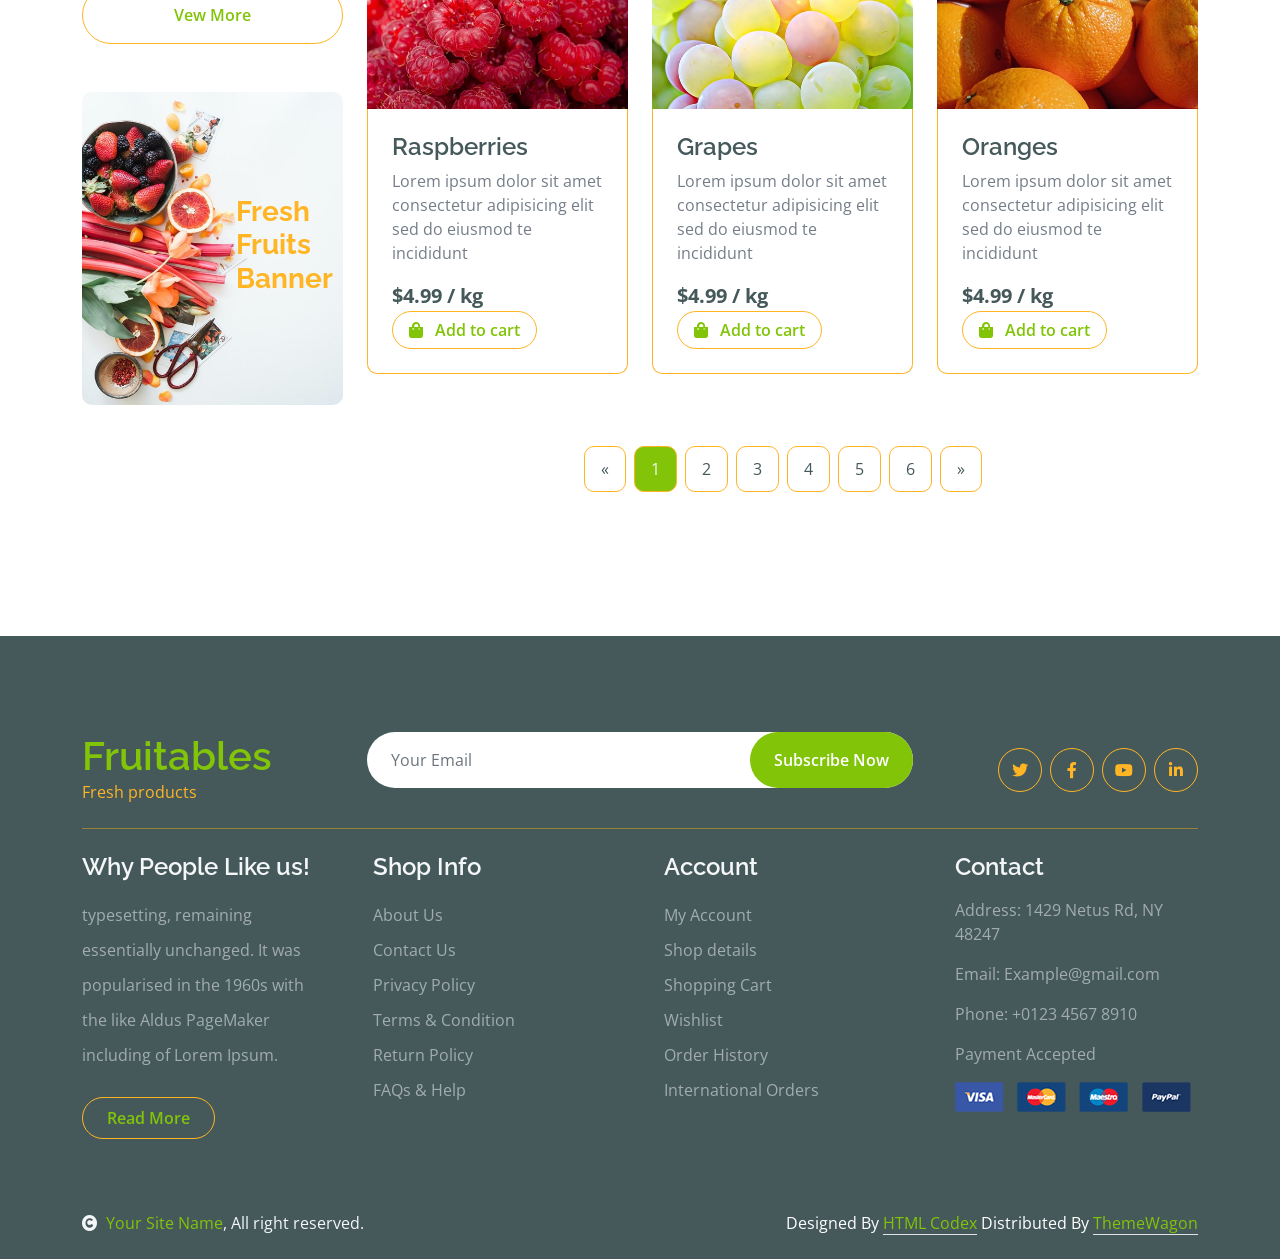
<file: Download_FE_Code/04-client-template-master/shop.html>
<!DOCTYPE html>
<html lang="en">

    <head>
        <meta charset="utf-8">
        <title>Fruitables - Vegetable Website Template</title>
        <meta content="width=device-width, initial-scale=1.0" name="viewport">
        <meta content="" name="keywords">
        <meta content="" name="description">

        <!-- Google Web Fonts -->
        <link rel="preconnect" href="https://fonts.googleapis.com">
        <link rel="preconnect" href="https://fonts.gstatic.com" crossorigin>
        <link href="https://fonts.googleapis.com/css2?family=Open+Sans:wght@400;600&family=Raleway:wght@600;800&display=swap" rel="stylesheet"> 

        <!-- Icon Font Stylesheet -->
        <link rel="stylesheet" href="https://use.fontawesome.com/releases/v5.15.4/css/all.css"/>
        <link href="https://cdn.jsdelivr.net/npm/bootstrap-icons@1.4.1/font/bootstrap-icons.css" rel="stylesheet">

        <!-- Libraries Stylesheet -->
        <link href="lib/lightbox/css/lightbox.min.css" rel="stylesheet">
        <link href="lib/owlcarousel/assets/owl.carousel.min.css" rel="stylesheet">


        <!-- Customized Bootstrap Stylesheet -->
        <link href="css/bootstrap.min.css" rel="stylesheet">

        <!-- Template Stylesheet -->
        <link href="css/style.css" rel="stylesheet">
    </head>

    <body>

        <!-- Spinner Start -->
        <div id="spinner" class="show w-100 vh-100 bg-white position-fixed translate-middle top-50 start-50  d-flex align-items-center justify-content-center">
            <div class="spinner-grow text-primary" role="status"></div>
        </div>
        <!-- Spinner End -->


        <!-- Navbar start -->
        <div class="container-fluid fixed-top">
            <div class="container topbar bg-primary d-none d-lg-block">
                <div class="d-flex justify-content-between">
                    <div class="top-info ps-2">
                        <small class="me-3"><i class="fas fa-map-marker-alt me-2 text-secondary"></i> <a href="#" class="text-white">123 Street, New York</a></small>
                        <small class="me-3"><i class="fas fa-envelope me-2 text-secondary"></i><a href="#" class="text-white">Email@Example.com</a></small>
                    </div>
                    <div class="top-link pe-2">
                        <a href="#" class="text-white"><small class="text-white mx-2">Privacy Policy</small>/</a>
                        <a href="#" class="text-white"><small class="text-white mx-2">Terms of Use</small>/</a>
                        <a href="#" class="text-white"><small class="text-white ms-2">Sales and Refunds</small></a>
                    </div>
                </div>
            </div>
            <div class="container px-0">
                <nav class="navbar navbar-light bg-white navbar-expand-xl">
                    <a href="index.html" class="navbar-brand"><h1 class="text-primary display-6">Fruitables</h1></a>
                    <button class="navbar-toggler py-2 px-3" type="button" data-bs-toggle="collapse" data-bs-target="#navbarCollapse">
                        <span class="fa fa-bars text-primary"></span>
                    </button>
                    <div class="collapse navbar-collapse bg-white" id="navbarCollapse">
                        <div class="navbar-nav mx-auto">
                            <a href="index.html" class="nav-item nav-link">Home</a>
                            <a href="shop.html" class="nav-item nav-link active">Shop</a>
                            <a href="shop-detail.html" class="nav-item nav-link">Shop Detail</a>
                            <div class="nav-item dropdown">
                                <a href="#" class="nav-link dropdown-toggle" data-bs-toggle="dropdown">Pages</a>
                                <div class="dropdown-menu m-0 bg-secondary rounded-0">
                                    <a href="cart.html" class="dropdown-item">Cart</a>
                                    <a href="chackout.html" class="dropdown-item">Chackout</a>
                                    <a href="testimonial.html" class="dropdown-item">Testimonial</a>
                                    <a href="404.html" class="dropdown-item">404 Page</a>
                                </div>
                            </div>
                            <a href="contact.html" class="nav-item nav-link">Contact</a>
                        </div>
                        <div class="d-flex m-3 me-0">
                            <button class="btn-search btn border border-secondary btn-md-square rounded-circle bg-white me-4" data-bs-toggle="modal" data-bs-target="#searchModal"><i class="fas fa-search text-primary"></i></button>
                            <a href="#" class="position-relative me-4 my-auto">
                                <i class="fa fa-shopping-bag fa-2x"></i>
                                <span class="position-absolute bg-secondary rounded-circle d-flex align-items-center justify-content-center text-dark px-1" style="top: -5px; left: 15px; height: 20px; min-width: 20px;">3</span>
                            </a>
                            <a href="#" class="my-auto">
                                <i class="fas fa-user fa-2x"></i>
                            </a>
                        </div>
                    </div>
                </nav>
            </div>
        </div>
        <!-- Navbar End -->


        <!-- Modal Search Start -->
        <div class="modal fade" id="searchModal" tabindex="-1" aria-labelledby="exampleModalLabel" aria-hidden="true">
            <div class="modal-dialog modal-fullscreen">
                <div class="modal-content rounded-0">
                    <div class="modal-header">
                        <h5 class="modal-title" id="exampleModalLabel">Search by keyword</h5>
                        <button type="button" class="btn-close" data-bs-dismiss="modal" aria-label="Close"></button>
                    </div>
                    <div class="modal-body d-flex align-items-center">
                        <div class="input-group w-75 mx-auto d-flex">
                            <input type="search" class="form-control p-3" placeholder="keywords" aria-describedby="search-icon-1">
                            <span id="search-icon-1" class="input-group-text p-3"><i class="fa fa-search"></i></span>
                        </div>
                    </div>
                </div>
            </div>
        </div>
        <!-- Modal Search End -->


        <!-- Single Page Header start -->
        <div class="container-fluid page-header py-5">
            <h1 class="text-center text-white display-6">Shop</h1>
            <ol class="breadcrumb justify-content-center mb-0">
                <li class="breadcrumb-item"><a href="#">Home</a></li>
                <li class="breadcrumb-item"><a href="#">Pages</a></li>
                <li class="breadcrumb-item active text-white">Shop</li>
            </ol>
        </div>
        <!-- Single Page Header End -->


        <!-- Fruits Shop Start-->
        <div class="container-fluid fruite py-5">
            <div class="container py-5">
                <h1 class="mb-4">Fresh fruits shop</h1>
                <div class="row g-4">
                    <div class="col-lg-12">
                        <div class="row g-4">
                            <div class="col-xl-3">
                                <div class="input-group w-100 mx-auto d-flex">
                                    <input type="search" class="form-control p-3" placeholder="keywords" aria-describedby="search-icon-1">
                                    <span id="search-icon-1" class="input-group-text p-3"><i class="fa fa-search"></i></span>
                                </div>
                            </div>
                            <div class="col-6"></div>
                            <div class="col-xl-3">
                                <div class="bg-light ps-3 py-3 rounded d-flex justify-content-between mb-4">
                                    <label for="fruits">Default Sorting:</label>
                                    <select id="fruits" name="fruitlist" class="border-0 form-select-sm bg-light me-3" form="fruitform">
                                        <option value="volvo">Nothing</option>
                                        <option value="saab">Popularity</option>
                                        <option value="opel">Organic</option>
                                        <option value="audi">Fantastic</option>
                                    </select>
                                </div>
                            </div>
                        </div>
                        <div class="row g-4">
                            <div class="col-lg-3">
                                <div class="row g-4">
                                    <div class="col-lg-12">
                                        <div class="mb-3">
                                            <h4>Categories</h4>
                                            <ul class="list-unstyled fruite-categorie">
                                                <li>
                                                    <div class="d-flex justify-content-between fruite-name">
                                                        <a href="#"><i class="fas fa-apple-alt me-2"></i>Apples</a>
                                                        <span>(3)</span>
                                                    </div>
                                                </li>
                                                <li>
                                                    <div class="d-flex justify-content-between fruite-name">
                                                        <a href="#"><i class="fas fa-apple-alt me-2"></i>Oranges</a>
                                                        <span>(5)</span>
                                                    </div>
                                                </li>
                                                <li>
                                                    <div class="d-flex justify-content-between fruite-name">
                                                        <a href="#"><i class="fas fa-apple-alt me-2"></i>Strawbery</a>
                                                        <span>(2)</span>
                                                    </div>
                                                </li>
                                                <li>
                                                    <div class="d-flex justify-content-between fruite-name">
                                                        <a href="#"><i class="fas fa-apple-alt me-2"></i>Banana</a>
                                                        <span>(8)</span>
                                                    </div>
                                                </li>
                                                <li>
                                                    <div class="d-flex justify-content-between fruite-name">
                                                        <a href="#"><i class="fas fa-apple-alt me-2"></i>Pumpkin</a>
                                                        <span>(5)</span>
                                                    </div>
                                                </li>
                                            </ul>
                                        </div>
                                    </div>
                                    <div class="col-lg-12">
                                        <div class="mb-3">
                                            <h4 class="mb-2">Price</h4>
                                            <input type="range" class="form-range w-100" id="rangeInput" name="rangeInput" min="0" max="500" value="0" oninput="amount.value=rangeInput.value">
                                            <output id="amount" name="amount" min-velue="0" max-value="500" for="rangeInput">0</output>
                                        </div>
                                    </div>
                                    <div class="col-lg-12">
                                        <div class="mb-3">
                                            <h4>Additional</h4>
                                            <div class="mb-2">
                                                <input type="radio" class="me-2" id="Categories-1" name="Categories-1" value="Beverages">
                                                <label for="Categories-1"> Organic</label>
                                            </div>
                                            <div class="mb-2">
                                                <input type="radio" class="me-2" id="Categories-2" name="Categories-1" value="Beverages">
                                                <label for="Categories-2"> Fresh</label>
                                            </div>
                                            <div class="mb-2">
                                                <input type="radio" class="me-2" id="Categories-3" name="Categories-1" value="Beverages">
                                                <label for="Categories-3"> Sales</label>
                                            </div>
                                            <div class="mb-2">
                                                <input type="radio" class="me-2" id="Categories-4" name="Categories-1" value="Beverages">
                                                <label for="Categories-4"> Discount</label>
                                            </div>
                                            <div class="mb-2">
                                                <input type="radio" class="me-2" id="Categories-5" name="Categories-1" value="Beverages">
                                                <label for="Categories-5"> Expired</label>
                                            </div>
                                        </div>
                                    </div>
                                    <div class="col-lg-12">
                                        <h4 class="mb-3">Featured products</h4>
                                        <div class="d-flex align-items-center justify-content-start">
                                            <div class="rounded me-4" style="width: 100px; height: 100px;">
                                                <img src="img/featur-1.jpg" class="img-fluid rounded" alt="">
                                            </div>
                                            <div>
                                                <h6 class="mb-2">Big Banana</h6>
                                                <div class="d-flex mb-2">
                                                    <i class="fa fa-star text-secondary"></i>
                                                    <i class="fa fa-star text-secondary"></i>
                                                    <i class="fa fa-star text-secondary"></i>
                                                    <i class="fa fa-star text-secondary"></i>
                                                    <i class="fa fa-star"></i>
                                                </div>
                                                <div class="d-flex mb-2">
                                                    <h5 class="fw-bold me-2">2.99 $</h5>
                                                    <h5 class="text-danger text-decoration-line-through">4.11 $</h5>
                                                </div>
                                            </div>
                                        </div>
                                        <div class="d-flex align-items-center justify-content-start">
                                            <div class="rounded me-4" style="width: 100px; height: 100px;">
                                                <img src="img/featur-2.jpg" class="img-fluid rounded" alt="">
                                            </div>
                                            <div>
                                                <h6 class="mb-2">Big Banana</h6>
                                                <div class="d-flex mb-2">
                                                    <i class="fa fa-star text-secondary"></i>
                                                    <i class="fa fa-star text-secondary"></i>
                                                    <i class="fa fa-star text-secondary"></i>
                                                    <i class="fa fa-star text-secondary"></i>
                                                    <i class="fa fa-star"></i>
                                                </div>
                                                <div class="d-flex mb-2">
                                                    <h5 class="fw-bold me-2">2.99 $</h5>
                                                    <h5 class="text-danger text-decoration-line-through">4.11 $</h5>
                                                </div>
                                            </div>
                                        </div>
                                        <div class="d-flex align-items-center justify-content-start">
                                            <div class="rounded me-4" style="width: 100px; height: 100px;">
                                                <img src="img/featur-3.jpg" class="img-fluid rounded" alt="">
                                            </div>
                                            <div>
                                                <h6 class="mb-2">Big Banana</h6>
                                                <div class="d-flex mb-2">
                                                    <i class="fa fa-star text-secondary"></i>
                                                    <i class="fa fa-star text-secondary"></i>
                                                    <i class="fa fa-star text-secondary"></i>
                                                    <i class="fa fa-star text-secondary"></i>
                                                    <i class="fa fa-star"></i>
                                                </div>
                                                <div class="d-flex mb-2">
                                                    <h5 class="fw-bold me-2">2.99 $</h5>
                                                    <h5 class="text-danger text-decoration-line-through">4.11 $</h5>
                                                </div>
                                            </div>
                                        </div>
                                        <div class="d-flex justify-content-center my-4">
                                            <a href="#" class="btn border border-secondary px-4 py-3 rounded-pill text-primary w-100">Vew More</a>
                                        </div>
                                    </div>
                                    <div class="col-lg-12">
                                        <div class="position-relative">
                                            <img src="img/banner-fruits.jpg" class="img-fluid w-100 rounded" alt="">
                                            <div class="position-absolute" style="top: 50%; right: 10px; transform: translateY(-50%);">
                                                <h3 class="text-secondary fw-bold">Fresh <br> Fruits <br> Banner</h3>
                                            </div>
                                        </div>
                                    </div>
                                </div>
                            </div>
                            <div class="col-lg-9">
                                <div class="row g-4 justify-content-center">
                                    <div class="col-md-6 col-lg-6 col-xl-4">
                                        <div class="rounded position-relative fruite-item">
                                            <div class="fruite-img">
                                                <img src="img/fruite-item-5.jpg" class="img-fluid w-100 rounded-top" alt="">
                                            </div>
                                            <div class="text-white bg-secondary px-3 py-1 rounded position-absolute" style="top: 10px; left: 10px;">Fruits</div>
                                            <div class="p-4 border border-secondary border-top-0 rounded-bottom">
                                                <h4>Grapes</h4>
                                                <p>Lorem ipsum dolor sit amet consectetur adipisicing elit sed do eiusmod te incididunt</p>
                                                <div class="d-flex justify-content-between flex-lg-wrap">
                                                    <p class="text-dark fs-5 fw-bold mb-0">$4.99 / kg</p>
                                                    <a href="#" class="btn border border-secondary rounded-pill px-3 text-primary"><i class="fa fa-shopping-bag me-2 text-primary"></i> Add to cart</a>
                                                </div>
                                            </div>
                                        </div>
                                    </div>
                                    <div class="col-md-6 col-lg-6 col-xl-4">
                                        <div class="rounded position-relative fruite-item">
                                            <div class="fruite-img">
                                                <img src="img/fruite-item-5.jpg" class="img-fluid w-100 rounded-top" alt="">
                                            </div>
                                            <div class="text-white bg-secondary px-3 py-1 rounded position-absolute" style="top: 10px; left: 10px;">Fruits</div>
                                            <div class="p-4 border border-secondary border-top-0 rounded-bottom">
                                                <h4>Grapes</h4>
                                                <p>Lorem ipsum dolor sit amet consectetur adipisicing elit sed do eiusmod te incididunt</p>
                                                <div class="d-flex justify-content-between flex-lg-wrap">
                                                    <p class="text-dark fs-5 fw-bold mb-0">$4.99 / kg</p>
                                                    <a href="#" class="btn border border-secondary rounded-pill px-3 text-primary"><i class="fa fa-shopping-bag me-2 text-primary"></i> Add to cart</a>
                                                </div>
                                            </div>
                                        </div>
                                    </div>
                                    <div class="col-md-6 col-lg-6 col-xl-4">
                                        <div class="rounded position-relative fruite-item">
                                            <div class="fruite-img">
                                                <img src="img/fruite-item-2.jpg" class="img-fluid w-100 rounded-top" alt="">
                                            </div>
                                            <div class="text-white bg-secondary px-3 py-1 rounded position-absolute" style="top: 10px; left: 10px;">Fruits</div>
                                            <div class="p-4 border border-secondary border-top-0 rounded-bottom">
                                                <h4>Raspberries</h4>
                                                <p>Lorem ipsum dolor sit amet consectetur adipisicing elit sed do eiusmod te incididunt</p>
                                                <div class="d-flex justify-content-between flex-lg-wrap">
                                                    <p class="text-dark fs-5 fw-bold mb-0">$4.99 / kg</p>
                                                    <a href="#" class="btn border border-secondary rounded-pill px-3 text-primary"><i class="fa fa-shopping-bag me-2 text-primary"></i> Add to cart</a>
                                                </div>
                                            </div>
                                        </div>
                                    </div>
                                    <div class="col-md-6 col-lg-6 col-xl-4">
                                        <div class="rounded position-relative fruite-item">
                                            <div class="fruite-img">
                                                <img src="img/fruite-item-4.jpg" class="img-fluid w-100 rounded-top" alt="">
                                            </div>
                                            <div class="text-white bg-secondary px-3 py-1 rounded position-absolute" style="top: 10px; left: 10px;">Fruits</div>
                                            <div class="p-4 border border-secondary border-top-0 rounded-bottom">
                                                <h4>Apricots</h4>
                                                <p>Lorem ipsum dolor sit amet consectetur adipisicing elit sed do eiusmod te incididunt</p>
                                                <div class="d-flex justify-content-between flex-lg-wrap">
                                                    <p class="text-dark fs-5 fw-bold mb-0">$4.99 / kg</p>
                                                    <a href="#" class="btn border border-secondary rounded-pill px-3 text-primary"><i class="fa fa-shopping-bag me-2 text-primary"></i> Add to cart</a>
                                                </div>
                                            </div>
                                        </div>
                                    </div>
                                    <div class="col-md-6 col-lg-6 col-xl-4">
                                        <div class="rounded position-relative fruite-item">
                                            <div class="fruite-img">
                                                <img src="img/fruite-item-3.jpg" class="img-fluid w-100 rounded-top" alt="">
                                            </div>
                                            <div class="text-white bg-secondary px-3 py-1 rounded position-absolute" style="top: 10px; left: 10px;">Fruits</div>
                                            <div class="p-4 border border-secondary border-top-0 rounded-bottom">
                                                <h4>Banana</h4>
                                                <p>Lorem ipsum dolor sit amet consectetur adipisicing elit sed do eiusmod te incididunt</p>
                                                <div class="d-flex justify-content-between flex-lg-wrap">
                                                    <p class="text-dark fs-5 fw-bold mb-0">$4.99 / kg</p>
                                                    <a href="#" class="btn border border-secondary rounded-pill px-3 text-primary"><i class="fa fa-shopping-bag me-2 text-primary"></i> Add to cart</a>
                                                </div>
                                            </div>
                                        </div>
                                    </div>
                                    <div class="col-md-6 col-lg-6 col-xl-4">
                                        <div class="rounded position-relative fruite-item">
                                            <div class="fruite-img">
                                                <img src="img/fruite-item-1.jpg" class="img-fluid w-100 rounded-top" alt="">
                                            </div>
                                            <div class="text-white bg-secondary px-3 py-1 rounded position-absolute" style="top: 10px; left: 10px;">Fruits</div>
                                            <div class="p-4 border border-secondary border-top-0 rounded-bottom">
                                                <h4>Oranges</h4>
                                                <p>Lorem ipsum dolor sit amet consectetur adipisicing elit sed do eiusmod te incididunt</p>
                                                <div class="d-flex justify-content-between flex-lg-wrap">
                                                    <p class="text-dark fs-5 fw-bold mb-0">$4.99 / kg</p>
                                                    <a href="#" class="btn border border-secondary rounded-pill px-3 text-primary"><i class="fa fa-shopping-bag me-2 text-primary"></i> Add to cart</a>
                                                </div>
                                            </div>
                                        </div>
                                    </div>
                                    <div class="col-md-6 col-lg-6 col-xl-4">
                                        <div class="rounded position-relative fruite-item">
                                            <div class="fruite-img">
                                                <img src="img/fruite-item-2.jpg" class="img-fluid w-100 rounded-top" alt="">
                                            </div>
                                            <div class="text-white bg-secondary px-3 py-1 rounded position-absolute" style="top: 10px; left: 10px;">Fruits</div>
                                            <div class="p-4 border border-secondary border-top-0 rounded-bottom">
                                                <h4>Raspberries</h4>
                                                <p>Lorem ipsum dolor sit amet consectetur adipisicing elit sed do eiusmod te incididunt</p>
                                                <div class="d-flex justify-content-between flex-lg-wrap">
                                                    <p class="text-dark fs-5 fw-bold mb-0">$4.99 / kg</p>
                                                    <a href="#" class="btn border border-secondary rounded-pill px-3 text-primary"><i class="fa fa-shopping-bag me-2 text-primary"></i> Add to cart</a>
                                                </div>
                                            </div>
                                        </div>
                                    </div>
                                    <div class="col-md-6 col-lg-6 col-xl-4">
                                        <div class="rounded position-relative fruite-item">
                                            <div class="fruite-img">
                                                <img src="img/fruite-item-5.jpg" class="img-fluid w-100 rounded-top" alt="">
                                            </div>
                                            <div class="text-white bg-secondary px-3 py-1 rounded position-absolute" style="top: 10px; left: 10px;">Fruits</div>
                                            <div class="p-4 border border-secondary border-top-0 rounded-bottom">
                                                <h4>Grapes</h4>
                                                <p>Lorem ipsum dolor sit amet consectetur adipisicing elit sed do eiusmod te incididunt</p>
                                                <div class="d-flex justify-content-between flex-lg-wrap">
                                                    <p class="text-dark fs-5 fw-bold mb-0">$4.99 / kg</p>
                                                    <a href="#" class="btn border border-secondary rounded-pill px-3 text-primary"><i class="fa fa-shopping-bag me-2 text-primary"></i> Add to cart</a>
                                                </div>
                                            </div>
                                        </div>
                                    </div>
                                    <div class="col-md-6 col-lg-6 col-xl-4">
                                        <div class="rounded position-relative fruite-item">
                                            <div class="fruite-img">
                                                <img src="img/fruite-item-1.jpg" class="img-fluid w-100 rounded-top" alt="">
                                            </div>
                                            <div class="text-white bg-secondary px-3 py-1 rounded position-absolute" style="top: 10px; left: 10px;">Fruits</div>
                                            <div class="p-4 border border-secondary border-top-0 rounded-bottom">
                                                <h4>Oranges</h4>
                                                <p>Lorem ipsum dolor sit amet consectetur adipisicing elit sed do eiusmod te incididunt</p>
                                                <div class="d-flex justify-content-between flex-lg-wrap">
                                                    <p class="text-dark fs-5 fw-bold mb-0">$4.99 / kg</p>
                                                    <a href="#" class="btn border border-secondary rounded-pill px-3 text-primary"><i class="fa fa-shopping-bag me-2 text-primary"></i> Add to cart</a>
                                                </div>
                                            </div>
                                        </div>
                                    </div>
                                    <div class="col-12">
                                        <div class="pagination d-flex justify-content-center mt-5">
                                            <a href="#" class="rounded">&laquo;</a>
                                            <a href="#" class="active rounded">1</a>
                                            <a href="#" class="rounded">2</a>
                                            <a href="#" class="rounded">3</a>
                                            <a href="#" class="rounded">4</a>
                                            <a href="#" class="rounded">5</a>
                                            <a href="#" class="rounded">6</a>
                                            <a href="#" class="rounded">&raquo;</a>
                                        </div>
                                    </div>
                                </div>
                            </div>
                        </div>
                    </div>
                </div>
            </div>
        </div>
        <!-- Fruits Shop End-->


        <!-- Footer Start -->
        <div class="container-fluid bg-dark text-white-50 footer pt-5 mt-5">
            <div class="container py-5">
                <div class="pb-4 mb-4" style="border-bottom: 1px solid rgba(226, 175, 24, 0.5) ;">
                    <div class="row g-4">
                        <div class="col-lg-3">
                            <a href="#">
                                <h1 class="text-primary mb-0">Fruitables</h1>
                                <p class="text-secondary mb-0">Fresh products</p>
                            </a>
                        </div>
                        <div class="col-lg-6">
                            <div class="position-relative mx-auto">
                                <input class="form-control border-0 w-100 py-3 px-4 rounded-pill" type="number" placeholder="Your Email">
                                <button type="submit" class="btn btn-primary border-0 border-secondary py-3 px-4 position-absolute rounded-pill text-white" style="top: 0; right: 0;">Subscribe Now</button>
                            </div>
                        </div>
                        <div class="col-lg-3">
                            <div class="d-flex justify-content-end pt-3">
                                <a class="btn  btn-outline-secondary me-2 btn-md-square rounded-circle" href=""><i class="fab fa-twitter"></i></a>
                                <a class="btn btn-outline-secondary me-2 btn-md-square rounded-circle" href=""><i class="fab fa-facebook-f"></i></a>
                                <a class="btn btn-outline-secondary me-2 btn-md-square rounded-circle" href=""><i class="fab fa-youtube"></i></a>
                                <a class="btn btn-outline-secondary btn-md-square rounded-circle" href=""><i class="fab fa-linkedin-in"></i></a>
                            </div>
                        </div>
                    </div>
                </div>
                <div class="row g-5">
                    <div class="col-lg-3 col-md-6">
                        <div class="footer-item">
                            <h4 class="text-light mb-3">Why People Like us!</h4>
                            <p class="mb-4">typesetting, remaining essentially unchanged. It was 
                                popularised in the 1960s with the like Aldus PageMaker including of Lorem Ipsum.</p>
                            <a href="" class="btn border-secondary py-2 px-4 rounded-pill text-primary">Read More</a>
                        </div>
                    </div>
                    <div class="col-lg-3 col-md-6">
                        <div class="d-flex flex-column text-start footer-item">
                            <h4 class="text-light mb-3">Shop Info</h4>
                            <a class="btn-link" href="">About Us</a>
                            <a class="btn-link" href="">Contact Us</a>
                            <a class="btn-link" href="">Privacy Policy</a>
                            <a class="btn-link" href="">Terms & Condition</a>
                            <a class="btn-link" href="">Return Policy</a>
                            <a class="btn-link" href="">FAQs & Help</a>
                        </div>
                    </div>
                    <div class="col-lg-3 col-md-6">
                        <div class="d-flex flex-column text-start footer-item">
                            <h4 class="text-light mb-3">Account</h4>
                            <a class="btn-link" href="">My Account</a>
                            <a class="btn-link" href="">Shop details</a>
                            <a class="btn-link" href="">Shopping Cart</a>
                            <a class="btn-link" href="">Wishlist</a>
                            <a class="btn-link" href="">Order History</a>
                            <a class="btn-link" href="">International Orders</a>
                        </div>
                    </div>
                    <div class="col-lg-3 col-md-6">
                        <div class="footer-item">
                            <h4 class="text-light mb-3">Contact</h4>
                            <p>Address: 1429 Netus Rd, NY 48247</p>
                            <p>Email: Example@gmail.com</p>
                            <p>Phone: +0123 4567 8910</p>
                            <p>Payment Accepted</p>
                            <img src="img/payment.png" class="img-fluid" alt="">
                        </div>
                    </div>
                </div>
            </div>
        </div>
        <!-- Footer End -->

        <!-- Copyright Start -->
        <div class="container-fluid copyright bg-dark py-4">
            <div class="container">
                <div class="row">
                    <div class="col-md-6 text-center text-md-start mb-3 mb-md-0">
                        <span class="text-light"><a href="#"><i class="fas fa-copyright text-light me-2"></i>Your Site Name</a>, All right reserved.</span>
                    </div>
                    <div class="col-md-6 my-auto text-center text-md-end text-white">
                        <!--/*** This template is free as long as you keep the below author’s credit link/attribution link/backlink. ***/-->
                        <!--/*** If you'd like to use the template without the below author’s credit link/attribution link/backlink, ***/-->
                        <!--/*** you can purchase the Credit Removal License from "https://htmlcodex.com/credit-removal". ***/-->
                        Designed By <a class="border-bottom" href="https://htmlcodex.com">HTML Codex</a> Distributed By <a class="border-bottom" href="https://themewagon.com">ThemeWagon</a>
                    </div>
                </div>
            </div>
        </div>
        <!-- Copyright End -->



        <!-- Back to Top -->
        <a href="#" class="btn btn-primary border-3 border-primary rounded-circle back-to-top"><i class="fa fa-arrow-up"></i></a>   

        
    <!-- JavaScript Libraries -->
    <script src="https://ajax.googleapis.com/ajax/libs/jquery/3.6.4/jquery.min.js"></script>
    <script src="https://cdn.jsdelivr.net/npm/bootstrap@5.0.0/dist/js/bootstrap.bundle.min.js"></script>
    <script src="lib/easing/easing.min.js"></script>
    <script src="lib/waypoints/waypoints.min.js"></script>
    <script src="lib/lightbox/js/lightbox.min.js"></script>
    <script src="lib/owlcarousel/owl.carousel.min.js"></script>

    <!-- Template Javascript -->
    <script src="js/main.js"></script>
    </body>

</html>
</file>
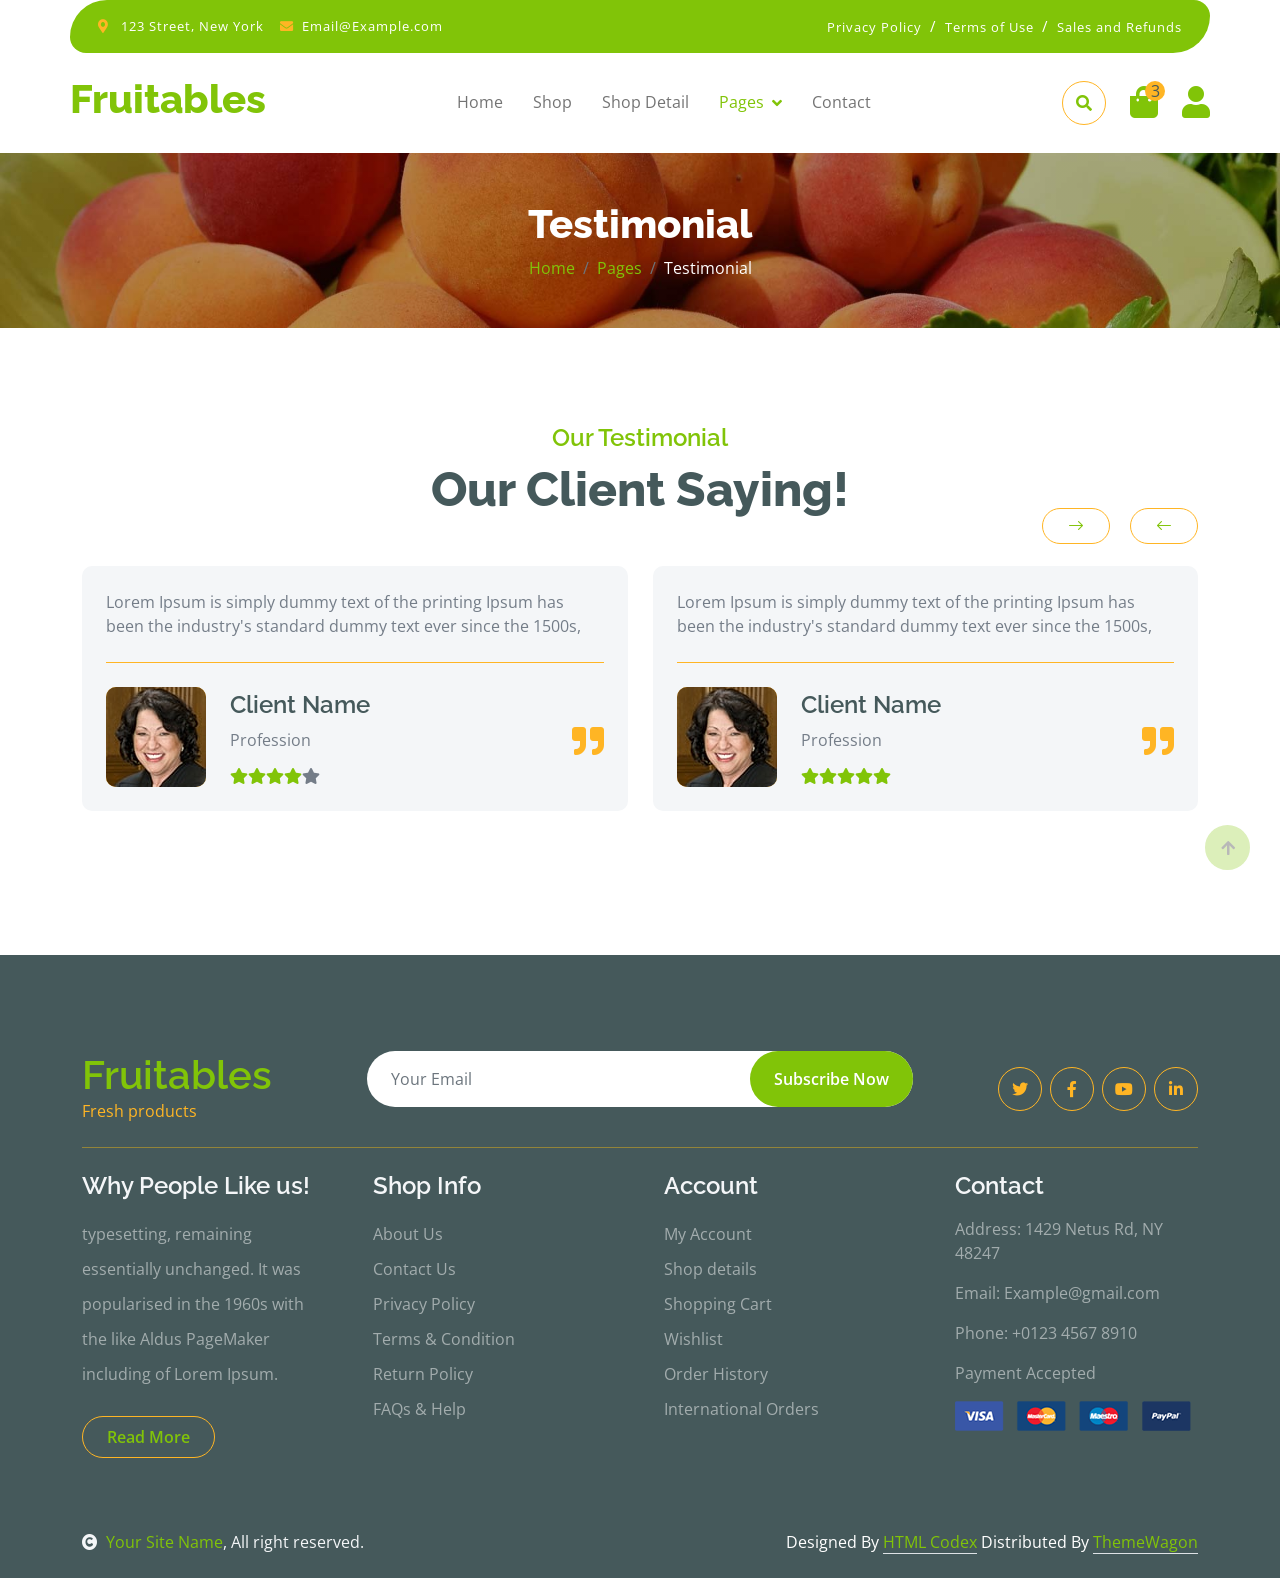
<file: Download_FE_Code/04-client-template-master/testimonial.html>
<!DOCTYPE html>
<html lang="en">

    <head>
        <meta charset="utf-8">
        <title>Fruitables - Vegetable Website Template</title>
        <meta content="width=device-width, initial-scale=1.0" name="viewport">
        <meta content="" name="keywords">
        <meta content="" name="description">

        <!-- Google Web Fonts -->
        <link rel="preconnect" href="https://fonts.googleapis.com">
        <link rel="preconnect" href="https://fonts.gstatic.com" crossorigin>
        <link href="https://fonts.googleapis.com/css2?family=Open+Sans:wght@400;600&family=Raleway:wght@600;800&display=swap" rel="stylesheet"> 

        <!-- Icon Font Stylesheet -->
        <link rel="stylesheet" href="https://use.fontawesome.com/releases/v5.15.4/css/all.css"/>
        <link href="https://cdn.jsdelivr.net/npm/bootstrap-icons@1.4.1/font/bootstrap-icons.css" rel="stylesheet">

        <!-- Libraries Stylesheet -->
        <link href="lib/lightbox/css/lightbox.min.css" rel="stylesheet">
        <link href="lib/owlcarousel/assets/owl.carousel.min.css" rel="stylesheet">


        <!-- Customized Bootstrap Stylesheet -->
        <link href="css/bootstrap.min.css" rel="stylesheet">

        <!-- Template Stylesheet -->
        <link href="css/style.css" rel="stylesheet">
    </head>

    <body>

        <!-- Spinner Start -->
        <div id="spinner" class="show w-100 vh-100 bg-white position-fixed translate-middle top-50 start-50  d-flex align-items-center justify-content-center">
            <div class="spinner-grow text-primary" role="status"></div>
        </div>
        <!-- Spinner End -->


        <!-- Navbar start -->
        <div class="container-fluid fixed-top">
            <div class="container topbar bg-primary d-none d-lg-block">
                <div class="d-flex justify-content-between">
                    <div class="top-info ps-2">
                        <small class="me-3"><i class="fas fa-map-marker-alt me-2 text-secondary"></i> <a href="#" class="text-white">123 Street, New York</a></small>
                        <small class="me-3"><i class="fas fa-envelope me-2 text-secondary"></i><a href="#" class="text-white">Email@Example.com</a></small>
                    </div>
                    <div class="top-link pe-2">
                        <a href="#" class="text-white"><small class="text-white mx-2">Privacy Policy</small>/</a>
                        <a href="#" class="text-white"><small class="text-white mx-2">Terms of Use</small>/</a>
                        <a href="#" class="text-white"><small class="text-white ms-2">Sales and Refunds</small></a>
                    </div>
                </div>
            </div>
            <div class="container px-0">
                <nav class="navbar navbar-light bg-white navbar-expand-xl">
                    <a href="index.html" class="navbar-brand"><h1 class="text-primary display-6">Fruitables</h1></a>
                    <button class="navbar-toggler py-2 px-3" type="button" data-bs-toggle="collapse" data-bs-target="#navbarCollapse">
                        <span class="fa fa-bars text-primary"></span>
                    </button>
                    <div class="collapse navbar-collapse bg-white" id="navbarCollapse">
                        <div class="navbar-nav mx-auto">
                            <a href="index.html" class="nav-item nav-link">Home</a>
                            <a href="shop.html" class="nav-item nav-link">Shop</a>
                            <a href="shop-detail.html" class="nav-item nav-link">Shop Detail</a>
                            <div class="nav-item dropdown">
                                <a href="#" class="nav-link dropdown-toggle active" data-bs-toggle="dropdown">Pages</a>
                                <div class="dropdown-menu m-0 bg-secondary rounded-0">
                                    <a href="cart.html" class="dropdown-item">Cart</a>
                                    <a href="chackout.html" class="dropdown-item">Chackout</a>
                                    <a href="testimonial.html" class="dropdown-item active">Testimonial</a>
                                    <a href="404.html" class="dropdown-item">404 Page</a>
                                </div>
                            </div>
                            <a href="contact.html" class="nav-item nav-link">Contact</a>
                        </div>
                        <div class="d-flex m-3 me-0">
                            <button class="btn-search btn border border-secondary btn-md-square rounded-circle bg-white me-4" data-bs-toggle="modal" data-bs-target="#searchModal"><i class="fas fa-search text-primary"></i></button>
                            <a href="#" class="position-relative me-4 my-auto">
                                <i class="fa fa-shopping-bag fa-2x"></i>
                                <span class="position-absolute bg-secondary rounded-circle d-flex align-items-center justify-content-center text-dark px-1" style="top: -5px; left: 15px; height: 20px; min-width: 20px;">3</span>
                            </a>
                            <a href="#" class="my-auto">
                                <i class="fas fa-user fa-2x"></i>
                            </a>
                        </div>
                    </div>
                </nav>
            </div>
        </div>
        <!-- Navbar End -->


        <!-- Modal Search Start -->
        <div class="modal fade" id="searchModal" tabindex="-1" aria-labelledby="exampleModalLabel" aria-hidden="true">
            <div class="modal-dialog modal-fullscreen">
                <div class="modal-content rounded-0">
                    <div class="modal-header">
                        <h5 class="modal-title" id="exampleModalLabel">Search by keyword</h5>
                        <button type="button" class="btn-close" data-bs-dismiss="modal" aria-label="Close"></button>
                    </div>
                    <div class="modal-body d-flex align-items-center">
                        <div class="input-group w-75 mx-auto d-flex">
                            <input type="search" class="form-control p-3" placeholder="keywords" aria-describedby="search-icon-1">
                            <span id="search-icon-1" class="input-group-text p-3"><i class="fa fa-search"></i></span>
                        </div>
                    </div>
                </div>
            </div>
        </div>
        <!-- Modal Search End -->


        <!-- Single Page Header start -->
        <div class="container-fluid page-header py-5">
            <h1 class="text-center text-white display-6">Testimonial</h1>
            <ol class="breadcrumb justify-content-center mb-0">
                <li class="breadcrumb-item"><a href="#">Home</a></li>
                <li class="breadcrumb-item"><a href="#">Pages</a></li>
                <li class="breadcrumb-item active text-white">Testimonial</li>
            </ol>
        </div>
        <!-- Single Page Header End -->


        <!-- Tastimonial Start -->
        <div class="container-fluid testimonial py-5">
            <div class="container py-5">
                <div class="testimonial-header text-center">
                    <h4 class="text-primary">Our Testimonial</h4>
                    <h1 class="display-5 mb-5 text-dark">Our Client Saying!</h1>
                </div>
                <div class="owl-carousel testimonial-carousel">
                    <div class="testimonial-item img-border-radius bg-light rounded p-4">
                        <div class="position-relative">
                            <i class="fa fa-quote-right fa-2x text-secondary position-absolute" style="bottom: 30px; right: 0;"></i>
                            <div class="mb-4 pb-4 border-bottom border-secondary">
                                <p class="mb-0">Lorem Ipsum is simply dummy text of the printing Ipsum has been the industry's standard dummy text ever since the 1500s,
                                </p>
                            </div>
                            <div class="d-flex align-items-center flex-nowrap">
                                <div class="bg-secondary rounded">
                                    <img src="img/testimonial-1.jpg" class="img-fluid rounded" style="width: 100px; height: 100px;" alt="">
                                </div>
                                <div class="ms-4 d-block">
                                    <h4 class="text-dark">Client Name</h4>
                                    <p class="m-0 pb-3">Profession</p>
                                    <div class="d-flex pe-5">
                                        <i class="fas fa-star text-primary"></i>
                                        <i class="fas fa-star text-primary"></i>
                                        <i class="fas fa-star text-primary"></i>
                                        <i class="fas fa-star text-primary"></i>
                                        <i class="fas fa-star"></i>
                                    </div>
                                </div>
                            </div>
                        </div>
                    </div>
                    <div class="testimonial-item img-border-radius bg-light rounded p-4">
                        <div class="position-relative">
                            <i class="fa fa-quote-right fa-2x text-secondary position-absolute" style="bottom: 30px; right: 0;"></i>
                            <div class="mb-4 pb-4 border-bottom border-secondary">
                                <p class="mb-0">Lorem Ipsum is simply dummy text of the printing Ipsum has been the industry's standard dummy text ever since the 1500s,
                                </p>
                            </div>
                            <div class="d-flex align-items-center flex-nowrap">
                                <div class="bg-secondary rounded">
                                    <img src="img/testimonial-1.jpg" class="img-fluid rounded" style="width: 100px; height: 100px;" alt="">
                                </div>
                                <div class="ms-4 d-block">
                                    <h4 class="text-dark">Client Name</h4>
                                    <p class="m-0 pb-3">Profession</p>
                                    <div class="d-flex pe-5">
                                        <i class="fas fa-star text-primary"></i>
                                        <i class="fas fa-star text-primary"></i>
                                        <i class="fas fa-star text-primary"></i>
                                        <i class="fas fa-star text-primary"></i>
                                        <i class="fas fa-star text-primary"></i>
                                    </div>
                                </div>
                            </div>
                        </div>
                    </div>
                    <div class="testimonial-item img-border-radius bg-light rounded p-4">
                        <div class="position-relative">
                            <i class="fa fa-quote-right fa-2x text-secondary position-absolute" style="bottom: 30px; right: 0;"></i>
                            <div class="mb-4 pb-4 border-bottom border-secondary">
                                <p class="mb-0">Lorem Ipsum is simply dummy text of the printing Ipsum has been the industry's standard dummy text ever since the 1500s,
                                </p>
                            </div>
                            <div class="d-flex align-items-center flex-nowrap">
                                <div class="bg-secondary rounded">
                                    <img src="img/testimonial-1.jpg" class="img-fluid rounded" style="width: 100px; height: 100px;" alt="">
                                </div>
                                <div class="ms-4 d-block">
                                    <h4 class="text-dark">Client Name</h4>
                                    <p class="m-0 pb-3">Profession</p>
                                    <div class="d-flex pe-5">
                                        <i class="fas fa-star text-primary"></i>
                                        <i class="fas fa-star text-primary"></i>
                                        <i class="fas fa-star text-primary"></i>
                                        <i class="fas fa-star text-primary"></i>
                                        <i class="fas fa-star text-primary"></i>
                                    </div>
                                </div>
                            </div>
                        </div>
                    </div>
                </div>
            </div>
        </div>
        <!-- Tastimonial End -->


        <!-- Footer Start -->
        <div class="container-fluid bg-dark text-white-50 footer pt-5 mt-5">
            <div class="container py-5">
                <div class="pb-4 mb-4" style="border-bottom: 1px solid rgba(226, 175, 24, 0.5) ;">
                    <div class="row g-4">
                        <div class="col-lg-3">
                            <a href="#">
                                <h1 class="text-primary mb-0">Fruitables</h1>
                                <p class="text-secondary mb-0">Fresh products</p>
                            </a>
                        </div>
                        <div class="col-lg-6">
                            <div class="position-relative mx-auto">
                                <input class="form-control border-0 w-100 py-3 px-4 rounded-pill" type="number" placeholder="Your Email">
                                <button type="submit" class="btn btn-primary border-0 border-secondary py-3 px-4 position-absolute rounded-pill text-white" style="top: 0; right: 0;">Subscribe Now</button>
                            </div>
                        </div>
                        <div class="col-lg-3">
                            <div class="d-flex justify-content-end pt-3">
                                <a class="btn  btn-outline-secondary me-2 btn-md-square rounded-circle" href=""><i class="fab fa-twitter"></i></a>
                                <a class="btn btn-outline-secondary me-2 btn-md-square rounded-circle" href=""><i class="fab fa-facebook-f"></i></a>
                                <a class="btn btn-outline-secondary me-2 btn-md-square rounded-circle" href=""><i class="fab fa-youtube"></i></a>
                                <a class="btn btn-outline-secondary btn-md-square rounded-circle" href=""><i class="fab fa-linkedin-in"></i></a>
                            </div>
                        </div>
                    </div>
                </div>
                <div class="row g-5">
                    <div class="col-lg-3 col-md-6">
                        <div class="footer-item">
                            <h4 class="text-light mb-3">Why People Like us!</h4>
                            <p class="mb-4">typesetting, remaining essentially unchanged. It was 
                                popularised in the 1960s with the like Aldus PageMaker including of Lorem Ipsum.</p>
                            <a href="" class="btn border-secondary py-2 px-4 rounded-pill text-primary">Read More</a>
                        </div>
                    </div>
                    <div class="col-lg-3 col-md-6">
                        <div class="d-flex flex-column text-start footer-item">
                            <h4 class="text-light mb-3">Shop Info</h4>
                            <a class="btn-link" href="">About Us</a>
                            <a class="btn-link" href="">Contact Us</a>
                            <a class="btn-link" href="">Privacy Policy</a>
                            <a class="btn-link" href="">Terms & Condition</a>
                            <a class="btn-link" href="">Return Policy</a>
                            <a class="btn-link" href="">FAQs & Help</a>
                        </div>
                    </div>
                    <div class="col-lg-3 col-md-6">
                        <div class="d-flex flex-column text-start footer-item">
                            <h4 class="text-light mb-3">Account</h4>
                            <a class="btn-link" href="">My Account</a>
                            <a class="btn-link" href="">Shop details</a>
                            <a class="btn-link" href="">Shopping Cart</a>
                            <a class="btn-link" href="">Wishlist</a>
                            <a class="btn-link" href="">Order History</a>
                            <a class="btn-link" href="">International Orders</a>
                        </div>
                    </div>
                    <div class="col-lg-3 col-md-6">
                        <div class="footer-item">
                            <h4 class="text-light mb-3">Contact</h4>
                            <p>Address: 1429 Netus Rd, NY 48247</p>
                            <p>Email: Example@gmail.com</p>
                            <p>Phone: +0123 4567 8910</p>
                            <p>Payment Accepted</p>
                            <img src="img/payment.png" class="img-fluid" alt="">
                        </div>
                    </div>
                </div>
            </div>
        </div>
        <!-- Footer End -->

        <!-- Copyright Start -->
        <div class="container-fluid copyright bg-dark py-4">
            <div class="container">
                <div class="row">
                    <div class="col-md-6 text-center text-md-start mb-3 mb-md-0">
                        <span class="text-light"><a href="#"><i class="fas fa-copyright text-light me-2"></i>Your Site Name</a>, All right reserved.</span>
                    </div>
                    <div class="col-md-6 my-auto text-center text-md-end text-white">
                        <!--/*** This template is free as long as you keep the below author’s credit link/attribution link/backlink. ***/-->
                        <!--/*** If you'd like to use the template without the below author’s credit link/attribution link/backlink, ***/-->
                        <!--/*** you can purchase the Credit Removal License from "https://htmlcodex.com/credit-removal". ***/-->
                        Designed By <a class="border-bottom" href="https://htmlcodex.com">HTML Codex</a> Distributed By <a class="border-bottom" href="https://themewagon.com">ThemeWagon</a>
                    </div>
                </div>
            </div>
        </div>
        <!-- Copyright End -->



        <!-- Back to Top -->
        <a href="#" class="btn btn-primary border-3 border-primary rounded-circle back-to-top"><i class="fa fa-arrow-up"></i></a>   

        
    <!-- JavaScript Libraries -->
    <script src="https://ajax.googleapis.com/ajax/libs/jquery/3.6.4/jquery.min.js"></script>
    <script src="https://cdn.jsdelivr.net/npm/bootstrap@5.0.0/dist/js/bootstrap.bundle.min.js"></script>
    <script src="lib/easing/easing.min.js"></script>
    <script src="lib/waypoints/waypoints.min.js"></script>
    <script src="lib/lightbox/js/lightbox.min.js"></script>
    <script src="lib/owlcarousel/owl.carousel.min.js"></script>

    <!-- Template Javascript -->
    <script src="js/main.js"></script>
    </body>

</html>
</file>
<file: Download_FE_Code/04-client-template-master/css/style.css>
/*** Spinner Start ***/
#spinner {
    opacity: 0;
    visibility: hidden;
    transition: opacity .8s ease-out, visibility 0s linear .5s;
    z-index: 99999;
 }

 #spinner.show {
     transition: opacity .8s ease-out, visibility 0s linear .0s;
     visibility: visible;
     opacity: 1;
 }

 .back-to-top {
    position: fixed;
    right: 30px;
    bottom: 30px;
    display: flex;
    width: 45px;
    height: 45px;
    align-items: center;
    justify-content: center;
    transition: 0.5s;
    z-index: 99;
}
/*** Spinner End ***/


/*** Button Start ***/
.btn {
    font-weight: 600;
    transition: .5s;
}

.btn-square {
    width: 32px;
    height: 32px;
}

.btn-sm-square {
    width: 34px;
    height: 34px;
}

.btn-md-square {
    width: 44px;
    height: 44px;
}

.btn-lg-square {
    width: 56px;
    height: 56px;
}

.btn-square,
.btn-sm-square,
.btn-md-square,
.btn-lg-square {
    padding: 0;
    display: flex;
    align-items: center;
    justify-content: center;
    font-weight: normal;
}

.btn.border-secondary {
    transition: 0.5s;
}

.btn.border-secondary:hover {
    background: var(--bs-secondary) !important;
    color: var(--bs-white) !important;
}

/*** Topbar Start ***/
.fixed-top {
    transition: 0.5s;
    background: var(--bs-white);
    border: 0;
}

.topbar {
    padding: 20px;
    border-radius: 230px 100px;
}

.topbar .top-info {
    font-size: 15px;
    line-height: 0;
    letter-spacing: 1px;
    display: flex;
    align-items: center;
}

.topbar .top-link {
    font-size: 15px;
    line-height: 0;
    letter-spacing: 1px;
    display: flex;
    align-items: center;
}

.topbar .top-link a {
    letter-spacing: 1px;
}

.topbar .top-link a small:hover {
    color: var(--bs-secondary) !important;
    transition: 0.5s;
}

.topbar .top-link a small:hover i {
    color: var(--bs-primary) !important;
}
/*** Topbar End ***/

/*** Navbar Start ***/
.navbar .navbar-nav .nav-link {
    padding: 10px 15px;
    font-size: 16px;
    transition: .5s;
}

.navbar {
    height: 100px;
    border-bottom: 1px solid rgba(255, 255, 255, .1);
}

.navbar .navbar-nav .nav-link:hover,
.navbar .navbar-nav .nav-link.active,
.fixed-top.bg-white .navbar .navbar-nav .nav-link:hover,
.fixed-top.bg-white .navbar .navbar-nav .nav-link.active {
    color: var(--bs-primary);
}

.navbar .dropdown-toggle::after {
    border: none;
    content: "\f107";
    font-family: "Font Awesome 5 Free";
    font-weight: 700;
    vertical-align: middle;
    margin-left: 8px;
}

@media (min-width: 1200px) {
    .navbar .nav-item .dropdown-menu {
        display: block;
        visibility: hidden;
        top: 100%;
        transform: rotateX(-75deg);
        transform-origin: 0% 0%;
        border: 0;
        transition: .5s;
        opacity: 0;
    }
}

.dropdown .dropdown-menu a:hover {
    background: var(--bs-secondary);
    color: var(--bs-primary);
}

.navbar .nav-item:hover .dropdown-menu {
    transform: rotateX(0deg);
    visibility: visible;
    background: var(--bs-light) !important;
    border-radius: 10px !important;
    transition: .5s;
    opacity: 1;
}

#searchModal .modal-content {
    background: rgba(255, 255, 255, .8);
}
/*** Navbar End ***/

/*** Hero Header ***/
.hero-header {
    background: linear-gradient(rgba(248, 223, 173, 0.1), rgba(248, 223, 173, 0.1)), url(../img/hero-img.jpg);
    background-position: center center;
    background-repeat: no-repeat;
    background-size: cover;
}

.carousel-item {
    position: relative;
}

.carousel-item a {
    position: absolute;
    top: 50%;
    left: 50%;
    transform: translate(-50%, -50%);
    font-size: 25px;
    background: linear-gradient(rgba(255, 181, 36, 0.7), rgba(255, 181, 36, 0.7));
}

.carousel-control-next,
.carousel-control-prev {
    width: 48px;
    height: 48px;
    border-radius: 48px;
    border: 1px solid var(--bs-white);
    background: var(--bs-primary);
    position: absolute;
    top: 50%;
    transform: translateY(-50%);
}

.carousel-control-next {
    margin-right: 20px;
}

.carousel-control-prev {
    margin-left: 20px;
}

.page-header {
    position: relative;
    background: linear-gradient(rgba(0, 0, 0, 0.3), rgba(0, 0, 0, 0.3)), url(../img/cart-page-header-img.jpg);
    background-position: center center;
    background-repeat: no-repeat;
    background-size: cover;
}

@media (min-width: 992px) {
    .hero-header,
    .page-header {
        margin-top: 152px !important;
    }
}

@media (max-width: 992px) {
    .hero-header,
    .page-header {
        margin-top: 97px !important;
    }
}
/*** Hero Header end ***/


/*** featurs Start ***/
.featurs .featurs-item .featurs-icon {
    position: relative;
    width: 120px;
    height: 120px;
}

.featurs .featurs-item .featurs-icon::after {
    content: "";
    width: 35px;
    height: 35px;
    background: var(--bs-secondary);
    position: absolute;
    bottom: -10px;
    transform: translate(-50%);
    transform: rotate(45deg);
    background: var(--bs-secondary);
    
}
/*** featurs End ***/


/*** service Start ***/
.service .service-item .service-content {
    position: relative;
    width: 250px; 
    height: 130px; 
    top: -50%; 
    left: 50%; 
    transform: translate(-50%, -50%);
}

/*** service End ***/


/*** Fruits Start ***/
.fruite .tab-class .nav-item a.active {
    background: var(--bs-secondary) !important;
}

.fruite .tab-class .nav-item a.active span {
    color: var(--bs-white) !important; 
}

.fruite .fruite-categorie .fruite-name {
    line-height: 40px;
}

.fruite .fruite-categorie .fruite-name a {
    transition: 0.5s;
}

.fruite .fruite-categorie .fruite-name a:hover {
    color: var(--bs-secondary);
}

.fruite .fruite-item {
    height: 100%;
    transition: 0.5s;
}
.fruite .fruite-item:hover {
    box-shadow: 0 0 55px rgba(0, 0, 0, 0.4);
}

.fruite .fruite-item .fruite-img {
    overflow: hidden;
    transition: 0.5s;
    border-radius: 10px 10px 0 0;
}

.fruite .fruite-item .fruite-img img {
    transition: 0.5s;
}

.fruite .fruite-item .fruite-img img:hover {
    transform: scale(1.3);
}
/*** Fruits End ***/


/*** vesitable Start ***/
.vesitable .vesitable-item {
    height: 100%;
    transition: 0.5s;
}

.vesitable .vesitable-item:hover {
    box-shadow: 0 0 55px rgba(0, 0, 0, 0.4);
}

.vesitable .vesitable-item .vesitable-img {
    overflow: hidden;
    transition: 0.5s;
    border-radius: 10px 10px 0 0;
}

.vesitable .vesitable-item .vesitable-img img {
    transition: 0.5s;
}

.vesitable .vesitable-item .vesitable-img img:hover {
    transform: scale(1.2);
}

.vesitable .owl-stage {
    margin: 50px 0;
    position: relative;
}

.vesitable .owl-nav .owl-prev {
    position: absolute;
    top: -8px;
    right: 0;
    color: var(--bs-primary);
    padding: 5px 25px;
    border: 1px solid var(--bs-secondary);
    border-radius: 20px;
    transition: 0.5s;

}

.vesitable .owl-nav .owl-prev:hover {
    background: var(--bs-secondary);
    color: var(--bs-white);
}

.vesitable .owl-nav .owl-next {
    position: absolute;
    top: -8px;
    right: 88px;
    color: var(--bs-primary);
    padding: 5px 25px;
    border: 1px solid var(--bs-secondary);
    border-radius: 20px;
    transition: 0.5s;
}

.vesitable .owl-nav .owl-next:hover {
    background: var(--bs-secondary);
    color: var(--bs-white);
}
/*** vesitable End ***/


/*** Banner Section Start ***/
.banner .banner-btn:hover {
    background: var(--bs-primary);
}
/*** Banner Section End ***/


/*** Facts Start ***/
.counter {
    height: 100%;
    text-align: center;
    box-shadow: 0 0 30px rgba(0, 0, 0, 0.05);
}

.counter i {
    font-size: 60px;
    margin-bottom: 25px;
}

.counter h4 {
    color: var(--bs-primary);
    letter-spacing: 1px;
    text-transform: uppercase;
}

.counter h1 {
    margin-bottom: 0;
}
/*** Facts End ***/


/*** testimonial Start ***/
.testimonial .owl-nav .owl-prev {
    position: absolute;
    top: -58px;
    right: 0;
    color: var(--bs-primary);
    padding: 5px 25px;
    border: 1px solid var(--bs-secondary);
    border-radius: 20px;
    transition: 0.5s;
}

.testimonial .owl-nav .owl-prev:hover {
    background: var(--bs-secondary);
    color: var(--bs-white);
}

.testimonial .owl-nav .owl-next {
    position: absolute;
    top: -58px;
    right: 88px;
    color: var(--bs-primary);
    padding: 5px 25px;
    border: 1px solid var(--bs-secondary);
    border-radius: 20px;
    transition: 0.5s;
}

.testimonial .owl-nav .owl-next:hover {
    background: var(--bs-secondary);
    color: var(--bs-white);
}
/*** testimonial End ***/


/*** Single Page Start ***/
.pagination {
    display: inline-block;
}
  
.pagination a {
    color: var(--bs-dark);
    padding: 10px 16px;
    text-decoration: none;
    transition: 0.5s;
    border: 1px solid var(--bs-secondary);
    margin: 0 4px;
}
  
.pagination a.active {
    background-color: var(--bs-primary);
    color: var(--bs-light);
    border: 1px solid var(--bs-secondary);
}
  
.pagination a:hover:not(.active) {background-color: var(--bs-primary)}

.nav.nav-tabs .nav-link.active {
    border-bottom: 2px solid var(--bs-secondary) !important;
}
/*** Single Page End ***/


/*** Footer Start ***/
.footer .footer-item .btn-link {
    line-height: 35px;
    color: rgba(255, 255, 255, .5);
    transition: 0.5s;
}

.footer .footer-item .btn-link:hover {
    color: var(--bs-secondary) !important;
}

.footer .footer-item p.mb-4 {
    line-height: 35px;
}
/*** Footer End ***/
</file>
